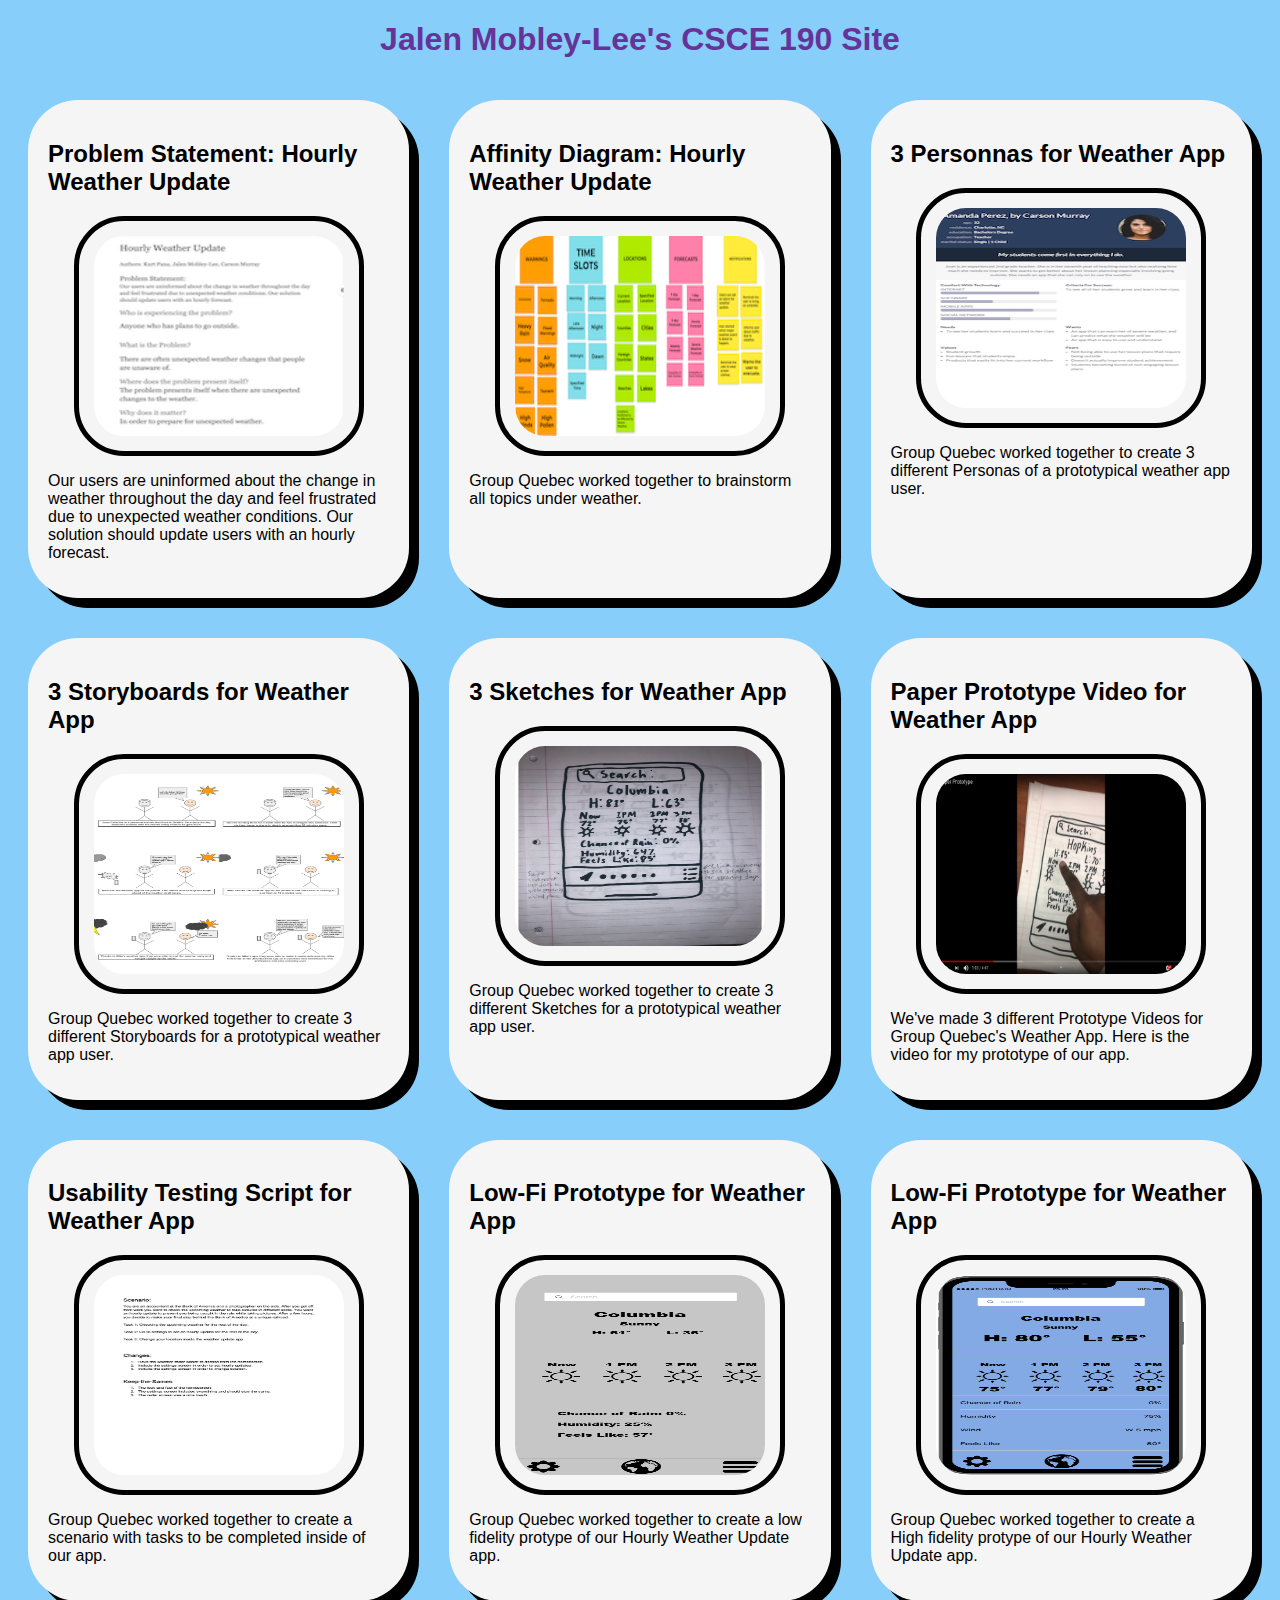
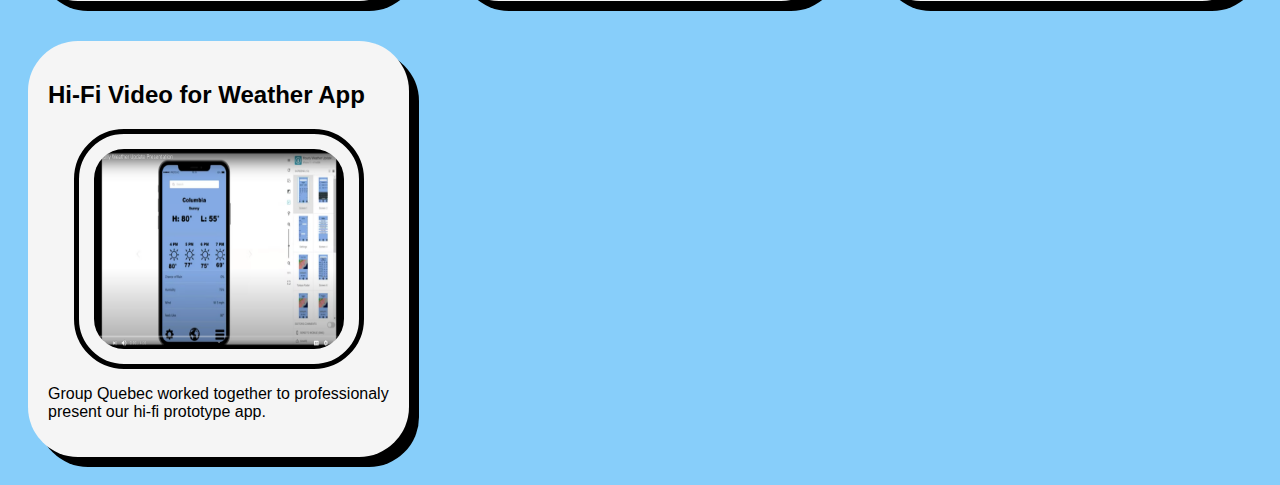
<file: index.html>
<!DOCTYPE html>
<html>
    <head>
        <title> CSCE 190: Jalen Mobley-Lee</title>
        <link rel="stylesheet" href="styles.css">
    </head>
    <body>
        <h1>Jalen Mobley-Lee's CSCE 190 Site</h1>


        <div class="assignments">
            <!---- Problem Statement Assignment -->
        <section class="assignment">
            <a href="Files/PDF's/Problem Statement.pdf"><h2>Problem Statement: Hourly Weather Update</h2></a>
            <a href="Files/PDF's/Problem Statement.pdf"><img src="Images/problem-statement.png"></a> 
                    <p>
                        Our users are uninformed about the change in weather throughout the day and feel frustrated due to
                        unexpected weather conditions. Our solution should update users with an hourly forecast.
                    </p>
                </section> 
        </section>



            <!-- Affinity Diagram Assignment -->
        <section class="assignment">
            <a href="Files/PDF's/afinitydiagram.pdf"><h2>Affinity Diagram: Hourly Weather Update</h2></a>
            <a href="Files/PDF's/afinitydiagram.pdf"><img src="Images/affinitydiagram.png"></a> 
                    <p>
                        Group Quebec worked together to brainstorm all topics under weather.
                    </p>
                </section>    
        </section>
            
            

            <!-- Persona Assignment -->
        <section class="assignment">
            <a href="Files/PDF's/personas.pdf"><h2>3 Personnas for Weather App</h2></a> 
            <a href="Files/PDF's/personas.pdf"><img src="Images/Personas.png"></a> 
                    <p>
                        Group Quebec worked together to create 3 different Personas of a prototypical weather app user.
                    </p>
                </section>
        </section>



            <!-- Storyboard Assignment -->
        <section class="assignment">
            <a href="Files/PDF's/6PlanePDF's/combinepdf.pdf"><h2>3 Storyboards for Weather App</h2></a> 
            <a href="Files/PDF's/6PlanePDF's/combinepdf.pdf"><img src="Images/combinedpdf.png"></a> 
                    <p>
                        Group Quebec worked together to create 3 different Storyboards for a prototypical weather app user.
                    </p>
                </section>
        </section>



            <!-- Sketching Assignment -->
        <section class="assignment">
            <a href="Files/PDF's/CSCE190_Sketches copy.pdf"><h2>3 Sketches for Weather App</h2></a> 
            <a href="Files/PDF's/CSCE190_Sketches copy.pdf"><img src="Images/CSCE190_Sketches.png"></a> 
                    <p>
                        Group Quebec worked together to create 3 different Sketches for a prototypical weather app user.
                    </p>
                </section>
        </section>


            <!-- Paper Prototype Assignment -->
        <section class="assignment">
            <a href="https://youtu.be/rAzFrBPE0vc"><h2>Paper Prototype Video for Weather App</h2></a> 
            <a href="https://youtu.be/rAzFrBPE0vc"><img src="Images/Paper-Protoype.png"></a> 
                    <p>
                        We've made 3 different Prototype Videos for Group Quebec's Weather App. Here is the video for my prototype of our app.
                    </p>
                </section>
        </section>


        <!-- Usability Testing Script Assignment -->
        <section class="assignment">
            <a href="Files/PDF's/Usability.pdf"><h2>Usability Testing Script for Weather App</h2></a> 
            <a href="Files/PDF's/Usability.pdf"><img src="Images/Usability.png"></a> 
                <p>
                    Group Quebec worked together to create a scenario with tasks to be completed inside of our app.
                </p>
            </section>
    </section>


        <!-- Low-Fi Prototype Assignment -->
        <section class="assignment">
            <a href="Files/Low-Fi Prototype/Hourly Weather Update App-html/index.html"><h2>Low-Fi Prototype for Weather App</h2></a> 
            <a href="Files/Low-Fi Prototype/Hourly Weather Update App-html/index.html"><img src="Images/Hourly_Weather_Update.png"></a> 
                <p>
                    Group Quebec worked together to create a low fidelity protype of our Hourly Weather Update app.
                </p>
            </section>
    </section>



        <!-- High-Fi Prototype Assignment -->
        <section class="assignment">
            <a href="Files/Hi-Fi Prototype/Hourly Weather Update App-html /index.html"><h2>Low-Fi Prototype for Weather App</h2></a> 
            <a href="Files/Hi-Fi Prototype/Hourly Weather Update App-html /index.html"><img src="Images/Hourly Weather Update App.png"></a> 
                <p>
                    Group Quebec worked together to create a High fidelity protype of our Hourly Weather Update app.
                </p>
            </section>
    </section>


    <!-- High-Fi Prototype Presentation -->
    <section class="assignment">
        <a href="https://youtu.be/MD1tGDlqOvk"><h2>Hi-Fi Video for Weather App</h2></a> 
        <a href="https://youtu.be/MD1tGDlqOvk"><img src="Images/Hi-Fi Pro.png"></a> 
                <p>
                    Group Quebec worked together to professionaly present our hi-fi prototype app.
                </p>
            </section>
    </section>
        </div>    
    </body>
</html>
</file>
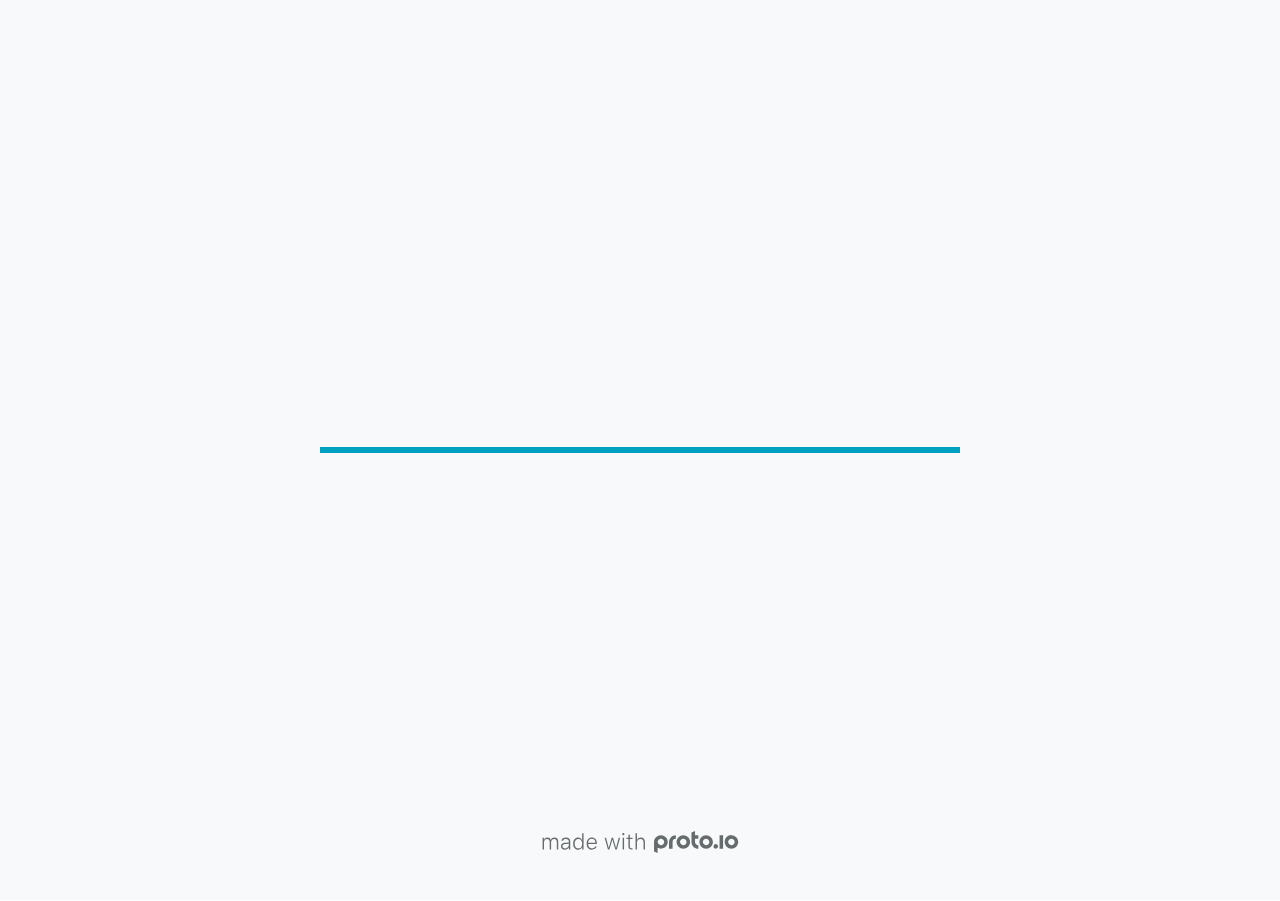
<file: Hi-Fi Assignment/Hourly Weather Update App-html/index.html>
<!DOCTYPE HTML>
	<head>

		<meta charset="utf-8">

		<title>Hourly Weather Update App - Proto.io</title>

		
			<meta name="HandheldFriendly" content="True">
			<meta name="MobileOptimized" content="414"> 

			
			
			
			<meta name="viewport" content="minimum-scale=1.00, maximum-scale=1.00, initial-scale=1.00, user-scalable=no, shrink-to-fit=no" />

			
				<meta name="apple-mobile-web-app-capable" content="yes" />
				<meta name="apple-mobile-web-app-status-bar-style" content="black-translucent" />
			

			<meta name="format-detection" content="telephone=no">


			

            
            <link rel="icon" sizes="192x192" href="./assets/branding/android-icon-hires.png">
            <link rel="icon" sizes="128x128" href="./assets/branding/android-icon.png">

            
            <link href="./assets/branding/apple-touch-icon-retina180.png" sizes="180x180" rel="apple-touch-icon">

            
            <link href="./assets/branding/apple-touch-icon-retina.png" sizes="114x114" rel="apple-touch-icon">

            
            <link href="./assets/branding/apple-touch-icon.png" sizes="57x57" rel="apple-touch-icon">

            
            <link href="./assets/branding/startup.png" media="(device-width: 320px)" rel="apple-touch-startup-image">

            
            <link href="./assets/branding/startup-retina.png" media="(device-width: 320px) and (device-height: 480px) and (-webkit-device-pixel-ratio: 2)" rel="apple-touch-startup-image">

            
            <link href="./assets/branding/startup-568.png" media="(device-width: 320px) and (device-height: 568px) and (-webkit-device-pixel-ratio: 2)" rel="apple-touch-startup-image">

            
            <link href="./assets/branding/startup-retina-6.png" media="(device-width: 375px) and (device-height: 667px) and (orientation: portrait) and (-webkit-device-pixel-ratio: 2)" rel="apple-touch-startup-image">

            
            <link href="./assets/branding/startup-retina-6plus.png" media="(device-width: 414px) and (device-height: 736px) and (orientation: portrait) and (-webkit-device-pixel-ratio: 3)" rel="apple-touch-startup-image">

            
            <link href="./assets/branding/startup-retina-6plus-landscape.png" media="(device-width: 414px) and (device-height: 736px) and (orientation: landscape) and (-webkit-device-pixel-ratio: 3)" rel="apple-touch-startup-image">

            
            <link href="./assets/branding/startup-ipad.png" media="(device-width: 768px) and (orientation: portrait)" rel="apple-touch-startup-image">

            
            <link href="./assets/branding/startup-ipad-landscape.png" media="(device-width: 768px) and (orientation: landscape)" rel="apple-touch-startup-image">

            
            <link href="./assets/branding/startup-ipad-retina.png" media="(device-width: 768px) and (orientation: portrait) and (-webkit-device-pixel-ratio: 2)" rel="apple-touch-startup-image">

            
            <link href="./assets/branding/startup-ipad-landscape-retina.png" media="(device-width: 768px) and (orientation: landscape) and (-webkit-device-pixel-ratio: 2)" rel="apple-touch-startup-image">

            
            <link href="./assets/branding/startup-ipad-pro.png" media="(device-width: 1024px) and (orientation: portrait) and (-webkit-device-pixel-ratio: 2)" rel="apple-touch-startup-image">

            
            <link href="./assets/branding/startup-ipad-pro-landscape.png" media="(device-width: 1024px) and (orientation: landscape) and (-webkit-device-pixel-ratio: 2)" rel="apple-touch-startup-image">

			<meta http-equiv="cleartype" content="on"> 


			 
		    <script type="text/javascript" src="./scripts/plugins/jquery/jquery.js"></script>

			
				<link rel="stylesheet" href="./stylesheets/player-export.css" />
				<script type="text/javascript" src="./scripts/player-export.js"></script>
			

			
			<script type="text/javascript" src="./libraries/common/components.js"></script> 
			<link type="text/css" rel="Stylesheet" href="./libraries/common/components.1.00.css" /> 

			
					<script type="text/javascript" src="./libraries/generic2/components.js"></script> 
					<link type="text/css" rel="Stylesheet" href="./libraries/generic2/components.1.00.css" /> 
				
					<script type="text/javascript" src="./libraries/ios9/components.js"></script> 
					<link type="text/css" rel="Stylesheet" href="./libraries/ios9/components.1.00.css" /> 
				
				<script type="text/javascript" src="./data/data.js"></script> 
			

		<style>
			body { width: 414px; height: 896px; }
			.landscape, .landscape .prx-page { min-height: 414px; }
			.portrait, .portrait .prx-page { min-height: 896px; }
		</style>

		<script type="text/javascript">

			prx.ver = '6.6.60.0';
			prx.url.account = 'https://kurtpana.proto.io';
			prx.url.staticassets = 'https://gal.proto.io';
			prx.url.devices = 'https://dteyv52hbg2at.cloudfront.net/devices';
			prx.url.static = 'https://dteyv52hbg2at.cloudfront.net';
			prx.url.siteurl = 'proto.io';
			prx.url.crossmsg = 'https://kurtpana.proto.io';

			prx.nodejsassetsserver = {};
			prx.nodejsassetsserver.host = ".proto.io";
			prx.nodejsassetsserver.subdomainprefix = "https://at";
			prx.nodejsassetsserver.maxsubdomains = "20";

			prx.device_library = 'ios9';
			prx.devices[prx.device] = {
				name: prx.device
				,defaultOrientation: 'portrait'
				,portrait_applies: 1 //new
				,portrait: [414,896]
				,landscape_applies: 1 //new
				,landscape: [896,414]
				,allow_orientation_change: 1 //new
				,statusbar_skin: 'default' // new
				,statusbarheightportrait: 0
				,statusbarheightlandscape: 0
				,navigationbar_skin: 'default' //new
				,navigationbarheightportrait: 0
				,navigationbarheightlandscape: 0
				,normalportrait: [414,896]
				,normallandscape: [896,414]
				,device_s3bucket: '6a9e70ba-0e0c-41f6-ab20-45aaf591e647'
				,dpr: '1.00'
				,deviceType: "iphonex"
                ,showiPhoneXNotch: true
                ,hasCustomSkinNotch: false
				,appleWatchRoundedCorners: false
				,scrollType: "default"
				,initialscale: 1.00
				,targetdensitydpi: "device-dpi"
			}

			prx.projectsettings.id = 'e0b3412e-ea18-4b2f-ba97-5a58aefebe22';
			prx.projectsettings.s3b = 'kurtpana-1093352-proto';
			prx.projectsettings.account = 'kurtpana';
			prx.projectsettings.statusbar = '0'; 
			prx.projectsettings.statusbarapplies = '0';
			prx.projectsettings.navigationbar = '0';
			prx.projectsettings.navigationbarapplies = '0';
			prx.projectsettings.initialpageid = -1;
			
			
			prx.projectsettings.flashactions = 1;
			prx.projectsettings.gatrackingcode = '';

			prx.export2html = '1' == true;
			prx.mobPlayer = 0;

			prx.user.country = 'US';

			prx.s3Links = []; 
			var sLinkedAssets = [];
			

			prx.csrf_token = 'A81F32CF33264E0F350F4185751DFF308A1E104D8C83E326D1794876511CFC14';

            

            
                            prx.assetsAccessToken = "eyJ0eXAiOiJKV1QiLCJhbGciOiJIUzI1NiJ9.eyJkIjp7InVpZCI6Ii0xIiwicHJvamVjdF9pZCI6ImUwYjM0MTJlLWVhMTgtNGIyZi1iYTk3LTVhNThhZWZlYmUyMiJ9LCJ2IjowLCJleHAiOjE2MDU2ODIyMjMsImlhdCI6MTYwNTUwMjIyM30.FxA9Ut8soQEgZeG2A2cKOORAILGFqr7k0HZjs7XQ2tQ";

			prx.iniPlayer.iniPreLoad();

		</script>
	</head>

	

			<body class="player device-cursor-touch mobile-device-true " " id="mbd" >

				
					<div id='iphoneX-notch-player'>
						<span class="iphoneX-notch-corners"></span>
					</div>
				
				<div id="window-wrapper">
					<div id="dragarea"></div>
					<div id="statusbar"></div>
					<div id="underlay" style=""></div>

					<div class="prx-page" data-role="page" id="p-6" data-id="6"></div>
					
						<div class="prx-page" data-role="page" id="p-1" data-id="1"></div>
					
								<div class="prx-page" data-role="page" id="p-2" data-id="2"></div>
							
								<div class="prx-page" data-role="page" id="p-5" data-id="5"></div>
							
								<div class="prx-page" data-role="page" id="p-8" data-id="8"></div>
							
								<div class="prx-page" data-role="page" id="p-9" data-id="9"></div>
							
					<div id="navigationbar"></div>
					<div id="overlay"></div>
					<div id="trash"></div>
					<div id="quick-audios"></div>
				</div>

				 
			<div id="loader-wrapper">
				
				<div class="progress">
					<div class="progress-bar"></div>
				</div>
				<div id="poweredby"></div>
			</div>
			


			</body>
		

</html>
</file>
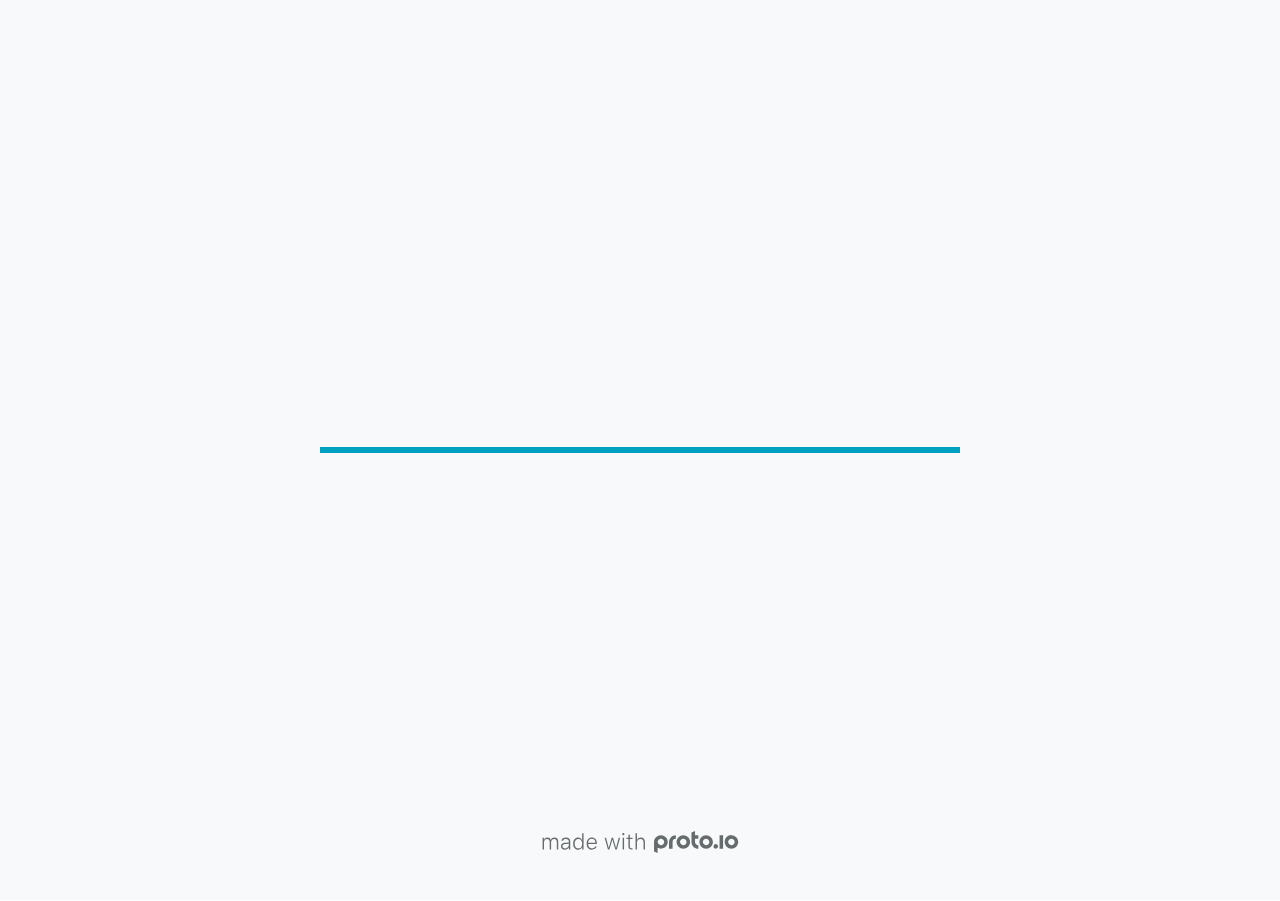
<file: Low-Fi Prototype/Hourly Weather Update App-html/index.html>
<!DOCTYPE HTML>
	<head>

		<meta charset="utf-8">

		<title>Hourly Weather Update App - Proto.io</title>

		
			<meta name="HandheldFriendly" content="True">
			<meta name="MobileOptimized" content="414"> 

			
			
			
			<meta name="viewport" content="minimum-scale=1.00, maximum-scale=1.00, initial-scale=1.00, user-scalable=no, shrink-to-fit=no" />

			
				<meta name="apple-mobile-web-app-capable" content="yes" />
				<meta name="apple-mobile-web-app-status-bar-style" content="black-translucent" />
			

			<meta name="format-detection" content="telephone=no">


			

            
            <link rel="icon" sizes="192x192" href="./assets/branding/android-icon-hires.png">
            <link rel="icon" sizes="128x128" href="./assets/branding/android-icon.png">

            
            <link href="./assets/branding/apple-touch-icon-retina180.png" sizes="180x180" rel="apple-touch-icon">

            
            <link href="./assets/branding/apple-touch-icon-retina.png" sizes="114x114" rel="apple-touch-icon">

            
            <link href="./assets/branding/apple-touch-icon.png" sizes="57x57" rel="apple-touch-icon">

            
            <link href="./assets/branding/startup.png" media="(device-width: 320px)" rel="apple-touch-startup-image">

            
            <link href="./assets/branding/startup-retina.png" media="(device-width: 320px) and (device-height: 480px) and (-webkit-device-pixel-ratio: 2)" rel="apple-touch-startup-image">

            
            <link href="./assets/branding/startup-568.png" media="(device-width: 320px) and (device-height: 568px) and (-webkit-device-pixel-ratio: 2)" rel="apple-touch-startup-image">

            
            <link href="./assets/branding/startup-retina-6.png" media="(device-width: 375px) and (device-height: 667px) and (orientation: portrait) and (-webkit-device-pixel-ratio: 2)" rel="apple-touch-startup-image">

            
            <link href="./assets/branding/startup-retina-6plus.png" media="(device-width: 414px) and (device-height: 736px) and (orientation: portrait) and (-webkit-device-pixel-ratio: 3)" rel="apple-touch-startup-image">

            
            <link href="./assets/branding/startup-retina-6plus-landscape.png" media="(device-width: 414px) and (device-height: 736px) and (orientation: landscape) and (-webkit-device-pixel-ratio: 3)" rel="apple-touch-startup-image">

            
            <link href="./assets/branding/startup-ipad.png" media="(device-width: 768px) and (orientation: portrait)" rel="apple-touch-startup-image">

            
            <link href="./assets/branding/startup-ipad-landscape.png" media="(device-width: 768px) and (orientation: landscape)" rel="apple-touch-startup-image">

            
            <link href="./assets/branding/startup-ipad-retina.png" media="(device-width: 768px) and (orientation: portrait) and (-webkit-device-pixel-ratio: 2)" rel="apple-touch-startup-image">

            
            <link href="./assets/branding/startup-ipad-landscape-retina.png" media="(device-width: 768px) and (orientation: landscape) and (-webkit-device-pixel-ratio: 2)" rel="apple-touch-startup-image">

            
            <link href="./assets/branding/startup-ipad-pro.png" media="(device-width: 1024px) and (orientation: portrait) and (-webkit-device-pixel-ratio: 2)" rel="apple-touch-startup-image">

            
            <link href="./assets/branding/startup-ipad-pro-landscape.png" media="(device-width: 1024px) and (orientation: landscape) and (-webkit-device-pixel-ratio: 2)" rel="apple-touch-startup-image">

			<meta http-equiv="cleartype" content="on"> 


			 
		    <script type="text/javascript" src="./scripts/plugins/jquery/jquery.js"></script>

			
				<link rel="stylesheet" href="./stylesheets/player-export.css" />
				<script type="text/javascript" src="./scripts/player-export.js"></script>
			

			
			<script type="text/javascript" src="./libraries/common/components.js"></script> 
			<link type="text/css" rel="Stylesheet" href="./libraries/common/components.1.00.css" /> 

			
					<script type="text/javascript" src="./libraries/generic2/components.js"></script> 
					<link type="text/css" rel="Stylesheet" href="./libraries/generic2/components.1.00.css" /> 
				
					<script type="text/javascript" src="./libraries/ios9/components.js"></script> 
					<link type="text/css" rel="Stylesheet" href="./libraries/ios9/components.1.00.css" /> 
				
				<script type="text/javascript" src="./data/data.js"></script> 
			

		<style>
			body { width: 414px; height: 896px; }
			.landscape, .landscape .prx-page { min-height: 414px; }
			.portrait, .portrait .prx-page { min-height: 896px; }
		</style>

		<script type="text/javascript">

			prx.ver = '6.6.59.0';
			prx.url.account = 'https://kurtpana.proto.io';
			prx.url.staticassets = 'https://gal.proto.io';
			prx.url.devices = 'https://dteyv52hbg2at.cloudfront.net/devices';
			prx.url.static = 'https://dteyv52hbg2at.cloudfront.net';
			prx.url.siteurl = 'proto.io';
			prx.url.crossmsg = 'https://kurtpana.proto.io';

			prx.nodejsassetsserver = {};
			prx.nodejsassetsserver.host = ".proto.io";
			prx.nodejsassetsserver.subdomainprefix = "https://at";
			prx.nodejsassetsserver.maxsubdomains = "20";

			prx.device_library = 'ios9';
			prx.devices[prx.device] = {
				name: prx.device
				,defaultOrientation: 'portrait'
				,portrait_applies: 1 //new
				,portrait: [414,896]
				,landscape_applies: 1 //new
				,landscape: [896,414]
				,allow_orientation_change: 1 //new
				,statusbar_skin: 'default' // new
				,statusbarheightportrait: 0
				,statusbarheightlandscape: 0
				,navigationbar_skin: 'default' //new
				,navigationbarheightportrait: 0
				,navigationbarheightlandscape: 0
				,normalportrait: [414,896]
				,normallandscape: [896,414]
				,device_s3bucket: '6a9e70ba-0e0c-41f6-ab20-45aaf591e647'
				,dpr: '1.00'
				,deviceType: "iphonex"
                ,showiPhoneXNotch: true
                ,hasCustomSkinNotch: false
				,appleWatchRoundedCorners: false
				,scrollType: "default"
				,initialscale: 1.00
				,targetdensitydpi: "device-dpi"
			}

			prx.projectsettings.id = 'e0b3412e-ea18-4b2f-ba97-5a58aefebe22';
			prx.projectsettings.s3b = 'kurtpana-1093352-proto';
			prx.projectsettings.account = 'kurtpana';
			prx.projectsettings.statusbar = '0'; 
			prx.projectsettings.statusbarapplies = '0';
			prx.projectsettings.navigationbar = '0';
			prx.projectsettings.navigationbarapplies = '0';
			prx.projectsettings.initialpageid = -1;
			
			
			prx.projectsettings.flashactions = 1;
			prx.projectsettings.gatrackingcode = '';

			prx.export2html = '1' == true;
			prx.mobPlayer = 0;

			prx.user.country = 'US';

			prx.s3Links = []; 
			var sLinkedAssets = [];
			

			prx.csrf_token = '71A4F6965496EE48A1D12031F93F520E2303687010B6A53430AC4022D9FB00DE';

            

            
                            prx.assetsAccessToken = "eyJ0eXAiOiJKV1QiLCJhbGciOiJIUzI1NiJ9.eyJkIjp7InVpZCI6Ii0xIiwicHJvamVjdF9pZCI6ImUwYjM0MTJlLWVhMTgtNGIyZi1iYTk3LTVhNThhZWZlYmUyMiJ9LCJ2IjowLCJleHAiOjE2MDUwNzYxMjMsImlhdCI6MTYwNDg5NjEyM30.5K3b3xji1Bg5-aj8luDJ7ll870sMGmEbKAzTfCvwSu8";

			prx.iniPlayer.iniPreLoad();

		</script>
	</head>

	

			<body class="player device-cursor-touch mobile-device-true " " id="mbd" >

				
					<div id='iphoneX-notch-player'>
						<span class="iphoneX-notch-corners"></span>
					</div>
				
				<div id="window-wrapper">
					<div id="dragarea"></div>
					<div id="statusbar"></div>
					<div id="underlay" style=""></div>

					<div class="prx-page" data-role="page" id="p-6" data-id="6"></div>
					
						<div class="prx-page" data-role="page" id="p-1" data-id="1"></div>
					
								<div class="prx-page" data-role="page" id="p-2" data-id="2"></div>
							
								<div class="prx-page" data-role="page" id="p-5" data-id="5"></div>
							
								<div class="prx-page" data-role="page" id="p-8" data-id="8"></div>
							
								<div class="prx-page" data-role="page" id="p-9" data-id="9"></div>
							
					<div id="navigationbar"></div>
					<div id="overlay"></div>
					<div id="trash"></div>
					<div id="quick-audios"></div>
				</div>

				 
			<div id="loader-wrapper">
				
				<div class="progress">
					<div class="progress-bar"></div>
				</div>
				<div id="poweredby"></div>
			</div>
			


			</body>
		

</html>
</file>
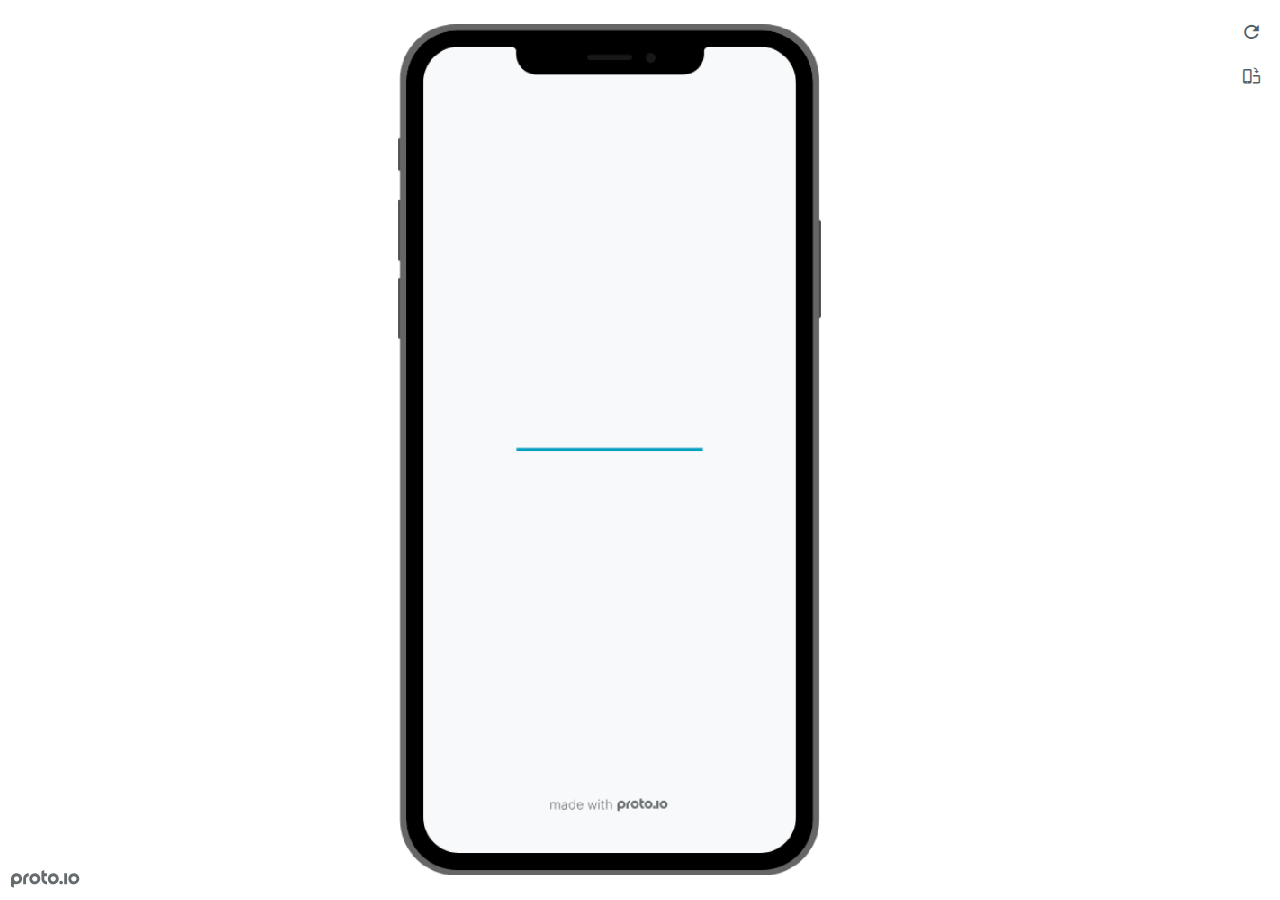
<file: Hi-Fi Assignment/Hourly Weather Update App-html/frame.html>
<!DOCTYPE HTML>
    <head>
    <meta charset="utf-8">

    <title>Hourly Weather Update App - Proto.io player</title>

    

			<link type="text/css" rel="stylesheet" href="./stylesheets/preview-export-min.css">
			<script type="text/javascript" src="./scripts/preview-export-min.js"></script>

		

    <script type="text/javascript">
        var prx = window.prx || {};
        prx.orientation = 'portrait';
        prx.orientations = {};
        prx.orientations.portrait = 1;
        prx.orientations.landscape = 1;
        prx.project = {};
        prx.project.id = 'e0b3412e-ea18-4b2f-ba97-5a58aefebe22';
        prx.project.title = 'Hourly Weather Update App';
        prx.project.version = 0;
        prx.project.livepreview = 0;
        prx.project.account = "kurtpana";
        prx.activePage = {};
        prx.usercountry = "us";
        
            prx.user = false;
        
        prx.skin = 'apple-phone-iphoneX-1';
        prx.ver = '6.6.60.0';
        //prx.flashactions = 1;
		prx.flashactions = 1; //we are not using the DB value anymore

        prx.nodejsassetsserver = {};
        prx.nodejsassetsserver.host = ".proto.io";
        prx.nodejsassetsserver.subdomainprefix = "https://at";
        prx.nodejsassetsserver.maxsubdomains = "20";
        prx.account = "kurtpana";
        prx.browserShowScreenshots = 'true';
        prx.url.crossmsg = 'https://kurtpana.proto.io';
        prx.playerUrl = 'https://kurtpana.proto.io/player/';
        prx.spaces = false;
        prx.csrf_token = '734506EE1D5C148BD72A73EDFCB060033C510B7364E45FE6805AE15569E902B7';

        
    </script>

    

</head>


<body style="background-color:#FFFFFF">

    

    <div class="page-sidebar">
        
        <div class="sidebar-action-buttons">

            
                <span class="header-action-button player-icon-reload embed-icon-reload" id="refresh-preview">
                    <span class="tooltip">Refresh preview</span>
                </span>
                
                    <span  class="header-action-button player-icon-rotate embed-icon-rotate" id="change-orientation">
                        <span class="tooltip">Change orientation</span>
                    </span>
                

        </div>

    </div>

    <div id="maincontent" class="portrait">

        <div id="shortcut-pressed-outer">
            <div id="shortcut-pressed"></div>
        </div>
        

			<div class="frame_generic">
				
				<div class="body_generic skin_apple-phone-iphoneX-1 skin-wrapper skin-os-apple skin-device-phone skin-model-iphoneX skin-size-1 skin-color-black skin-orientation-portrait skin-dimensions-414-896">

					<div class="buttons top"></div>
					<div class="detail-top"></div>
					<div class="web-search"></div>
					<div class="buttons left"></div>

					<div class="body_generic_inner">
						
						<iframe id="pio-playerframe" src="index.html" scrolling="NO" style="width: 414px; height: 896px;" webkitAllowFullScreen mozallowfullscreen allowFullScreen allowvr allow="autoplay"></iframe>
						
                                <script type="text/javascript">
                                    // remove parameter from address bar immediately if no changes
                                    let url = new URL(window.location.href);
                                    url.searchParams.delete('hc');
									url.searchParams.delete('ap');
                                    window.history.replaceState({}, document.title, url.toString());
                                </script>
                            
					</div>

					<div class="buttons right"></div>
					<div class="detail-bottom"></div>
				</div>
				
			</div>
		
    </div>

    

    
            <div id="branding"></div>
        
</body>


<script type="text/javascript">
    
</script>
</html>
</file>
<file: styles.css>
body {
    background-color: lightskyblue;
    font-family: Arial, Arial, Helvetica, sans-serif
}

.assignments {
    display:flex;
    flex-wrap:wrap;
}

.assignment {
    width: 27%;
    padding: 20px;
    margin: 20px;
    background: whitesmoke;
    border-radius: 50px;
    box-shadow: 10px 10px;
}

.assignment img {
    width: 250px;
    height: 200px;
    padding: 15px;
    border: 5px solid black;
    margin-right: 20px;
    border-radius: 50px;
    display:block;
    margin:auto;
}

h1 {
    color: rebeccapurple;
    text-align:center;
}

a {
    text-decoration:none;
    color: #000000;
}

.assignment a:hover {
    color:rebeccapurple;
}
</file>
<file: Hi-Fi Assignment/Hourly Weather Update App-html/stylesheets/player-export.css>
/*!
 * 
 *                                                                       
 *                              ::;;;;                                   
 *    ::,,,,::    ::,,  ,,,,::::::11ii::,,::,,,,::      ::::,,::,,,,::   
 *  ,,111111ii,,::1111::111111ii::111111::111111ii,,    ii11,,ii111111,, 
 *  11ii::;;11;;ii11::iiii::;;11;;11ii::ii11::::11ii    ii11;;11;;::ii11 
 *  11;;  ::11ii11;;::11ii  ::11ii11ii,,iiii..  iiii    ii11;;11::  ;;11 
 *  1111;;ii11;;11;;,,ii11::ii11;;ii11;;;;11;;;;11;;;;;;ii11::11ii;;11ii 
 *  11111111;;::11;;  ::ii1111;;  ::ii11::ii1111ii::11ii;;11,,;;1111ii:: 
 *  11;;,,::  ,,::,,      ::,,        ::::  ::::    ,,,,::::    ::,,     
 *  ;;;;                                                                 
 *                                                                       
 *  Build: 11/11/2020, 10:54:08 AM
 */

/*!
 * Waves v0.5.5
 * http://fian.my.id/Waves
 *
 * Copyright 2014 Alfiana E. Sibuea and other contributors
 * Released under the MIT license
 * https://github.com/fians/Waves/blob/master/LICENSE
 */.mask-inner{position:relative;background-size:100% 100%;background-repeat:no-repeat}.mask-inner .mask-inner{transform:none!important}.mask-border .mborder,.mask-filter{height:100%;width:100%}.mask-border .mborder{border:1px solid hsla(0,0%,100%,.8);position:absolute;pointer-events:none}.mask-border .area-border{border:1px solid #00a1c0;left:0;top:0;position:absolute;transform-origin:0 0;box-sizing:border-box}.mask-border .mask-radius{width:100%;height:100%;overflow:hidden;position:absolute}.mask-border .mask-radius .mask-radius-border{position:relative;width:100%;height:100%;border:1px solid hsla(0,0%,100%,.8)}.mask-border.hide-handles .prx-resizable-handle{opacity:0;pointer-events:none!important}.mask-border.hide-handles .area-border{border:1px dashed #b4bcbf}.mask-wrapper{overflow:hidden;height:100%;pointer-events:none}.mask-wrapper.borderPos-inside{box-sizing:border-box}.mask-wrapper.borderPos-outside{width:100%;height:100%}.mask-wrapper.borderPos-outside .mask-inner{box-sizing:content-box}.mask-edit-mode-handles{pointer-events:none}.mask-edit-mode-handles.hide-handles .prx-resizable-handle,.mask-edit-mode-handles.hide-handles .prx-rotate-handle{opacity:0;pointer-events:none!important}.mask-edit-mode-handles.hide-handles .xborder{border-color:#b4bcbf!important}abbr,address,article,aside,audio,b,blockquote,body,caption,cite,code,dd,del,dfn,div,dl,dt,em,fieldset,figure,footer,form,h1,h2,h3,h4,h5,h6,header,hgroup,html,i,iframe,img,ins,kbd,label,legend,li,mark,menu,nav,object,ol,p,pre,q,samp,section,small,span,strong,sub,sup,table,tbody,td,tfoot,th,thead,time,tr,ul,var,video{margin:0;padding:0;border:0;outline:0;font-size:100%;background:transparent}article,aside,details,figcaption,figure,footer,header,hgroup,nav,section{display:block}audio,canvas,video{display:inline-block;*display:inline;*zoom:1}[hidden],audio:not([controls]){display:none}html{font-size:100%;-webkit-text-size-adjust:100%;-ms-text-size-adjust:100%}body{margin:0;font-size:13px}body,button,input,select,textarea{font-family:sans-serif;color:#222}a{color:#00e}a:visited{color:#551a8b}a:hover{color:#06e}a:focus{outline:thin dotted}a:active,a:hover{outline:0}abbr[title]{border-bottom:1px dotted}b,strong{font-weight:700}blockquote{margin:1em 40px}dfn{font-style:italic}hr{display:block;height:1px;border:0;border-top:1px solid #ccc;margin:1em 0;padding:0}ins{background:#ff9;text-decoration:none}ins,mark{color:#000}mark{background:#ff0;font-style:italic;font-weight:700}code,kbd,pre,samp{font-family:monospace,serif;_font-family:courier new,monospace;font-size:1em}pre{white-space:pre;white-space:pre-wrap;word-wrap:break-word}q{quotes:none}q:after,q:before{content:"";content:none}small{font-size:85%}sub,sup{font-size:75%;line-height:0;position:relative;vertical-align:baseline}sup{top:-.5em}sub{bottom:-.25em}ol,ul{margin:1em 0;padding:0 0 0 40px}dd{margin:0 0 0 40px}nav ol,nav ul{list-style:none;list-style-image:none;margin:0;padding:0}img{border:0;-ms-interpolation-mode:bicubic}svg:not(:root){overflow:hidden}figure,form{margin:0}fieldset{margin:0}fieldset,legend{border:0;padding:0}legend{*margin-left:-7px}button,input,select,textarea{font-size:100%;margin:0;vertical-align:baseline;*vertical-align:middle}button,input{line-height:normal;*overflow:visible}table button,table input{*overflow:auto}[role=button],button,input[type=button],input[type=reset],input[type=submit]{-webkit-appearance:button}input[type=checkbox],input[type=radio]{box-sizing:border-box;padding:0}input[type=search]{-webkit-appearance:textfield;-moz-box-sizing:content-box;-webkit-box-sizing:content-box;box-sizing:content-box}input[type=search]::-webkit-search-decoration{-webkit-appearance:none}button::-moz-focus-inner{border:0;padding:0}textarea{overflow:auto;vertical-align:top;resize:vertical}input:invalid,textarea:invalid{background-color:#f0dddd}table{border-collapse:collapse;border-spacing:0}td{vertical-align:top}.nocallout{-webkit-touch-callout:none}textarea[contenteditable]{-webkit-appearance:none}.gifhidden{position:absolute;left:-100%}.ir{display:block;border:0;text-indent:-999em;overflow:hidden;background-color:transparent;background-repeat:no-repeat;text-align:left;direction:ltr}.ir br{display:none}.hidden{display:none!important;visibility:hidden}.visuallyhidden{border:0;clip:rect(0 0 0 0);height:1px;margin:-1px;overflow:hidden;padding:0;position:absolute;width:1px}.visuallyhidden.focusable:active,.visuallyhidden.focusable:focus{clip:auto;height:auto;margin:0;overflow:visible;position:static;width:auto}.invisible{visibility:hidden}.clearfix:after,.clearfix:before{content:"";display:table}.clearfix:after{clear:both}.clearfix{*zoom:1}@media print{*{background:transparent!important;color:#000!important;text-shadow:none!important;filter:none!important;-ms-filter:none!important}a,a:visited{text-decoration:underline}a[href]:after{content:" (" attr(href) ")"}abbr[title]:after{content:" (" attr(title) ")"}.ir a:after,a[href^="#"]:after,a[href^="javascript:"]:after{content:""}blockquote,pre{border:1px solid #999;page-break-inside:avoid}thead{display:table-header-group}img,tr{page-break-inside:avoid}img{max-width:100%!important}@page{margin:.5cm}h2,h3,p{orphans:3;widows:3}h2,h3{page-break-after:avoid}}#eval-iframe{display:none}body{-webkit-appearance:none;-webkit-box-flex:1;-webkit-touch-callout:none;-webkit-tap-highlight-color:rgba(0,0,0,0)}*{-webkit-user-select:none;-khtml-user-select:none;-moz-user-select:-moz-none;-o-user-select:none;user-select:none}input,textarea{-webkit-user-select:text;-khtml-user-select:text;-moz-user-select:text;-o-user-select:text;user-select:text}#dragarea{font-family:Helvetica,Arial,sans-serif;text-align:left}.text{height:95%;overflow:auto}.wrap{overflow:hidden}.pos,.spos{position:absolute}.action-highlight{position:absolute;top:0;left:0;height:100%;width:100%;background:rgba(255,255,0,.5);background:rgba(64,208,255,.3);opacity:0;pointer-events:none;-webkit-transition:opacity .2s ease-in;transition:opacity .2s ease-in;border:2px solid #40c8f4;padding:3px;box-sizing:border-box}.action-highlight-simple-visible,.action-highlight-visible{opacity:1}#appModeNote{background-color:#333;border-top:5px solid #000;bottom:0;color:#f0f0f0;display:none;font-family:helvetica;left:0;padding:10px 0;position:fixed;text-align:center;width:100%}#appModeNote em{display:block;font-size:20px;font-weight:700;line-height:26px}#appModeNote span{display:block;font-size:14px;line-height:20px}.hidden{display:none}.prx-page.loadedFrom{display:block}.prx-page.loadedTo{z-index:999999}.prx-page.loadedTo-1{z-index:10000000}.prx-page.loadedTo-2{z-index:10000001}.prx-page.loadedTo-3{z-index:10000002}.prx-page.loadedTo-4{z-index:10000003}.prx-page.loadedTo-5{z-index:10000004}.prx-page.loadedTo-6{z-index:10000005}.prx-page.loadedTo-7{z-index:10000006}.prx-page.loadedTo-8{z-index:10000007}.prx-page.loadedTo-9{z-index:10000008}.prx-page.loadedTo-10{z-index:10000009}.prx-page.loadedTo-11{z-index:10000010}.prx-page.loadedTo-12{z-index:10000011}.prx-page.loadedTo-13{z-index:10000012}.prx-page.loadedTo-14{z-index:10000013}.prx-page.loadedTo-15{z-index:10000014}.prx-page.loadedTo-16{z-index:10000015}.prx-page.loadedTo-17{z-index:10000016}.prx-page.loadedTo-18{z-index:10000017}.prx-page.loadedTo-19{z-index:10000018}.prx-page.loadedTo-20{z-index:10000019}.prx-page.loadedTo-21{z-index:10000020}.prx-page.loadedTo-22{z-index:10000021}.prx-page.loadedTo-23{z-index:10000022}.prx-page.loadedTo-24{z-index:10000023}.prx-page.loadedTo-25{z-index:10000024}.prx-page.loadedTo-26{z-index:10000025}.prx-page.loadedTo-27{z-index:10000026}.prx-page.loadedTo-28{z-index:10000027}.prx-page.loadedTo-29{z-index:10000028}.prx-page.loadedTo-30{z-index:10000029}#navigationbar,#statusbar{background:transparent 0 0;display:block;width:100%;border:0;top:0;position:fixed;z-index:1}#loader-wrapper{background:#f8f9fa;height:100%;left:0;position:fixed;top:0;width:100%;z-index:99999;font-size:11px}#loader-wrapper .progress{position:absolute;top:50%;left:50%;transform:translate(-50%,-50%);-ms-transform:translate(-50%,-50%);-webkit-transform:translate(-50%,-50%);width:50%;height:4px;background-color:#ddd}#loader-wrapper .progress-bar{position:relative;width:0;height:4px;-webkit-transition:.4s linear;-moz-transition:.4s linear;-o-transition:.4s linear;transition:.4s linear;-webkit-transition-property:width,background-color;-moz-transition-property:width,background-color;-o-transition-property:width,background-color;transition-property:width,background-color}#loader-wrapper .progress-bar:before,.progress-bar:after{content:"";position:absolute;top:0;left:0;right:0}#loader-wrapper .progress-bar:before{bottom:0;background-color:#ddd}#loader-wrapper .progress-bar:after{z-index:2;bottom:0;background:#00a1c0}#loader-wrapper #app-icon{position:absolute;top:50%;left:50%;transform:translate(-50%,-150%);-ms-transform:translate(-50%,-150%);-webkit-transform:translate(-50%,-150%);width:114px;height:114px}#loader-wrapper #poweredby{position:absolute;bottom:5%;left:50%;transform:translate(-50%);-ms-transform:translate(-50%);-webkit-transform:translate(-50%);width:100%;height:16px;background-image:url(/images/player/player-logo.svg);background-repeat:no-repeat;background-position:top;background-size:auto 200%;z-index:99999}body{-moz-transition:opacity .3s linear;-o-transition:opacity .3s linear;-webkit-transition:opacity .3s linear;transition:opacity .3s linear}.reloading{background:#fff!important;opacity:0}@media (min-width:481px) and (max-width:1079px){#loader-wrapper .progress,#loader-wrapper .progress-bar{height:4px}}@media (min-width:1080px){#loader-wrapper #poweredby{height:24px}#loader-wrapper .progress,#loader-wrapper .progress-bar{height:6px}}@media (width:1280px) and (height:768px){#loader-wrapper .progress,#loader-wrapper .progress-bar{height:2px}}.pointer-events-none{pointer-events:none!important}body .prx-page{-webkit-trans1form:translate3d(0,0,0)}.prx-page .type-symbol .box{-w1ebkit-transform:translateZ(0)}html{background:transparent}body{background:#fff;overflow:hidden}body.mobile-device-true *{-webkit-text-size-adjust:100%}body.mobile-device-false *{-webkit-text-size-adjust:initial}#window-wrapper{width:100%;height:100%;overflow:hidden;position:relative}#dragarea{background:transparent;display:none}#overlay,#quick-audios,#trash,#underlay{position:absolute;top:0;left:0}#quick-audios,#trash{display:none}.visible{display:block!important}.iScrollHorizontalScrollbar,.iScrollVerticalScrollbar{z-index:auto!important}.overlay{position:fixed;left:0;right:0;bottom:0;top:0}.ui-mobile-viewport-transitioning,.ui-mobile-viewport-transitioning .prx-page{o1verflow:visible!important}.box[style*="z-index:0;"],.box[style*="z-index: 0;"]{z-index:auto!important}.box[data-mpoverlay="1"]{pos1ition:fixed}#temp-for-external-link{display:none}#dragarea,html{background:transparent!important}.hide{display:none!important}*{outline:none}.ghost-component,.ghost-component *,.ghost-component .box *{pointer-events:none!important}#statusbar{position:fixed!important}.prx-page{position:absolute;display:none}.prx-page.prx-page-active,.prx-page[class*=prx-page-transitioning-]{display:block}.prx-page[class*=prx-page-transitioning-]{overflow:hidden}.prx-page.prx-page-transitioning-overlay-in-source,.prx-page.prx-page-transitioning-overlay-out-target{overflow:visible}.prx-page.prx-page-below{z-index:10}.prx-page.prx-page-above{z-index:20}#overlay{z-index:30}.prx-page.prx-page-transition-flip,.prx-page.prx-page-transition-turn{-webkit-backface-visibility:hidden;-moz-backface-visibility:hidden;backface-visibility:hidden}.prx-page.prx-page-transition-turn{-webkit-transform:translateZ(0);-moz-transform:translateZ(0);-webkit-transform-origin:0 center;-moz-transform-origin:0 center;transform-origin:0 center;transform:translateZ(0)}.prx-page.prx-page-transition-flow:not(.prx-page-transition-flow-overlay),.prx-page.prx-page-transition-overlay-top{box-shadow:0 0 20px rgba(0,0,0,.4)}.prx-page-above.prx-page-transition-notificationInWatchOS{transition:background-color .45s ease-out}.prx-page-above.prx-page-transition-notificationInWatchOS.prx-page-transition-notificationInWatchOS-notification-in{background-color:transparent!important;transition:background-color 0s ease-out}.device-cursor-touch,.device-cursor-touch *{cursor:url(/images/player/touch-cursor-64.png) 32 32,default}.device-cursor-web,.device-cursor-web *{cursor:default}.device-cursor-web .delayedtap,.device-cursor-web .delayedtap *,.device-cursor-web .interaction-click,.device-cursor-web .interaction-click *,.device-cursor-web .interaction-tap,.device-cursor-web .interaction-tap *,.device-cursor-web .release,.device-cursor-web .release *,.device-cursor-web .touch,.device-cursor-web .touch *{cursor:pointer;cursor:hand}.device-cursor-web [data-component-type=text]{cursor:default}.device-cursor-web .move,.device-cursor-web .move *{cursor:move}.device-cursor-web input,.device-cursor-web textarea{cursor:text}.do-chrome-fix #window-wrapper{-webkit-perspective:1}.do-chrome-fix .pos{-webkit-backface-visibility:hidden;-webkit-transform:translateZ(0)}.do-chrome-fix *{-w1ebkit-transform:translateZ(0) scale(1) scaleX(1) skew(0deg,0deg) skewX(0deg) skewY(0deg) rotateX(0deg) rotateY(0deg) rotate(0deg)}.do-chrome-fix.dont-do-chrome-fix #window-wrapper{-webkit-perspective:none}.do-chrome-fix.dont-do-chrome-fix .pos{-webkit-backface-visibility:visible;-webkit-transform:none}.prx-page-transitioning:not(.prx-page-transitioning-overlay-in-source):not(.loadedFrom) [data-mpoverlay="1"]{display:none}#fps{position:fixed;z-index:9999;font-size:18px;top:20px;left:20px;background:rgba(0,0,0,.8);border-radius:6px;color:#fff;padding:3px 10px}#fps,.cbutton{pointer-events:none}.cbutton{position:absolute;display:inline-block;padding:0;border:none;background:none;color:#286aab;font-size:1.4em;overflow:visible;-webkit-transition:color .7s;transition:color .7s;-webkit-tap-highlight-color:rgba(0,0,0,0)}.cbutton.cbutton--click,.cbutton:focus{outline:none;color:#3c8ddc}.cbutton:after{position:absolute;width:100%;height:100%;border-radius:50%;content:"";opacity:0;pointer-events:none}.cbutton--effect-jelena:after{border:3px solid hsla(0,0%,82.7%,.7)}.cbutton--effect-jelena.cbutton--click:after{-webkit-animation:anim-effect-jelena .3s ease-out forwards;animation:anim-effect-jelena .3s ease-out forwards}@-webkit-keyframes anim-effect-jelena{0%{opacity:1;-webkit-transform:scale3d(.6,.6,1);transform:scale3d(.6,.6,1)}to{opacity:0;-webkit-transform:scale3d(1.2,1.2,1);transform:scale3d(1.2,1.2,1)}}@keyframes anim-effect-jelena{0%{opacity:1;-webkit-transform:scale3d(.5,.5,1);transform:scale3d(.5,.5,1)}to{opacity:0;-webkit-transform:scale3d(1.2,1.2,1);transform:scale3d(1.2,1.2,1)}}.cbutton--effect-sanja:after{background:hsla(0,0%,75.3%,.3)}.cbutton--effect-sanja.cbutton--click:after{-webkit-animation:anim-effect-sanja 1s ease-out forwards;animation:anim-effect-sanja 1s ease-out forwards}@-webkit-keyframes anim-effect-sanja{0%{opacity:1;-webkit-transform:scale3d(.5,.5,1);transform:scale3d(.5,.5,1)}25%{opacity:1;-webkit-transform:scaleX(1);transform:scaleX(1)}to{opacity:0;-webkit-transform:scaleX(1);transform:scaleX(1)}}@keyframes anim-effect-sanja{0%{opacity:1;-webkit-transform:scale3d(.5,.5,1);transform:scale3d(.5,.5,1)}25%{opacity:1;-webkit-transform:scaleX(1);transform:scaleX(1)}to{opacity:0;-webkit-transform:scaleX(1);transform:scaleX(1)}}#log{position:fixed;z-index:9999;font-size:24px;top:20px;right:20px;pointer-events:none}.watchOSscrollbars .iScrollVerticalScrollbar{position:fixed!important;width:12px!important;background-color:hsla(0,0%,100%,.3)!important;border-radius:8px!important;z-index:99999!important}.watchOSscrollbars .iScrollIndicator{background:#fff!important;border-radius:8px!important;left:2px!important;width:8px!important}.applewatch-rounded-corners{-webkit-clip-path:inset(0 0 0 0 round 63px);clip-path:inset(0 0 0 0 round 63px)}.group-action-prediv{position:absolute}.player .type-symbol.type-symbol-transparent .group-action-prediv{pointer-events:auto}.initialise-hidden-container{display:block!important;visibility:hidden!important}.a-enter-vr{height:0!important}.fullscreen-vr .prx-page{transform:none!important;position:fixed!important}

/*!
 * Waves v0.5.5
 * http://fian.my.id/Waves
 *
 * Copyright 2014 Alfiana E. Sibuea and other contributors
 * Released under the MIT license
 * https://github.com/fians/Waves/blob/master/LICENSE
 */.waves-effect{position:relative;overflow:hidden}.waves-effect.box{position:absolute}.waves-effect .waves-ripple{position:absolute;border-radius:50%;width:100px;height:100px;margin-top:-50px;margin-left:-50px;opacity:0;background-color:rgba(0,0,0,.2);pointer-events:none}.waves-effect.waves-light .waves-ripple{background-color:hsla(0,0%,100%,.4)}.waves-button,.waves-circle{-webkit-mask-image:-webkit-radial-gradient(circle,#fff 100%,#000 0);mask-image:radial-gradient(circle,#fff 100%,#000 0)}.waves-button,.waves-button-input,.waves-button:hover,.waves-button:link,.waves-button:visited{white-space:nowrap;vertical-align:middle;cursor:pointer;border:none;outline:none;color:inherit;background-color:transparent;font-size:14px;text-align:center;text-decoration:none;z-index:1}.waves-button{padding:10px 15px;border-radius:2px}.waves-button-input{margin:0;padding:10px 15px}.waves-input-wrapper{border-radius:2px;vertical-align:bottom}.waves-input-wrapper.waves-button{padding:0}.waves-input-wrapper .waves-button-input{position:relative;top:0;left:0;z-index:1}.waves-block{display:block}a.waves-effect .waves-ripple{z-index:-1}#loader-wrapper #poweredby{background-image:url(../images/player/player-logo.svg)!important}.device-cursor-touch,.device-cursor-touch *{cursor:url(../images/player/touch-cursor-64.png) 32 32,default!important}
</file>
<file: Hi-Fi Assignment/Hourly Weather Update App-html/libraries/common/components.1.00.css>
.type-shapes .shape-wrapper{width:100%;height:100%;-moz-box-sizing:border-box;-webkit-box-sizing:border-box;box-sizing:border-box;background-clip:content-box}.type-shapes .shapes-text-container{position:absolute;top:0;left:0;right:0;display:table;width:100%;height:100%;text-align:center}.type-shapes .shapes-text-container>span{display:table-cell;vertical-align:middle}.type-shapes svg{overflow:visible}.player .type-symbol{overflow:hidden}.player .type-symbol.symbol-scroll{-webkit-perspective:1000}.player .type-symbol.type-symbol-transparent{pointer-events:none !important}.player .type-symbol.type-symbol-transparent .box{pointer-events:auto}.type-symbol.fullscreen{transform:none !important;width:100vw !important;height:100vh !important}.type-symbol>.type-symbol-hover-message,.type-symbol.ui-draggable-dragging:hover>.type-symbol-hover-message,.type-symbol.prx-resizable-resizing:hover>.type-symbol-hover-message{display:none;position:absolute;color:#fff;font-family:Helvetica, Arial, sans-serif !important;background:rgba(0,0,0,0.7);top:50%;left:50%;text-align:center;position:absolute;pointer-events:none;width:70px;height:30px;line-height:15px;font-size:10px !important;border-radius:3px;margin:-20px 0 0 -40px;padding:5px}.type-symbol:hover>.type-symbol-hover-message{display:block}.type-vrsymbol.fullscreen{transform:none !important;width:100vw !important;height:100vh !important}.type-vrsymbol.fullscreen canvas{width:100vw !important;height:100vh !important}.type-vrsymbol>.type-vrsymbol-hover-message,.type-vrsymbol.ui-draggable-dragging:hover>.type-vrsymbol-hover-message,.type-vrsymbol.prx-resizable-resizing:hover>.type-vrsymbol-hover-message{display:none;position:absolute;color:#fff;font-family:Helvetica, Arial, sans-serif !important;background:rgba(0,0,0,0.7);top:50%;left:50%;text-align:center;position:absolute;pointer-events:none;width:70px;height:30px;line-height:15px;font-size:10px !important;border-radius:3px;margin:-20px 0 0 -40px;padding:5px}.type-vrsymbol:hover>.type-vrsymbol-hover-message{display:block}.type-text.v2-text .text-contents{o1verflow:hidden;width:100%;height:100%}.type-text.v2-text.box [data-editableProperty]{word-wrap:break-word !important}.type-text .autoresize{white-space:nowrap}.player .type-text .autoResize-true{white-space:nowrap}.type-richtext p{margin:0;line-height:normal}.type-rectangle .inner-rec{position:absolute;width:100%;height:100%;-moz-box-sizing:border-box;-webkit-box-sizing:border-box;box-sizing:border-box;background-clip:content-box}.type-rectangle .shapes-image-background{top:0;left:0;width:100%;height:100%;position:absolute;background-position:center;background-repeat:no-repeat}.type-rectangle[data-shape-type="oval"] .shapes-image-background{border-radius:50%}.type-rectangle .shapes-text-container{display:table;width:100%;height:100%;text-align:center}.type-rectangle .shapes-text-container>span{display:table-cell;vertical-align:middle}.type-horizontalline .inner{width:100%;height:0}.type-verticalline .inner{width:0;height:100%}.type-actionarea .inner-rec{width:100%;height:100%}.type-actionarea .inner-rec div{width:100%;height:100%;background:#40C8F4;opacity:0.4;-moz-box-sizing:border-box;-webkit-box-sizing:border-box;box-sizing:border-box}.type-actionarea .inner-rec div:before{content:" ";display:block;position:absolute;top:50%;left:50%;width:24px;height:24px;margin:-12px 0 0 -12px}.player .type-actionarea .inner-rec div{background:transparent}.player .type-actionarea .inner-rec div:before{background-image:none}.type-image,.type-image .type-image-wrapper{background:0 0 repeat;background-size:100% 100%;width:100%;height:100%;background-clip:content-box}.type-image .type-image-wrapper.type-image-svg{background:center center no-repeat;background-size:contain}.type-image .type-image-wrapper img{display:none}.player .type-image .type-image-wrapper.gif img{display:block !important;width:1px;height:1px;opacity:0.1}.type-image.type-image-repeater,.type-image.type-image-repeater .type-image-wrapper{background-size:auto}.type-image .image-inner{width:100%;height:100%}.type-image .image-inner.borderPos-inside .type-image-wrapper{box-sizing:border-box;background-origin:border-box}.type-image .image-inner.borderPos-outside{display:-webkit-box;display:-moz-box;display:-ms-flexbox;display:-webkit-flex;display:flex;-moz-flex-flow:row;-ms-flex-flow:row;-webkit-flex-flow:row;flex-flow:row;-moz-box-orient:horizontal;-ms-box-orient:horizontal;-webkit-box-orient:horizontal;box-orient:horizontal;-ms-align-items:center;-webkit-align-items:center;align-items:center;-ms-box-align:center;-webkit-box-align:center;box-align:center;-ms-flex-align:center;-webkit-flex-align:center;flex-align:center;-ms-justify-content:center;-webkit-justify-content:center;justify-content:center;-ms-box-pack:center;-webkit-box-pack:center;box-pack:center;-ms-flex-pack:center;-webkit-flex-pack:center;flex-pack:center}.type-image .image-inner.borderPos-outside .type-image-wrapper{-ms-flex-shrink:0;-webkit-flex-shrink:0;flex-shrink:0;box-sizing:content-box}.type-image>.type-image-hover-message,.type-image.ui-draggable-dragging:hover>.type-image-hover-message,.type-image.prx-resizable-resizing:hover>.type-image-hover-message{display:none;position:absolute;color:#fff;font-family:Helvetica, Arial, sans-serif !important;background:rgba(0,0,0,0.7);top:50%;left:50%;text-align:center;position:absolute;pointer-events:none;width:70px;height:30px;line-height:15px;font-size:10px !important;border-radius:3px;margin:-20px 0 0 -40px;padding:5px}.type-image:hover>.type-image-hover-message{display:block}.type-placeholder .bg{position:absolute;width:100%;height:100%;-moz-box-sizing:border-box;-webkit-box-sizing:border-box;box-sizing:border-box}.type-placeholder .diagonal{border:0px solid transparent;position:absolute;-moz-box-sizing:border-box;-webkit-box-sizing:border-box;box-sizing:border-box}.type-placeholder .diagonal1{-moz-transform-origin:0 0;-webkit-transform-origin:0 0;-o-transform-origin:0 0;transform-origin:0 0}.type-placeholder .diagonal2{-moz-transform-origin:right top;-webkit-transform-origin:right top;-o-transform-origin:right top;transform-origin:right top}.type-placeholder .contents{width:100%;height:100%;display:-webkit-box;display:-moz-box;display:-ms-flexbox;display:-webkit-flex;display:flex;-ms-justify-content:center;-webkit-justify-content:center;justify-content:center;-ms-box-pack:center;-webkit-box-pack:center;box-pack:center;-ms-flex-pack:center;-webkit-flex-pack:center;flex-pack:center;-ms-align-items:center;-webkit-align-items:center;align-items:center;-ms-box-align:center;-webkit-box-align:center;box-align:center;-ms-flex-align:center;-webkit-flex-align:center;flex-align:center}.type-placeholder .contents>span{display:inline-block}.type-placeholder .contents span[data-editableproperty]:empty{padding:0}.type-webview .webview-scroll-wrapper{width:100%;height:100%;-webkit-overflow-scrolling:touch;overflow:auto}.type-webview iframe{width:100%;height:100%;border:none}.type-html iframe{width:100%;height:100%;overflow:hidden;border:none}.type-animationtarget{position:relative}.type-animationtarget.type-animatiotarget-fixed-positioning{position:absolute}.type-animationtarget .animationtarget-circle{-moz-box-sizing:border-box;-webkit-box-sizing:border-box;box-sizing:border-box;width:0;height:0;position:absolute;top:0;left:0;border-radius:50%;display:none}.type-animationtarget .animationtarget-vertical{position:absolute;top:0}.type-animationtarget .animationtarget-horizontal{position:absolute;top:0%;left:0}.player .type-animationtarget{opacity:0 !important;pointer-events:none !important}.type-bannerad .bannerad-outer{display:table;height:100%;width:100%}.type-bannerad .bannerad-inner{display:table-cell;position:relative;text-align:center;vertical-align:middle;width:100%;background-size:100% 100%}.type-tooltip .tooltip-content-wrapper{width:100%;height:100%;position:relative}.type-tooltip .tooltip-content-wrapper .tooltip-outer{position:absolute;overflow:hidden}.type-tooltip .tooltip-content-wrapper .tooltip{position:absolute;-moz-transform:rotate(45deg);-webkit-transform:rotate(45deg);transform:rotate(45deg);filter:progid:DXImageTransform.Microsoft.Matrix(sizingMethod='auto expand', M11=0.7071067811865476, M12=-0.7071067811865475, M21=0.7071067811865475, M22=0.7071067811865476);-ms-filter:"progid:DXImageTransform.Microsoft.Matrix(SizingMethod='auto expand', M11=0.7071067811865476, M12=-0.7071067811865475, M21=0.7071067811865475, M22=0.7071067811865476)";-moz-box-sizing:border-box;-webkit-box-sizing:border-box;box-sizing:border-box}.type-tooltip .tooltip-content-wrapper .tooltip-content-outer{position:absolute;width:100%;height:100%;-moz-box-sizing:border-box;-webkit-box-sizing:border-box;box-sizing:border-box}.type-tooltip .tooltip-content-wrapper .tooltip-content{width:100%;height:100%;overflow:hidden;padding:10px;-moz-box-sizing:border-box;-webkit-box-sizing:border-box;box-sizing:border-box}.type-tooltip.verticalAlignCenter .tooltip-content{display:-webkit-box;display:-moz-box;display:-ms-flexbox;display:-webkit-flex;display:flex;-ms-box-align:center;-webkit-box-align:center;box-align:center;-ms-flex-align:center;-webkit-flex-align:center;flex-align:center;-ms-align-items:center;-webkit-align-items:center;align-items:center}.type-tooltip.verticalAlignCenter .tooltip-content .tooltip-text{width:100%}.type-vectoranimation .type-vectoranimation-wrapper{width:100%;height:100%}.type-vectoranimation .bodymovin,.type-vectoranimation .bodymovin-player{width:100%;height:100%}.type-vectoranimation .vector-inner{width:100%;height:100%}.type-vectoranimation .vector-inner.borderPos-inside .type-vectoranimation-wrapper{box-sizing:border-box;background-origin:border-box;overflow:hidden}.type-vectoranimation .vector-inner.borderPos-outside{display:-webkit-box;display:-moz-box;display:-ms-flexbox;display:-webkit-flex;display:flex;-moz-flex-flow:row;-ms-flex-flow:row;-webkit-flex-flow:row;flex-flow:row;-moz-box-orient:horizontal;-ms-box-orient:horizontal;-webkit-box-orient:horizontal;box-orient:horizontal;-ms-align-items:center;-webkit-align-items:center;align-items:center;-ms-box-align:center;-webkit-box-align:center;box-align:center;-ms-flex-align:center;-webkit-flex-align:center;flex-align:center;-ms-justify-content:center;-webkit-justify-content:center;justify-content:center;-ms-box-pack:center;-webkit-box-pack:center;box-pack:center;-ms-flex-pack:center;-webkit-flex-pack:center;flex-pack:center}.type-vectoranimation .vector-inner.borderPos-outside .type-vectoranimation-wrapper{-ms-flex-shrink:0;-webkit-flex-shrink:0;flex-shrink:0;box-sizing:content-box}.type-vectoranimation>.type-vectoranimation-hover-message,.type-vectoranimation.ui-draggable-dragging:hover>.type-vectoranimation-hover-message,.type-vectoranimation.prx-resizable-resizing:hover>.type-vectoranimation-hover-message{display:none;position:absolute;color:#fff;font-family:Helvetica, Arial, sans-serif !important;background:rgba(0,0,0,0.7);top:50%;left:50%;text-align:center;position:absolute;pointer-events:none;width:70px;height:45px;line-height:15px;font-size:10px !important;border-radius:3px;margin:-27px 0 0 -40px;padding:5px}.type-vectoranimation:hover>.type-vectoranimation-hover-message{display:block}.type-basic-tabbar ul{margin:0;padding:0;list-style:none;height:100%}.type-basic-tabbar ul li{margin:0;padding:0;float:left;text-align:center;height:100%;position:relative}.type-basic-tabbar ul li:first-child{border-left:0 none !important}.type-basic-tabbar ul li input{display:none}.type-basic-tabbar ul li label{width:100%;height:100%;display:block}.type-basic-tabbar ul li label .icon-wrapper{width:100%;height:100%;display:block}.type-basic-tabbar ul li label .icon{height:100%;background-position:center center;background-repeat:no-repeat;background-size:auto 60%;-webkit-mask-size:auto 60%;mask-size:auto 60%;-webkit-mask-repeat:no-repeat;mask-repeat:no-repeat;-webkit-mask-position:center center;mask-position:center center}.type-basic-tabbar.type-basic-tabbar-icon-top ul li label .icon{height:75%}.type-basic-tabbar.type-basic-tabbar-icon-top ul li label .caption{display:inline-block;width:100%;height:25%;float:left}.type-generic-onoffswitch input[type=checkbox]{display:none}.type-generic-onoffswitch label{display:block;overflow:hidden}.type-generic-onoffswitch .onoffswitch-inner{width:200%;margin-left:-100%;-moz-transition:margin 0.3s ease-in 0s;-webkit-transition:margin 0.3s ease-in 0s;-ms-transition:margin 0.3s ease-in 0s;-o-transition:margin 0.3s ease-in 0s;transition:margin 0.3s ease-in 0s}.type-generic-onoffswitch input:checked+label .onoffswitch-inner{margin-left:0}.type-generic-onoffswitch .onoffswitch-inner div{float:left;width:50%;color:white;font-family:Trebuchet, Arial, sans-serif;font-weight:bold;-moz-box-sizing:border-box;-webkit-box-sizing:border-box;-ms-box-sizing:border-box;-o-box-sizing:border-box;box-sizing:border-box}.type-generic-onoffswitch .onoffswitch-inner .active{background-color:#2FCCFF;color:#FFFFFF}.type-generic-onoffswitch .onoffswitch-inner .inactive{background-color:#EEEEEE;color:#999999;text-align:right}.type-generic-onoffswitch .onoffswitch-switch{background:#FFFFFF;position:absolute;top:0;bottom:0;-moz-transition:right 0.3s ease-in 0s;-webkit-transition:right 0.3s ease-in 0s;-ms-transition:right 0.3s ease-in 0s;-o-transition:right 0.3s ease-in 0s;transition:right 0.3s ease-in 0s}.type-generic-onoffswitch input:checked+label .onoffswitch-switch{right:0px !important}.type-datetime #background{box-sizing:border-box;margin:0;padding:0;height:100%;overflow:hidden;display:-webkit-box;display:-moz-box;display:-ms-flexbox;display:-webkit-flex;display:flex;-ms-justify-content:center;-webkit-justify-content:center;justify-content:center;-ms-box-pack:center;-webkit-box-pack:center;box-pack:center;-ms-flex-pack:center;-webkit-flex-pack:center;flex-pack:center;-ms-align-items:center;-webkit-align-items:center;align-items:center;-ms-box-align:center;-webkit-box-align:center;box-align:center;-ms-flex-align:center;-webkit-flex-align:center;flex-align:center}.type-datetime #datetime{width:100%}.type-basic-button .basic-button-inner{height:100%;width:100%;-moz-box-sizing:border-box;box-sizing:border-box;display:-webkit-box;display:-moz-box;display:-ms-flexbox;display:-webkit-flex;display:flex;-ms-box-pack:center;-webkit-box-pack:center;box-pack:center;-ms-flex-pack:center;-webkit-flex-pack:center;flex-pack:center;-ms-align-items:center;-webkit-align-items:center;align-items:center;-ms-box-align:center;-webkit-box-align:center;box-align:center;-ms-flex-align:center;-webkit-flex-align:center;flex-align:center;-moz-flex-flow:row;-ms-flex-flow:row;-webkit-flex-flow:row;flex-flow:row;-moz-box-orient:horizontal;-ms-box-orient:horizontal;-webkit-box-orient:horizontal;box-orient:horizontal;-ms-align-items:center;-webkit-align-items:center;align-items:center;-ms-box-align:center;-webkit-box-align:center;box-align:center;-ms-flex-align:center;-webkit-flex-align:center;flex-align:center}.type-basic-button .basic-button-icon{height:50%}.type-basic-button .basic-button-icon img{height:50%;vertical-align:middle}.type-basic-slider .slider-bar{position:absolute;top:50%;width:100%}.type-basic-slider .slider-bar-filled{height:100%}.type-basic-slider .slider-button{display:block;position:absolute;top:0;bottom:0}#iphoneX-notch-player{display:none}#iphoneX-notch,#iphoneX-notch-player{background:#000000;position:absolute;z-index:9999999;pointer-events:none}#iphoneX-notch:before,#iphoneX-notch:after,#iphoneX-notch-player:before,#iphoneX-notch-player:after{content:'';display:block;background-color:#191919;position:absolute}#iphoneX-notch:after,#iphoneX-notch-player:after{border-radius:50%}#iphoneX-notch.portrait,#iphoneX-notch.portrait-p,#iphoneX-notch-player.portrait,#iphoneX-notch-player.portrait-p{left:50%;transform:translateX(-50%)}#iphoneX-notch.portrait:before,#iphoneX-notch.portrait-p:before,#iphoneX-notch-player.portrait:before,#iphoneX-notch-player.portrait-p:before{left:50%;transform:translateX(-50%)}#iphoneX-notch.portrait-p,#iphoneX-notch-player.portrait-p{display:block !important}#iphoneX-notch.landscape,#iphoneX-notch.landscape-p,#iphoneX-notch-player.landscape,#iphoneX-notch-player.landscape-p{top:50%;left:0;transform:translateY(-50%)}#iphoneX-notch.landscape:before,#iphoneX-notch.landscape-p:before,#iphoneX-notch-player.landscape:before,#iphoneX-notch-player.landscape-p:before{top:50%;transform:translateY(-50%)}#iphoneX-notch.landscape .iphoneX-notch-corners:before,#iphoneX-notch.landscape .iphoneX-notch-corners:after,#iphoneX-notch.landscape-p .iphoneX-notch-corners:before,#iphoneX-notch.landscape-p .iphoneX-notch-corners:after,#iphoneX-notch-player.landscape .iphoneX-notch-corners:before,#iphoneX-notch-player.landscape .iphoneX-notch-corners:after,#iphoneX-notch-player.landscape-p .iphoneX-notch-corners:before,#iphoneX-notch-player.landscape-p .iphoneX-notch-corners:after{left:auto;top:auto;right:auto}#iphoneX-notch.landscape-p-minus90,#iphoneX-notch-player.landscape-p-minus90{display:block !important;top:50%;right:0 !important;transform:translateY(-50%) rotate(180deg) !important}#iphoneX-notch.landscape-p-minus90:before,#iphoneX-notch-player.landscape-p-minus90:before{top:50%;transform:translateY(-50%)}#iphoneX-notch.landscape-p-minus90 .iphoneX-notch-corners:before,#iphoneX-notch.landscape-p-minus90 .iphoneX-notch-corners:after,#iphoneX-notch-player.landscape-p-minus90 .iphoneX-notch-corners:before,#iphoneX-notch-player.landscape-p-minus90 .iphoneX-notch-corners:after{left:auto;top:auto;right:auto}#iphoneX-notch.landscape-p,#iphoneX-notch-player.landscape-p{display:block !important}#iphoneX-notch .iphoneX-notch-corners,#iphoneX-notch-player .iphoneX-notch-corners{width:100%;height:100%;display:block}#iphoneX-notch .iphoneX-notch-corners:before,#iphoneX-notch .iphoneX-notch-corners:after,#iphoneX-notch-player .iphoneX-notch-corners:before,#iphoneX-notch-player .iphoneX-notch-corners:after{content:" ";display:block;position:absolute;top:0;background-position:0 0;background-repeat:no-repeat}#dragarea,.timeline-dragarea{font-size:16px}.type-richtext{font-size:12px !important}.type-richtext .fr-element{font-size:12px !important;f1ont-family:'Arial,sans-serif'}.type-basic-button.generic .basic-button-inner{padding:0px 10px}.type-basic-button.generic .basic-button-icon,.type-basic-button.generic .basic-button-text{margin:0px 6px}.type-placeholder .bg{border:5px solid #999}.type-placeholder .diagonal1{left:2px}.type-placeholder .diagonal2{right:2px}.type-placeholder .contents>span{margin:0 1px}.type-placeholder .contents span[data-editableproperty]{padding:5px}.type-placeholder .contents span[data-editableproperty] textarea{margin-left:-5px}.type-animationtarget .animationtarget-circle{border:2px solid #09c}.type-animationtarget .animationtarget-vertical{border-left:2px solid #09c;height:24px;margin-top:-4px}.type-animationtarget .animationtarget-horizontal{border-top:2px solid #09c;width:24px;margin-left:-4px}.type-tooltip .tooltip-content-wrapper .tooltip{width:40px;height:40px}.type-tooltip .tooltip-content-wrapper .tooltip-content{padding:10px}.type-basic-tabbar.type-basic-tabbar-icon-top ul li label .caption{margin-top:-5px}.type-generic-onoffswitch label{border:2px solid #999;border-radius:20px}.type-generic-onoffswitch .onoffswitch-inner div{padding:0px 10px;line-height:30px}.type-generic-onoffswitch .onoffswitch-switch{width:32px;border:2px solid #999;border-radius:20px;right:56px;margin:-1px}#iphoneX-notch:before,#iphoneX-notch-player:before{border-radius:6px}#iphoneX-notch:after,#iphoneX-notch-player:after{width:11px;height:11px}#iphoneX-notch.portrait,#iphoneX-notch.portrait-p,#iphoneX-notch-player.portrait,#iphoneX-notch-player.portrait-p{width:210px;height:30px;border-radius:0 0 22px 22px}#iphoneX-notch.portrait:before,#iphoneX-notch.portrait-p:before,#iphoneX-notch-player.portrait:before,#iphoneX-notch-player.portrait-p:before{width:50px;height:6px;top:6px}#iphoneX-notch.portrait:after,#iphoneX-notch.portrait-p:after,#iphoneX-notch-player.portrait:after,#iphoneX-notch-player.portrait-p:after{top:4px;right:54px}#iphoneX-notch.landscape,#iphoneX-notch.landscape-p,#iphoneX-notch.landscape-p-minus90,#iphoneX-notch-player.landscape,#iphoneX-notch-player.landscape-p,#iphoneX-notch-player.landscape-p-minus90{width:30px;height:210px;border-radius:0 22px 22px 0}#iphoneX-notch.landscape:before,#iphoneX-notch.landscape-p:before,#iphoneX-notch.landscape-p-minus90:before,#iphoneX-notch-player.landscape:before,#iphoneX-notch-player.landscape-p:before,#iphoneX-notch-player.landscape-p-minus90:before{width:6px;height:50px;left:6px}#iphoneX-notch.landscape:after,#iphoneX-notch.landscape-p:after,#iphoneX-notch.landscape-p-minus90:after,#iphoneX-notch-player.landscape:after,#iphoneX-notch-player.landscape-p:after,#iphoneX-notch-player.landscape-p-minus90:after{left:4px;top:54px}#iphoneX-notch .iphoneX-notch-corners,#iphoneX-notch-player .iphoneX-notch-corners{width:100%;height:100%}#iphoneX-notch .iphoneX-notch-corners:before,#iphoneX-notch .iphoneX-notch-corners:after,#iphoneX-notch-player .iphoneX-notch-corners:before,#iphoneX-notch-player .iphoneX-notch-corners:after{width:6px;height:6px}#iphoneX-notch .iphoneX-notch-corners:before,#iphoneX-notch-player .iphoneX-notch-corners:before{left:-6px;background-image:radial-gradient(circle at 0 100%, transparent 6px, #000 7px)}#iphoneX-notch .iphoneX-notch-corners:after,#iphoneX-notch-player .iphoneX-notch-corners:after{right:-6px;background-image:radial-gradient(circle at 100% 100%, transparent 6px, #000 7px)}#iphoneX-notch.landscape .iphoneX-notch-corners:before,#iphoneX-notch.landscape-p .iphoneX-notch-corners:before,#iphoneX-notch-player.landscape .iphoneX-notch-corners:before,#iphoneX-notch-player.landscape-p .iphoneX-notch-corners:before{top:-6px;background-image:radial-gradient(circle at 100% 0, transparent 6px, #000 7px)}#iphoneX-notch.landscape .iphoneX-notch-corners:after,#iphoneX-notch.landscape-p .iphoneX-notch-corners:after,#iphoneX-notch-player.landscape .iphoneX-notch-corners:after,#iphoneX-notch-player.landscape-p .iphoneX-notch-corners:after{bottom:-6px;background-image:radial-gradient(circle at 100% 100%, transparent 6px, #000 7px)}a-scene.round-corners-device .a-enter-vr{margin-right:10px}.type-basic-segmentedcontrol .icon{margin:5px}
</file>
<file: Hi-Fi Assignment/Hourly Weather Update App-html/libraries/generic2/components.1.00.css>
.type-basic-checkbox label{display:-webkit-box;display:-moz-box;display:-ms-flexbox;display:-webkit-flex;display:flex;-ms-align-items:top;-webkit-align-items:top;align-items:top;-ms-box-align:top;-webkit-box-align:top;box-align:top;-ms-flex-align:top;-webkit-flex-align:top;flex-align:top;height:100%;width:100%}.type-basic-checkbox label .basic-checkbox-text{word-wrap:break-word}.type-basic-checkbox label .basic-checkbox-inner{position:absolute;-moz-box-sizing:border-box;box-sizing:border-box;display:-webkit-box;display:-moz-box;display:-ms-flexbox;display:-webkit-flex;display:flex;-ms-align-items:center;-webkit-align-items:center;align-items:center;-ms-box-align:center;-webkit-box-align:center;box-align:center;-ms-flex-align:center;-webkit-flex-align:center;flex-align:center;-moz-box-orient:horizontal;-ms-box-orient:horizontal;-webkit-box-orient:horizontal;box-orient:horizontal;-ms-justify-content:center;-webkit-justify-content:center;justify-content:center;-ms-box-pack:center;-webkit-box-pack:center;box-pack:center;-ms-flex-pack:center;-webkit-flex-pack:center;flex-pack:center}.type-basic-checkbox input{display:none}.type-basic-checkbox label .basic-checkbox-icon{display:none;height:50%}.type-basic-checkbox input:checked+label .basic-checkbox-inner .basic-checkbox-icon{display:block}.type-basic-searchbar input,.type-basic-searchbar .basic-searchbar-faux-input{-moz-box-sizing:border-box;-webkit-box-sizing:border-box;box-sizing:border-box;height:100%;width:100%;border:medium none;-webkit-appearance:none;-moz-appearance:none;appearance:none}.type-basic-searchbar .basic-searchbar-faux-input{overflow:hidden}.type-basic-searchbar.box.current-component [data-editableProperty] textarea{height:100% !important;vertical-align:initial}.type-basic-searchbar .basic-searchbar-icon{background:center center no-repeat;background-size:contain;display:block;height:100%}.type-basic-searchbar .basic-searchbar-icon-faux{height:100%}.type-basic-searchbar .basic-searchbar-icon-erase{height:40%;background:center center no-repeat;background-size:contain;visibility:hidden}.type-basic-searchbar input,.type-basic-searchbar .basic-searchbar-faux-input{background-color:transparent}.type-basic-searchbar input:valid+.basic-searchbar-input-overlay,.type-basic-searchbar input:focus+.basic-searchbar-input-overlay,.type-basic-searchbar .basic-searchbar-faux-input:not(:empty)+.basic-searchbar-faux-input-overlay{-ms-flex-line-pack:start;-webkit-flex-line-pack:start;align-flex-line-pack:start;-ms-align-content:flex-start;-webkit-align-content:flex-start;align-content:flex-start;-ms-box-pack:start;-webkit-box-pack:start;box-pack:start;-ms-flex-pack:start;-webkit-flex-pack:start;flex-pack:start;-ms-justify-content:flex-start;-webkit-justify-content:flex-start;justify-content:flex-start}.type-basic-searchbar input:valid ~ .basic-searchbar-icon-erase{visibility:visible}.type-basic-searchbar .basic-searchbar-faux-input:not(:empty) ~ .basic-searchbar-icon-erase{visibility:visible}.type-basic-searchbar .basic-searchbar-faux-input:not(:empty)+.basic-searchbar-faux-input-overlay .placeholder-input{display:none}.type-basic-searchbar input:invalid{box-shadow:none}.type-basic-searchbar .basic-searchbar-input-overlay,.type-basic-searchbar .basic-searchbar-faux-input-overlay{width:100%;height:100%;position:absolute;left:0;top:0;pointer-events:none;display:-webkit-box;display:-moz-box;display:-ms-flexbox;display:-webkit-flex;display:flex;-ms-box-align:center;-webkit-box-align:center;box-align:center;-ms-flex-align:center;-webkit-flex-align:center;flex-align:center;-ms-align-items:center;-webkit-align-items:center;align-items:center;-ms-box-pack:center;-webkit-box-pack:center;box-pack:center;-ms-flex-pack:center;-webkit-flex-pack:center;flex-pack:center;-ms-justify-content:center;-webkit-justify-content:center;justify-content:center}.type-basic-searchbar.textAlign-left .basic-searchbar-input-overlay,.type-basic-searchbar.textAlign-left .basic-searchbar-faux-input-overlay{-ms-box-pack:start;-webkit-box-pack:start;box-pack:start;-ms-flex-pack:start;-webkit-flex-pack:start;flex-pack:start;-ms-justify-content:flex-start;-webkit-justify-content:flex-start;justify-content:flex-start}.type-basic-searchbar.textAlign-right input:valid+.basic-searchbar-input-overlay,.type-basic-searchbar.textAlign-right input:focus+.basic-searchbar-input-overlay,.type-basic-searchbar.textAlign-right .basic-searchbar-faux-input:not(:empty)+.basic-searchbar-faux-input-overlay{-ms-flex-line-pack:justify;-webkit-flex-line-pack:justify;align-flex-line-pack:justify;-ms-align-content:space-between;-webkit-align-content:space-between;align-content:space-between;-ms-box-pack:justify;-webkit-box-pack:justify;box-pack:justify;-ms-flex-pack:justify;-webkit-flex-pack:justify;flex-pack:justify;-ms-justify-content:space-between;-webkit-justify-content:space-between;justify-content:space-between}.type-basic-searchbar.textAlign-right .basic-searchbar-input-overlay,.type-basic-searchbar.textAlign-right .basic-searchbar-faux-input-overlay{-ms-box-pack:justify;-webkit-box-pack:justify;box-pack:justify;-ms-flex-pack:justify;-webkit-flex-pack:justify;flex-pack:justify;-ms-justify-content:space-between;-webkit-justify-content:space-between;justify-content:space-between}.type-basic-searchbar .basic-searchbar-input-flex{width:100%;height:100%;position:absolute;-moz-box-sizing:border-box;-webkit-box-sizing:border-box;box-sizing:border-box;display:-webkit-box;display:-moz-box;display:-ms-flexbox;display:-webkit-flex;display:flex;-ms-box-align:center;-webkit-box-align:center;box-align:center;-ms-flex-align:center;-webkit-flex-align:center;flex-align:center;-ms-align-items:center;-webkit-align-items:center;align-items:center;-ms-box-pack:start;-webkit-box-pack:start;box-pack:start;-ms-flex-pack:start;-webkit-flex-pack:start;flex-pack:start;-ms-justify-content:flex-start;-webkit-justify-content:flex-start;justify-content:flex-start}.type-basic-searchbar .basic-searchbar-input-flex .basic-searchbar-icon,.type-basic-searchbar .basic-searchbar-input-flex .basic-searchbar-icon-faux{-ms-flex-grow:0;-webkit-flex-grow:0;flex-grow:0;-ms-flex-shrink:0;-webkit-flex-shrink:0;flex-shrink:0}.type-basic-select .basic-select-contextmenu{display:none;position:absolute;min-width:75%;box-sizing:border-box}.type-basic-select.current-component .basic-select-contextmenu{display:block}.type-basic-select .basic-select-item{position:relative;white-space:nowrap;display:-webkit-box;display:-moz-box;display:-ms-flexbox;display:-webkit-flex;display:flex;-ms-flex-direction:row;-moz-flex-direction:row;-webkit-flex-direction:row;flex-direction:row}.type-basic-select .basic-select-item .error-msg{-ms-align-self:center;-webkit-align-self:center;align-self:center;-ms-flex-item-align:center;-webkit-flex-item-align:center;flex-item-align:center;width:100%}.type-basic-select .basic-select-item .image{-ms-align-self:center;-webkit-align-self:center;align-self:center;-ms-flex-item-align:center;-webkit-flex-item-align:center;flex-item-align:center;display:-webkit-box;display:-moz-box;display:-ms-flexbox;display:-webkit-flex;display:flex;-ms-justify-content:center;-webkit-justify-content:center;justify-content:center;-ms-box-pack:center;-webkit-box-pack:center;box-pack:center;-ms-flex-pack:center;-webkit-flex-pack:center;flex-pack:center}.type-basic-select .basic-select-item .image img{-ms-align-self:center;-webkit-align-self:center;align-self:center;-ms-flex-item-align:center;-webkit-flex-item-align:center;flex-item-align:center;display:none}.type-basic-select .basic-select-item.active img{display:block}.type-basic-select .select-trigger{overflow:hidden;height:100%;-moz-box-sizing:border-box;-webkit-box-sizing:border-box;box-sizing:border-box;text-overflow:ellipsis}.type-basic-select .select-trigger-icon{height:100%;float:right;background:center center no-repeat;background-size:50%}.type-basic-dropdown.position-dropdown-flex-end .basic-dropdown-wrapper{-ms-justify-content:flex-end;-webkit-justify-content:flex-end;justify-content:flex-end;-ms-box-pack:end;-webkit-box-pack:end;box-pack:end;-ms-flex-pack:end;-webkit-flex-pack:end;flex-pack:end}.type-basic-dropdown.position-dropdown-center .basic-dropdown-wrapper{-ms-justify-content:center;-webkit-justify-content:center;justify-content:center;-ms-box-pack:center;-webkit-box-pack:center;box-pack:center;-ms-flex-pack:center;-webkit-flex-pack:center;flex-pack:center}.type-basic-dropdown.position-dropdown-flex-start .basic-dropdown-wrapper{-ms-justify-content:flex-start;-webkit-justify-content:flex-start;justify-content:flex-start;-ms-box-pack:start;-webkit-box-pack:start;box-pack:start;-ms-flex-pack:start;-webkit-flex-pack:start;flex-pack:start}.type-basic-dropdown .basic-dropdown-wrapper{display:-webkit-box;display:-moz-box;display:-ms-flexbox;display:-webkit-flex;display:flex}.type-basic-dropdown .basic-dropdown-contextmenu{display:none}.type-basic-dropdown.current-component .basic-dropdown-contextmenu{display:block}.type-basic-dropdown .basic-dropdown-item{position:relative;white-space:nowrap}.type-basic-dropdown .dropdown-trigger{overflow:hidden;height:100%;-moz-box-sizing:border-box;-webkit-box-sizing:border-box;box-sizing:border-box;display:-webkit-box;display:-moz-box;display:-ms-flexbox;display:-webkit-flex;display:flex;-ms-flex-wrap:nowrap;-moz-flex-wrap:nowrap;-webkit-flex-wrap:nowrap;flex-wrap:nowrap;-ms-justify-content:space-between;-webkit-justify-content:space-between;justify-content:space-between;-ms-box-pack:justify;-webkit-box-pack:justify;box-pack:justify;-ms-flex-pack:justify;-webkit-flex-pack:justify;flex-pack:justify}.type-basic-dropdown .basic-dropdown-active-value{overflow:hidden;text-overflow:ellipsis;white-space:nowrap;display:block;min-width:1px;-ms-flex-grow:99999;-webkit-flex-grow:99999;flex-grow:99999}.type-basic-dropdown .dropdown-trigger-icon{height:100%;-ms-flex-grow:1;-webkit-flex-grow:1;flex-grow:1;display:-webkit-box;display:-moz-box;display:-ms-flexbox;display:-webkit-flex;display:flex;-ms-align-items:center;-webkit-align-items:center;align-items:center}.type-basic-dropdown .dropdown-trigger-icon img{width:auto;height:60%}.type-basic-dropdown iframe.fr-iframe{width:100%}.type-basic-radiobutton label{display:-webkit-box;display:-moz-box;display:-ms-flexbox;display:-webkit-flex;display:flex;-ms-align-items:top;-webkit-align-items:top;align-items:top;-ms-box-align:top;-webkit-box-align:top;box-align:top;-ms-flex-align:top;-webkit-flex-align:top;flex-align:top}.type-basic-radiobutton .bordered-circle{box-sizing:border-box;border-radius:50%;border-style:solid;position:relative}.type-basic-radiobutton .bordered-circle .circle{top:50%;left:50%;display:none;box-sizing:border-box;border-radius:50%;background-clip:content-box;border:0px solid transparent;position:absolute}.type-basic-radiobutton input:checked+label .circle{display:block}.type-basic-switch input{display:none}.type-basic-switch label{display:flex;align-items:center;height:100%;width:100%}.type-basic-switch .switch-background{display:block;position:relative;-webkit-box-sizing:border-box;-moz-box-sizing:border-box;box-sizing:border-box;-webkit-transition:all 0.3s ease-in;-moz-transition:all 0.3s ease-in;-o-transition:all 0.3s ease-in;transition:all 0.3s ease-in}.type-basic-switch .switch{position:absolute;-webkit-box-sizing:border-box;-moz-box-sizing:border-box;box-sizing:border-box;-webkit-transition:all 0.3s ease-in;-moz-transition:all 0.3s ease-in;-o-transition:all 0.3s ease-in;transition:all 0.3s ease-in;top:50%;-webkit-transform:translate(0, -50%);-moz-transform:translate(0, -50%);-o-transform:translate(0, -50%);transform:translate(0, -50%)}.type-basic-pagecontroller .basic-pagecontroller-inner{width:100%;height:100%;-moz-box-sizing:border-box;box-sizing:border-box;display:-webkit-box;display:-webkit-flexbox;display:-ms-flexbox;display:-webkit-flex;display:flex}.type-basic-pagecontroller .basic-pagecontroller-button{height:100%;-webkit-box-flex:1;-webkit-flex-grow:1;-ms-flex-grow:1;flex-grow:1;display:-webkit-box;-webkit-box-orient:horizontal;-webkit-box-pack:center;-webkit-box-align:center;display:-webkit-flexbox;display:-ms-flexbox;display:-webkit-flex;display:flex;-ms-justify-content:center;-webkit-justify-content:center;justify-content:center}.type-basic-pagecontroller .basic-pagecontroller-button input{display:none}.type-basic-pagecontroller .basic-pagecontroller-button label{height:100%;display:block}.type-basic-progressbar .progressbar-bar{width:100%;height:100%}.type-basic-progressbar .progressbar-bar-filled{height:100%}.type-basic-buttongroup .basic-buttongroup-inner{width:100%;height:100%;-moz-box-sizing:border-box;box-sizing:border-box;display:-webkit-box;display:-moz-box;display:-ms-flexbox;display:-webkit-flex;display:flex}.type-basic-buttongroup .basic-buttongroup-button{-webkit-box-flex:1;-ms-flex-grow:1;-webkit-flex-grow:1;flex-grow:1;-ms-flex-basis:1px;-webkit-flex-basis:1px;flex-basis:1px;position:relative;overflow:hidden}.type-basic-buttongroup .basic-buttongroup-button input{display:none}.type-basic-buttongroup .basic-buttongroup-button label{width:100%;height:100%;text-align:center;box-sizing:border-box;display:-webkit-box;-webkit-box-orient:horizontal;-webkit-box-pack:center;-webkit-box-align:center;display:-webkit-box;display:-moz-box;display:-ms-flexbox;display:-webkit-flex;display:flex;-ms-align-items:center;-webkit-align-items:center;align-items:center;-ms-box-align:center;-webkit-box-align:center;box-align:center;-ms-flex-align:center;-webkit-flex-align:center;flex-align:center;-ms-justify-content:center;-webkit-justify-content:center;justify-content:center;-ms-box-pack:center;-webkit-box-pack:center;box-pack:center;-ms-flex-pack:center;-webkit-flex-pack:center;flex-pack:center;position:absolute;top:0;left:0;right:0;bottom:0}.type-basic-buttongroup .basic-buttongroup-button label .icon-wrapper{max-width:100%;position:relative}.type-basic-buttongroup .basic-buttongroup-button label .icon-wrapper .icon{position:absolute;top:0;left:0;right:0;bottom:0}.type-basic-buttongroup .basic-buttongroup-button:first-child{border-left:0 none !important}.type-basic-buttongroup.iconpos-top .basic-buttongroup-button label{-ms-flex-direction:column;-moz-flex-direction:column;-webkit-flex-direction:column;flex-direction:column}.type-basic-buttongroup.iconpos-left .basic-buttongroup-button label,.type-basic-buttongroup.iconpos-right .basic-buttongroup-button label,.type-basic-buttongroup.iconpos-none .basic-buttongroup-button label,.type-basic-buttongroup.iconpos-notext .basic-buttongroup-button label{-ms-flex-direction:row;-moz-flex-direction:row;-webkit-flex-direction:row;flex-direction:row}.type-basic-buttongroup.iconpos-top .basic-buttongroup-button label .caption{-ms-flex-grow:1;-webkit-flex-grow:1;flex-grow:1}.type-basic-buttongroup.iconpos-top.iconSize-1 .basic-buttongroup-button label .icon-wrapper{-ms-flex-grow:1.5;-webkit-flex-grow:1.5;flex-grow:1.5}.type-basic-buttongroup.iconpos-top.iconSize-2 .basic-buttongroup-button label .icon-wrapper{-ms-flex-grow:3;-webkit-flex-grow:3;flex-grow:3}.type-basic-buttongroup.iconpos-top.iconSize-3 .basic-buttongroup-button label .icon-wrapper{-ms-flex-grow:4.5;-webkit-flex-grow:4.5;flex-grow:4.5}.type-basic-buttongroup.iconpos-top.iconSize-4 .basic-buttongroup-button label .icon-wrapper{-ms-flex-grow:6;-webkit-flex-grow:6;flex-grow:6}.type-basic-buttongroup.iconpos-top.iconSize-5 .basic-buttongroup-button label .icon-wrapper{-ms-flex-grow:8.5;-webkit-flex-grow:8.5;flex-grow:8.5}.type-basic-buttongroup .icon{overflow:hidden;background-position:center center;background-repeat:no-repeat;background-size:auto 60%;-webkit-mask-size:auto 60%;mask-size:auto 60%;-webkit-mask-repeat:no-repeat;mask-repeat:no-repeat;-webkit-mask-position:center center;mask-position:center center}.type-basic-buttongroup .icon img{opacity:0}.type-basic-buttongroup.type-basic-buttongroup div div label .top{display:inline-block;width:100%;height:25%;float:left}.type-basic-buttongroup.horizontal.textAlign-right:not(.iconpos-top) .basic-buttongroup-button label{-ms-justify-content:flex-end;-webkit-justify-content:flex-end;justify-content:flex-end;-ms-box-pack:end;-webkit-box-pack:end;box-pack:end;-ms-flex-pack:end;-webkit-flex-pack:end;flex-pack:end;text-align:right}.type-basic-buttongroup.horizontal.textAlign-left:not(.iconpos-top) .basic-buttongroup-button label{-ms-justify-content:flex-start;-webkit-justify-content:flex-start;justify-content:flex-start;-ms-box-pack:flex-start;-webkit-box-pack:flex-start;box-pack:flex-start;-ms-flex-pack:flex-start;-webkit-flex-pack:flex-start;flex-pack:flex-start;text-align:left}.type-basic-buttongroup.horizontal.textAlign-center:not(.iconpos-top) .basic-buttongroup-button label{-ms-justify-content:center;-webkit-justify-content:center;justify-content:center;-ms-box-pack:center;-webkit-box-pack:center;box-pack:center;-ms-flex-pack:center;-webkit-flex-pack:center;flex-pack:center;text-align:center}.type-basic-buttongroup.horizontal.textAlign-right.iconpos-top .basic-buttongroup-button label{-ms-align-items:flex-end;-webkit-align-items:flex-end;align-items:flex-end;-ms-box-align:flex-end;-webkit-box-align:flex-end;box-align:flex-end;-ms-flex-align:flex-end;-webkit-flex-align:flex-end;flex-align:flex-end;text-align:right}.type-basic-buttongroup.horizontal.textAlign-left.iconpos-top .basic-buttongroup-button label{-ms-align-items:flex-start;-webkit-align-items:flex-start;align-items:flex-start;-ms-box-align:flex-start;-webkit-box-align:flex-start;box-align:flex-start;-ms-flex-align:flex-start;-webkit-flex-align:flex-start;flex-align:flex-start;text-align:left}.type-basic-buttongroup.horizontal.textAlign-center.iconpos-top .basic-buttongroup-button label{-ms-align-items:center;-webkit-align-items:center;align-items:center;-ms-box-align:center;-webkit-box-align:center;box-align:center;-ms-flex-align:center;-webkit-flex-align:center;flex-align:center;text-align:center}.type-basic-buttongroup.horizontal.textAlign-justify .basic-buttongroup-button label{text-align:justify}.type-basic-buttongroup.vertical.textAlign-right .basic-buttongroup-button label{-ms-justify-content:flex-end;-webkit-justify-content:flex-end;justify-content:flex-end;-ms-box-pack:end;-webkit-box-pack:end;box-pack:end;-ms-flex-pack:end;-webkit-flex-pack:end;flex-pack:end;text-align:right}.type-basic-buttongroup.vertical.textAlign-left .basic-buttongroup-button label{-ms-justify-content:left;-webkit-justify-content:left;justify-content:left;-ms-box-pack:left;-webkit-box-pack:left;box-pack:left;-ms-flex-pack:left;-webkit-flex-pack:left;flex-pack:left;text-align:left}.type-basic-buttongroup.vertical.textAlign-center .basic-buttongroup-button label{-ms-justify-content:center;-webkit-justify-content:center;justify-content:center;-ms-box-pack:center;-webkit-box-pack:center;box-pack:center;-ms-flex-pack:center;-webkit-flex-pack:center;flex-pack:center;text-align:center}.type-basic-buttongroup.vertical.textAlign-justify .basic-buttongroup-button label{text-align:justify}.type-basic-buttongroup.vertical .icon-wrapper{-ms-flex-shrink:0;-webkit-flex-shrink:0;flex-shrink:0}.type-basic-buttongroup.vertical .basic-buttongroup-inner{-ms-flex-direction:column;-moz-flex-direction:column;-webkit-flex-direction:column;flex-direction:column}.type-basic-buttongroup.vertical .basic-buttongroup-button{position:relative}.type-basic-buttongroup.vertical .basic-buttongroup-button label{position:absolute;top:0;right:0;bottom:0;left:0}.type-basic-checkboxlist .basic-checkboxlist-inner{width:100%;height:100%;-moz-box-sizing:border-box;box-sizing:border-box;overflow:hidden;display:-webkit-box;display:-moz-box;display:-ms-flexbox;display:-webkit-flex;display:flex}.type-basic-checkboxlist .basic-checkboxlist-button{position:relative;-webkit-box-flex:1;-ms-flex-grow:1;-webkit-flex-grow:1;flex-grow:1;-ms-flex-basis:1px;-webkit-flex-basis:1px;flex-basis:1px}.type-basic-checkboxlist .basic-checkboxlist-button:first-child{border-left:0 none !important}.type-basic-checkboxlist .basic-checkboxlist-button input{display:none}.type-basic-checkboxlist .basic-checkboxlist-button label{width:auto;height:100%;text-align:center;box-sizing:border-box;display:-webkit-box;-webkit-box-orient:horizontal;-webkit-box-pack:center;-webkit-box-align:center;display:-webkit-box;display:-moz-box;display:-ms-flexbox;display:-webkit-flex;display:flex;-ms-align-items:center;-webkit-align-items:center;align-items:center;-ms-box-align:center;-webkit-box-align:center;box-align:center;-ms-flex-align:center;-webkit-flex-align:center;flex-align:center;-ms-justify-content:space-between;-webkit-justify-content:space-between;justify-content:space-between;-ms-box-pack:space-between;-webkit-box-pack:space-between;box-pack:space-between;-ms-flex-pack:space-between;-webkit-flex-pack:space-between;flex-pack:space-between}.type-basic-checkboxlist.iconpos-top .basic-checkboxlist-button label{-ms-flex-direction:column;-moz-flex-direction:column;-webkit-flex-direction:column;flex-direction:column}.type-basic-checkboxlist.iconpos-left .basic-checkboxlist-button label,.type-basic-checkboxlist.iconpos-right .basic-checkboxlist-button label,.type-basic-checkboxlist.iconpos-none .basic-checkboxlist-button label,.type-basic-checkboxlist.iconpos-notext .basic-checkboxlist-button label{-ms-flex-direction:row;-moz-flex-direction:row;-webkit-flex-direction:row;flex-direction:row}.type-basic-checkboxlist.iconpos-left .caption{order:2}.type-basic-checkboxlist.iconpos-left .icon{order:1}.type-basic-checkboxlist.iconpos-right .caption{order:1}.type-basic-checkboxlist.iconpos-right .icon{order:2}.type-basic-checkboxlist .icon-box{display:-webkit-box;display:-moz-box;display:-ms-flexbox;display:-webkit-flex;display:flex;-ms-justify-content:space-between;-webkit-justify-content:space-between;justify-content:space-between;-ms-box-pack:space-between;-webkit-box-pack:space-between;box-pack:space-between;-ms-flex-pack:space-between;-webkit-flex-pack:space-between;flex-pack:space-between;-ms-flex-shrink:0;-webkit-flex-shrink:0;flex-shrink:0}.type-basic-checkboxlist label .activeIcon{display:none}.type-basic-checkboxlist label .inactiveIcon{display:block}.type-basic-checkboxlist input:checked+label .activeIcon{display:block}.type-basic-checkboxlist input:checked+label .inactiveIcon{display:none}.type-basic-checkboxlist .icon img{-ms-align-self:center;-webkit-align-self:center;align-self:center;-ms-flex-item-align:center;-webkit-flex-item-align:center;flex-item-align:center;max-width:100%;max-height:100%}.type-basic-checkboxlist .caption{width:100%;-ms-flex-shrink:9999;-webkit-flex-shrink:9999;flex-shrink:9999}.type-basic-checkboxlist.type-basic-checkboxlist div div label .top{display:inline-block;width:100%;height:25%;float:left}.type-basic-checkboxlist.horizontal.textAlign-right:not(.iconpos-top) .basic-checkboxlist-button label{text-align:right}.type-basic-checkboxlist.horizontal.textAlign-left:not(.iconpos-top) .basic-checkboxlist-button label{text-align:left}.type-basic-checkboxlist.horizontal.textAlign-center:not(.iconpos-top) .basic-checkboxlist-button label{text-align:center}.type-basic-checkboxlist.horizontal.textAlign-justify .basic-checkboxlist-button label{text-align:justify}.type-basic-checkboxlist.vertical.textAlign-right .basic-checkboxlist-button label{text-align:right}.type-basic-checkboxlist.vertical.textAlign-left .basic-checkboxlist-button label{text-align:left}.type-basic-checkboxlist.vertical.textAlign-center .basic-checkboxlist-button label{text-align:center}.type-basic-checkboxlist.vertical.textAlign-justify .basic-checkboxlist-button label{text-align:justify}.type-basic-checkboxlist.vertical .basic-checkboxlist-inner{-ms-flex-direction:column;-moz-flex-direction:column;-webkit-flex-direction:column;flex-direction:column}.type-basic-checkboxlist.vertical .basic-checkboxlist-button label{position:absolute;top:0;right:0;bottom:0;left:0}.type-basic-circularprogressbar.type-basic-loader .circularprogressbar{animation:basic-loader-rotation infinite .75s linear}.type-basic-circularprogressbar .circularprogressbar-bar{width:100%;height:100%}.type-basic-circularprogressbar .circularprogressbar-bar-filled{height:100%}@-webkit-keyframes basic-loader-rotation{0%{-webkit-transform:rotate(0);-ms-transform:rotate(0);-o-transform:rotate(0);transform:rotate(0)}100%{-webkit-transform:rotate(360deg);-ms-transform:rotate(360deg);-o-transform:rotate(360deg);transform:rotate(360deg)}}@-moz-keyframes basic-loader-rotation{0%{-webkit-transform:rotate(0);-ms-transform:rotate(0);-o-transform:rotate(0);transform:rotate(0)}100%{-webkit-transform:rotate(360deg);-ms-transform:rotate(360deg);-o-transform:rotate(360deg);transform:rotate(360deg)}}@-o-keyframes basic-loader-rotation{0%{-webkit-transform:rotate(0);-ms-transform:rotate(0);-o-transform:rotate(0);transform:rotate(0)}100%{-webkit-transform:rotate(360deg);-ms-transform:rotate(360deg);-o-transform:rotate(360deg);transform:rotate(360deg)}}@keyframes basic-loader-rotation{0%{-webkit-transform:rotate(0);-ms-transform:rotate(0);-o-transform:rotate(0);transform:rotate(0)}100%{-webkit-transform:rotate(360deg);-ms-transform:rotate(360deg);-o-transform:rotate(360deg);transform:rotate(360deg)}}.type-basic-textfield input,.type-basic-textfield .faux-input{-moz-box-sizing:border-box;-webkit-box-sizing:border-box;box-sizing:border-box;height:100%;width:100%;border:medium none;-webkit-appearance:none;-moz-appearance:none;appearance:none;overflow:hidden}.type-basic-textfield .faux-input{display:-webkit-box;-webkit-box-orient:horizontal;-webkit-box-pack:center;-webkit-box-align:center;display:-webkit-flexbox;display:-ms-flexbox;display:-webkit-flex;display:flex;-webkit-flex-align:center;-ms-flex-align:center;-webkit-align-items:center;align-items:center;white-space:nowrap;overflow:hidden}.type-basic-textfield .faux-input:empty,.type-basic-textfield .faux-input.placeholder-input{display:none}.type-basic-textfield .faux-input:empty+.faux-input.placeholder-input{display:-webkit-box;display:-webkit-flexbox;display:-ms-flexbox;display:-webkit-flex;display:flex}.type-basic-textfield.box.current-component [data-editableProperty] textarea{height:100% !important}.type-basic-textfield.type-basic-textfield-password .faux-input:not(.placeholder-input),.type-basic-textfield.type-basic-textfield-password.box.current-component [data-editableProperty] textarea{-webkit-text-security:disc}.type-basic-textfield input[type=number]::-webkit-inner-spin-button,.type-basic-textfield input[type=number]::-webkit-outer-spin-button{-webkit-appearance:none;margin:0}.type-basic-textarea>textarea,.type-basic-textarea .faux-input{-moz-box-sizing:border-box;-webkit-box-sizing:border-box;box-sizing:border-box;height:100%;width:100%;resize:none;border:medium none;-webkit-appearance:none;-moz-appearance:none;appearance:none}.type-basic-textarea .faux-input:empty,.type-basic-textarea .faux-input.placeholder-input{display:none}.type-basic-textarea .faux-input:empty+.faux-input.placeholder-input{display:block}.type-basic-searchbar input,.type-basic-searchbar .basic-searchbar-faux-input{margin:0 16px}.type-basic-searchbar .basic-searchbar-icon{margin-left:17px}.type-basic-searchbar .basic-searchbar-icon-faux{margin-left:17px}.type-basic-searchbar .basic-searchbar-icon-erase{margin-right:13px}.type-basic-searchbar .basic-searchbar-input-overlay .placeholder-input,.type-basic-searchbar .basic-searchbar-faux-input-overlay .placeholder-input{margin-left:16px;margin-right:17px}.type-basic-searchbar.textAlign-right .basic-searchbar-faux-input-overlay .placeholder-input,.type-basic-searchbar.textAlign-right .basic-searchbar-input-overlay .placeholder-input{margin-right:38px}.type-basic-searchbar .basic-searchbar-icon-faux ~ input,.type-basic-searchbar .basic-searchbar-icon-faux ~ .basic-searchbar-faux-input{margin:0 12px}.type-basic-searchbar .basic-searchbar-icon-faux ~ .basic-searchbar-input-overlay .placeholder-input,.type-basic-searchbar .basic-searchbar-icon-faux ~ .basic-searchbar-faux-input-overlay .placeholder-input{margin-left:12px}.type-basic-select .basic-select-contextmenu{padding:8px 0px}.type-basic-select .basic-select-contextmenu .basic-select-item .error-msg{margin-right:8px}.type-basic-select .basic-select-contextmenu .basic-select-item .image{width:16px;height:16px;margin:0px 8px}.type-basic-select .basic-select-contextmenu .basic-select-item .image img{max-width:16px;max-height:16px}.type-basic-select .select-trigger{padding-left:16px}.type-basic-dropdown .basic-dropdown-contextmenu{padding:8px 0px}.type-basic-dropdown .basic-dropdown-item{padding:8px 26px}.type-basic-dropdown .dropdown-trigger{padding-left:10px}.type-basic-dropdown .dropdown-trigger-icon img{padding:0 16px 0 12px}.type-basic-radiobutton label{border-width:2px}.type-basic-tabbar.type-basic-tabbar-icon-top ul li label .caption{margin-top:-5px}.type-basic-checkboxlist label{padding:0px 12px}.type-basic-checkboxlist .icon,.type-basic-checkboxlist .caption{margin:0px 4px}.type-basic-buttongroup label{padding:0 12px}.type-basic-buttongroup .icon-wrapper,.type-basic-buttongroup .caption{margin:0 4px}.type-basic-buttongroup.iconpos-top .caption{margin-top:8px}.type-basic-buttongroup.iconpos-top .icon-wrapper{margin-top:8px}.type-basic-textfield input,.type-basic-textfield .faux-input{padding:0 16px}.type-basic-textarea>textarea,.type-basic-textarea .faux-input{padding:16px}
</file>
<file: Hi-Fi Assignment/Hourly Weather Update App-html/libraries/ios9/components.1.00.css>
.type-ios7-navbar .ios7-navbar-inner{width:100%;height:100%;-moz-box-sizing:border-box;box-sizing:border-box;background-clip:padding-box}.type-ios7-navbar .ios7-navbar-title{display:-webkit-box;display:-moz-box;display:-ms-flexbox;display:-webkit-flex;display:flex;-ms-justify-content:center;-webkit-justify-content:center;justify-content:center;-ms-box-pack:center;-webkit-box-pack:center;box-pack:center;-ms-flex-pack:center;-webkit-flex-pack:center;flex-pack:center;-ms-align-items:center;-webkit-align-items:center;align-items:center;-ms-box-align:center;-webkit-box-align:center;box-align:center;-ms-flex-align:center;-webkit-flex-align:center;flex-align:center;text-align:center;height:100%}.type-ios7-navbar .ios7-navbar-button{display:-webkit-box;display:-moz-box;display:-ms-flexbox;display:-webkit-flex;display:flex;-ms-align-items:center;-webkit-align-items:center;align-items:center;-ms-box-align:center;-webkit-box-align:center;box-align:center;-ms-flex-align:center;-webkit-flex-align:center;flex-align:center;height:100%}.type-ios7-navbar .ios7-navbar-button-left{position:absolute;top:0;-ms-justify-content:flex-start;-webkit-justify-content:flex-start;justify-content:flex-start;-ms-box-pack:start;-webkit-box-pack:start;box-pack:start;-ms-flex-pack:start;-webkit-flex-pack:start;flex-pack:start}.type-ios7-navbar .ios7-navbar-button-right{position:absolute;top:0;-ms-justify-content:flex-end;-webkit-justify-content:flex-end;justify-content:flex-end;-ms-box-pack:end;-webkit-box-pack:end;box-pack:end;-ms-flex-pack:end;-webkit-flex-pack:end;flex-pack:end}.type-ios7-navbar .ios7-navbar-button-icon{height:50%}.type-ios7-toolbar .ios7-toolbar-inner{height:100%;-moz-box-sizing:border-box;box-sizing:border-box;display:-webkit-box;-webkit-box-orient:horizontal;display:-webkit-flexbox;display:-ms-flexbox;display:-webkit-flex;display:flex}.type-ios7-toolbar .ios7-toolbar-button{position:relative;height:100%;float:left;background:no-repeat center center;background-size:auto 50%;-webkit-box-flex:1;-webkit-flex-grow:1;-ms-flex-grow:1;flex-grow:1;-webkit-flex-basis:1px;-ms-flex-basis:1px;flex-basis:1px}.type-ios7-statusbar .ios7-statusbar-inner{width:100%;height:100%;display:-webkit-box;-webkit-box-orient:horizontal;-webkit-box-pack:center;-webkit-box-align:center;display:-webkit-flexbox;display:-ms-flexbox;display:-webkit-flex;display:flex;-ms-justify-content:center;-webkit-justify-content:center;justify-content:center;-webkit-flex-align:center;-ms-flex-align:center;-webkit-align-items:center;align-items:center;position:relative}.type-ios7-statusbar .ios7-statusbar-signal{-webkit-box-flex:1;-webkit-flex-grow:1;-ms-flex-grow:1;flex-grow:1;-webkit-flex-basis:1px;-ms-flex-basis:1px;flex-basis:1px}.type-ios7-statusbar .ios7-statusbar-signal-dot{border-radius:50%;float:left}.type-ios7-statusbar .ios7-statusbar-signal-dot-empty{background-color:transparent !important}.type-ios7-statusbar .ios7-statusbar-provider{float:left;height:100%}.type-ios7-statusbar .ios7-statusbar-time{font-family:HelveticaNeue-Medium,Helvetica,Verdana,Arial,sans-serif;-webkit-box-flex:0;-webkit-flex-grow:0;-ms-flex-grow:0;flex-grow:0;text-align:center}.type-ios7-statusbar .ios7-statusbar-battery-life{-webkit-box-flex:1;-webkit-flex-grow:1;-ms-flex-grow:1;flex-grow:1;-webkit-flex-basis:1px;-ms-flex-basis:1px;flex-basis:1px;text-align:right}.type-ios7-statusbar .ios7-statusbar-battery-life-text{float:right;height:100%}.type-ios7-statusbar .ios7-statusbar-battery-life-icon{float:right;background:#000;background-clip:content-box;-moz-box-sizing:border-box;box-sizing:border-box;position:relative}.type-ios7-statusbar .ios7-statusbar-battery-life-icon-battery-pole{position:absolute;top:0;bottom:0;overflow:hidden}.type-ios7-statusbar .ios7-statusbar-battery-life-icon-battery-pole-inner{content:" ";display:block;position:absolute}.type-ios11-statusbar .ios11-statusbar-inner{display:-webkit-box;display:-moz-box;display:-ms-flexbox;display:-webkit-flex;display:flex;-ms-align-items:center;-webkit-align-items:center;align-items:center;-ms-box-align:center;-webkit-box-align:center;box-align:center;-ms-flex-align:center;-webkit-flex-align:center;flex-align:center;width:100%;height:100%;box-sizing:border-box}.type-ios11-statusbar .ios11-statusbar-inner .ios11-statusbar-time{-ms-flex-grow:1;-webkit-flex-grow:1;flex-grow:1;display:-webkit-box;display:-moz-box;display:-ms-flexbox;display:-webkit-flex;display:flex;-ms-align-items:center;-webkit-align-items:center;align-items:center;-ms-box-align:center;-webkit-box-align:center;box-align:center;-ms-flex-align:center;-webkit-flex-align:center;flex-align:center}.type-ios11-statusbar .ios11-statusbar-inner .ios11-statusbar-icons{-ms-flex-grow:0;-webkit-flex-grow:0;flex-grow:0;-ms-flex-shrink:0;-webkit-flex-shrink:0;flex-shrink:0;display:-webkit-box;display:-moz-box;display:-ms-flexbox;display:-webkit-flex;display:flex;-ms-align-items:center;-webkit-align-items:center;align-items:center;-ms-box-align:center;-webkit-box-align:center;box-align:center;-ms-flex-align:center;-webkit-flex-align:center;flex-align:center}.type-ios7-button .ios7-button-inner{height:100%;width:100%;-moz-box-sizing:border-box;box-sizing:border-box;display:-webkit-box;-webkit-box-orient:horizontal;-webkit-box-pack:center;-webkit-box-align:center;display:-webkit-flexbox;display:-ms-flexbox;display:-webkit-flex;display:flex;-webkit-flex-align:center;-ms-flex-align:center;-webkit-align-items:center;align-items:center}.type-ios7-button .ios7-button-icon{height:50%}.type-ios7-button .ios7-button-icon img{height:50%;v1ertical-align:middle}.type-ios7-segmentedcontrol .ios7-segmentedcontrol-inner{width:100%;height:100%;-moz-box-sizing:border-box;box-sizing:border-box;display:-webkit-box;display:-webkit-flexbox;display:-ms-flexbox;display:-webkit-flex;display:flex}.type-ios7-segmentedcontrol .ios7-segmentedcontrol-button{height:100%;-webkit-box-flex:1;-webkit-flex-grow:1;-ms-flex-grow:1;flex-grow:1;-webkit-flex-basis:1px;-ms-flex-basis:1px;flex-basis:1px;position:relative}.type-ios7-segmentedcontrol .ios7-segmentedcontrol-button:first-child{border-left:0 none !important}.type-ios7-segmentedcontrol .ios7-segmentedcontrol-button input{display:none}.type-ios7-segmentedcontrol .ios7-segmentedcontrol-button label{width:100%;height:100%;text-align:center;display:-webkit-box;-webkit-box-orient:horizontal;-webkit-box-pack:center;-webkit-box-align:center;display:-webkit-flexbox;display:-ms-flexbox;display:-webkit-flex;display:flex;-webkit-flex-align:center;-ms-flex-align:center;-webkit-align-items:center;align-items:center;-ms-justify-content:center;-webkit-justify-content:center;justify-content:center}.type-ios7-segmentedcontrol.type-ios13-segmentedcontrol{overflow:hidden}.type-ios7-segmentedcontrol.type-ios13-segmentedcontrol .ios7-segmentedcontrol-inner{overflow:hidden}.type-ios7-segmentedcontrol.type-ios13-segmentedcontrol .ios7-segmentedcontrol-button input:not(:checked)+label .label-separator{content:"";height:40%;width:0;position:absolute}.type-ios7-pagecontroller .ios7-pagecontroller-inner{width:100%;height:100%;-moz-box-sizing:border-box;box-sizing:border-box;display:-webkit-box;display:-webkit-flexbox;display:-ms-flexbox;display:-webkit-flex;display:flex}.type-ios7-pagecontroller .ios7-pagecontroller-button{height:100%;-webkit-box-flex:1;-webkit-flex-grow:1;-ms-flex-grow:1;flex-grow:1;display:-webkit-box;-webkit-box-orient:horizontal;-webkit-box-pack:center;-webkit-box-align:center;display:-webkit-flexbox;display:-ms-flexbox;display:-webkit-flex;display:flex;-ms-justify-content:center;-webkit-justify-content:center;justify-content:center}.type-ios7-pagecontroller .ios7-pagecontroller-button input{display:none}.type-ios7-pagecontroller .ios7-pagecontroller-button label{height:100%;display:block}.type-ios7-label .ios7-label-inner{height:100%;width:100%;display:-webkit-box;-webkit-box-orient:horizontal;-webkit-box-pack:center;-webkit-box-align:center;display:-webkit-flexbox;display:-ms-flexbox;display:-webkit-flex;display:flex;-webkit-flex-align:center;-ms-flex-align:center;-webkit-align-items:center;align-items:center}.type-ios7-textfield input,.type-ios7-textfield .faux-input{-moz-box-sizing:border-box;-webkit-box-sizing:border-box;box-sizing:border-box;height:100%;width:100%;border:medium none;-webkit-appearance:none;-moz-appearance:none;appearance:none;overflow:hidden}.type-ios7-textfield .faux-input{display:-webkit-box;-webkit-box-orient:horizontal;-webkit-box-pack:center;-webkit-box-align:center;display:-webkit-flexbox;display:-ms-flexbox;display:-webkit-flex;display:flex;-webkit-flex-align:center;-ms-flex-align:center;-webkit-align-items:center;align-items:center;white-space:nowrap;overflow:hidden}.type-ios7-textfield .faux-input:empty,.type-ios7-textfield .faux-input.placeholder-input{display:none}.type-ios7-textfield .faux-input:empty+.faux-input.placeholder-input{display:-webkit-box;display:-webkit-flexbox;display:-ms-flexbox;display:-webkit-flex;display:flex}.type-ios7-textfield.box.current-component [data-editableProperty] textarea{height:100% !important}.type-ios7-textfield.type-ios7-textfield-password .faux-input:not(.placeholder-input),.type-ios7-textfield.type-ios7-textfield-password.box.current-component [data-editableProperty] textarea{-webkit-text-security:disc}.type-ios7-textfield input[type=number]::-webkit-inner-spin-button,.type-ios7-textfield input[type=number]::-webkit-outer-spin-button{-webkit-appearance:none;margin:0}.type-ios7-textarea>textarea,.type-ios7-textarea .faux-input{-moz-box-sizing:border-box;-webkit-box-sizing:border-box;box-sizing:border-box;height:100%;width:100%;resize:none;border:medium none;-webkit-appearance:none;-moz-appearance:none;appearance:none}.type-ios7-textarea .faux-input:empty,.type-ios7-textarea .faux-input.placeholder-input{display:none}.type-ios7-textarea .faux-input:empty+.faux-input.placeholder-input{display:block}.type-ios7-checkbox .ios7-checkbox-inner{height:100%;width:100%;-moz-box-sizing:border-box;box-sizing:border-box;display:-webkit-box;-webkit-box-orient:horizontal;-webkit-box-pack:center;-webkit-box-align:center;display:-webkit-flexbox;display:-ms-flexbox;display:-webkit-flex;display:flex;-webkit-flex-align:center;-ms-flex-align:center;-webkit-align-items:center;align-items:center;-ms-justify-content:center;-webkit-justify-content:center;justify-content:center}.type-ios7-checkbox input{display:none}.type-ios7-checkbox input:checked+.ios7-checkbox-inner{border-width:0 !important}.type-ios7-checkbox .ios7-checkbox-icon{display:none;height:50%}.type-ios7-checkbox input:checked+.ios7-checkbox-inner .ios7-checkbox-icon{display:block}.type-ios7-switch input{display:none}.type-ios7-switch label{display:block;width:100%;height:100%;-moz-box-sizing:border-box;-webkit-box-sizing:border-box;box-sizing:border-box;-moz-transition:all 0.3s ease-in;-webkit-transition:all 0.3s ease-in;transition:all 0.3s ease-in}.type-ios7-switch .switch{position:absolute;border-radius:50%;-moz-box-sizing:border-box;-webkit-box-sizing:border-box;box-sizing:border-box;-moz-transition:all 0.3s ease-in;-webkit-transition:all 0.3s ease-in;transition:all 0.3s ease-in}.type-ios7-slider .slider-bar{position:absolute;top:50%;width:100%}.type-ios7-slider .slider-bar-filled{height:100%}.type-ios7-slider .slider-button{display:block;position:absolute;top:0;bottom:0}.player .type-ios7-picker ul{-webkit-perspective:1000;margin:0;right:0}.type-ios7-picker .outer{height:100%}.type-ios7-picker .inner{height:100%;overflow:hidden;position:relative;background:white}.type-ios7-picker .inner ul{list-style:none}.type-ios7-picker .inner ul input{display:none}.type-ios7-picker .inner ul label{display:inline;white-space:nowrap;overflow:hidden;text-overflow:ellipsis}.type-ios7-picker .inner ul input:checked+label{color:#2A3666;font-size:120%}.type-ios7-picker .inner ul input+label span{visibility:hidden;float:left;display:inline-block}.type-ios7-picker .inner ul input:checked+label span{visibility:visible}.type-ios7-picker .bar{width:100%;position:absolute;top:50%;pointer-events:none}.type-ios8-searchbar input,.type-ios8-searchbar .ios8-searchbar-faux-input{-moz-box-sizing:border-box;-webkit-box-sizing:border-box;box-sizing:border-box;height:100%;width:100%;border:medium none;-webkit-appearance:none;-moz-appearance:none;appearance:none}.type-ios8-searchbar .ios8-searchbar-faux-input{overflow:hidden}.type-ios8-searchbar.box.current-component [data-editableProperty] textarea{height:100% !important}.type-ios8-searchbar .ios8-searchbar-icon{background:center center no-repeat;background-size:contain;display:block;height:100%}.type-ios8-searchbar .ios8-searchbar-icon-faux{height:100%}.type-ios8-searchbar .ios8-searchbar-icon-erase{height:40%;background:center center no-repeat;background-size:contain;display:none}.type-ios8-searchbar input,.type-ios8-searchbar .ios8-searchbar-faux-input{background-color:transparent;text-align:left !important}.type-ios8-searchbar input:valid+.ios8-searchbar-input-overlay,.type-ios8-searchbar input:focus+.ios8-searchbar-input-overlay,.type-ios8-searchbar .ios8-searchbar-faux-input:not(:empty)+.ios8-searchbar-faux-input-overlay{-webkit-box-pack:start;-webkit-box-align:start;-ms-justify-content:flex-start;-webkit-justify-content:flex-start;justify-content:flex-start}.type-ios8-searchbar input:valid ~ .ios8-searchbar-icon-erase,.type-ios8-searchbar .ios8-searchbar-faux-input:not(:empty) ~ .ios8-searchbar-icon-erase{display:block}.type-ios8-searchbar .ios8-searchbar-faux-input:not(:empty)+.ios8-searchbar-faux-input-overlay .placeholder-input{display:none}.type-ios8-searchbar input:invalid{box-shadow:none}.type-ios8-searchbar .ios8-searchbar-input-overlay,.type-ios8-searchbar .ios8-searchbar-faux-input-overlay{width:100%;height:100%;position:absolute;left:0;top:0;pointer-events:none;display:-webkit-box;display:-moz-box;display:-ms-flexbox;display:-webkit-flex;display:flex;-ms-justify-content:center;-webkit-justify-content:center;justify-content:center;-ms-box-pack:center;-webkit-box-pack:center;box-pack:center;-ms-flex-pack:center;-webkit-flex-pack:center;flex-pack:center;-ms-align-items:center;-webkit-align-items:center;align-items:center;-ms-box-align:center;-webkit-box-align:center;box-align:center;-ms-flex-align:center;-webkit-flex-align:center;flex-align:center}.type-ios8-searchbar .ios8-searchbar-input-overlay.ios13,.type-ios8-searchbar .ios8-searchbar-faux-input-overlay.ios13{-ms-justify-content:flex-start;-webkit-justify-content:flex-start;justify-content:flex-start;-ms-box-pack:start;-webkit-box-pack:start;box-pack:start;-ms-flex-pack:start;-webkit-flex-pack:start;flex-pack:start}.type-ios8-searchbar .ios8-searchbar-input-flex{width:100%;height:100%;position:absolute;-moz-box-sizing:border-box;-webkit-box-sizing:border-box;box-sizing:border-box;display:-webkit-box;-webkit-box-orient:horizontal;-webkit-box-pack:center;-webkit-box-align:center;display:-webkit-flexbox;display:-ms-flexbox;display:-webkit-flex;display:flex;-webkit-flex-align:center;-ms-flex-align:center;-webkit-align-items:center;align-items:center;-ms-justify-content:flex-start;-webkit-justify-content:flex-start;justify-content:flex-start}.type-ios8-searchbar .ios8-searchbar-input-flex .ios8-searchbar-icon,.type-ios8-searchbar .ios8-searchbar-input-flex .ios8-searchbar-icon-faux{-webkit-flex-grow:0;-ms-flex-grow:0;flex-grow:0;-webkit-flex-shrink:0;-ms-flex-shrink:0;flex-shrink:0}.type-ios7-list .ios7-list-inner{display:-webkit-box;-webkit-box-orient:vertical;-webkit-box-pack:center;-webkit-box-align:center;display:-webkit-flexbox;display:-ms-flexbox;display:-webkit-flex;display:flex;-webkit-flex-align:center;-ms-flex-align:center;-webkit-align-items:center;align-items:center;-ms-justify-content:center;-webkit-justify-content:center;justify-content:center;-webkit-flex-direction:column;-ms-flex-direction:column;flex-direction:column;height:100%;-moz-box-sizing:border-box;box-sizing:border-box;border-left:0 none !important;border-right:0 none !important}.type-ios7-list .ios7-list-listitem{width:100%;-webkit-box-flex:1;-webkit-flex-grow:1;-ms-flex-grow:1;flex-grow:1;-webkit-flex-basis:1px;-ms-flex-basis:1px;flex-basis:1px;position:relative}.type-ios7-list .ios7-list-listitem label{-moz-box-sizing:border-box;box-sizing:border-box;display:-webkit-box;-webkit-box-orient:horizontal;-webkit-box-pack:center;-webkit-box-align:center;display:-webkit-flexbox;display:-ms-flexbox;display:-webkit-flex;display:flex;-ms-justify-content:center;-webkit-justify-content:center;justify-content:center;-webkit-flex-align:center;-ms-flex-align:center;-webkit-align-items:center;align-items:center;position:absolute;top:0;left:0;right:0;bottom:0}.type-ios7-list .ios7-list-listitem input{display:none}.type-ios7-list .ios7-list-thumb,.type-ios7-list .ios7-list-icon{background:center center no-repeat;background-clip:content-box;background-size:contain;-ms-flex-shrink:0;-webkit-flex-shrink:0;flex-shrink:0}.type-ios7-list .ios7-list-thumb{height:60%}.type-ios7-list .ios7-list-listitem .bordered-container{-webkit-box-flex:1;-webkit-flex-grow:1;-ms-flex-grow:1;flex-grow:1;display:-webkit-box;-webkit-box-orient:horizontal;-webkit-box-pack:center;-webkit-box-align:center;display:-webkit-flexbox;display:-ms-flexbox;display:-webkit-flex;display:flex;-ms-justify-content:center;-webkit-justify-content:center;justify-content:center;-webkit-flex-align:center;-ms-flex-align:center;-webkit-align-items:center;align-items:center;height:100%}.type-ios7-list .ios7-list-listitem:first-child .bordered-container{border-top:0 none !important}.type-ios7-list .ios7-list-listitem .bordered-container .text-and-subtitle{-webkit-box-flex:1;-webkit-flex-grow:1;-ms-flex-grow:1;flex-grow:1}.type-ios7-list .ios7-list-listitem-type-checkbox .ios7-list-icon,.type-ios7-list .ios7-list-listitem-type-radio .ios7-list-icon{visibility:hidden}.type-ios7-list .ios7-list-listitem-type-checkbox input:checked+label .ios7-list-icon,.type-ios7-list .ios7-list-listitem-type-radio input:checked+label .ios7-list-icon{visibility:visible}.type-ios7-list label,.type-ios7-list label .ios7-list-subtitle,.type-ios7-list label .ios7-list-value{-webkit-transition:all 0.2s ease-in;-moz-transition:all 0.2s ease-in;-o-transition:all 0.2s ease-in;transition:all 0.2s ease-in}.type-ios7-list label:active,.type-ios7-list label:active .ios7-list-subtitle,.type-ios7-list label:active .ios7-list-value{-webkit-transition:all 0s ease-in;-moz-transition:all 0s ease-in;-o-transition:all 0s ease-in;transition:all 0s ease-in}.type-ios7-list-header .ios7-list-header-inner{text-align:center;display:-webkit-box;-webkit-box-orient:horizontal;-webkit-box-pack:center;-webkit-box-align:center;display:-webkit-flexbox;display:-ms-flexbox;display:-webkit-flex;display:flex;-webkit-flex-align:center;-ms-flex-align:center;-webkit-align-items:center;align-items:center;-ms-justify-content:center;-webkit-justify-content:center;justify-content:center;height:100%;width:100%;-moz-box-sizing:border-box;box-sizing:border-box}.type-ios7-alert .ios7-alert-inner{height:100%;overflow:hidden}.type-ios7-alert .ios7-alert-text,.type-ios7-alert .ios7-alert-title{text-align:center}.type-ios7-alert .ios7-alert-buttons{position:absolute;bottom:0;left:0;right:0;display:-webkit-box;display:-webkit-box;display:-moz-box;display:-ms-flexbox;display:-webkit-flex;display:flex}.type-ios7-alert .ios7-alert-button{-webkit-box-flex:1;-ms-flex-grow:1;-webkit-flex-grow:1;flex-grow:1;-ms-flex-basis:1px;-webkit-flex-basis:1px;flex-basis:1px;display:-webkit-box;display:-moz-box;display:-ms-flexbox;display:-webkit-flex;display:flex;-ms-justify-content:center;-webkit-justify-content:center;justify-content:center;-ms-box-pack:center;-webkit-box-pack:center;box-pack:center;-ms-flex-pack:center;-webkit-flex-pack:center;flex-pack:center;-ms-align-items:center;-webkit-align-items:center;align-items:center;-ms-box-align:center;-webkit-box-align:center;box-align:center;-ms-flex-align:center;-webkit-flex-align:center;flex-align:center;position:relative}.type-ios7-alert .ios7-alert-button:first-child{border-left:0 none}.type-ios10-vertical-alert .ios7-alert-buttons{-moz-flex-flow:column;-ms-flex-flow:column;-webkit-flex-flow:column;flex-flow:column;-moz-box-orient:vertical;-ms-box-orient:vertical;-webkit-box-orient:vertical;box-orient:vertical}.type-ios10-vertical-alert .ios7-alert-button{-ms-flex-basis:auto;-webkit-flex-basis:auto;flex-basis:auto;box-sizing:border-box}.type-ios10-vertical-alert .ios7-alert-button:first-child{border-top:0 none}.type-ios7-actionsheet .ios7-actionsheet-inner{display:-webkit-box;-webkit-box-orient:vertical;-webkit-box-pack:center;-webkit-box-align:center;display:-webkit-flexbox;display:-ms-flexbox;display:-webkit-flex;display:flex;-webkit-flex-align:center;-ms-flex-align:center;-webkit-align-items:center;align-items:center;-ms-justify-content:center;-webkit-justify-content:center;justify-content:center;-webkit-flex-direction:column;-ms-flex-direction:column;flex-direction:column;height:100%}.type-ios7-actionsheet .ios7-actionsheet-buttons{width:100%;text-align:center;display:-webkit-box;-webkit-box-orient:vertical;-webkit-box-pack:center;-webkit-box-align:center;display:-webkit-flexbox;display:-ms-flexbox;display:-webkit-flex;display:flex;-webkit-flex-align:center;-ms-flex-align:center;-webkit-align-items:center;align-items:center;-ms-justify-content:center;-webkit-justify-content:center;justify-content:center;-webkit-flex-direction:column;-ms-flex-direction:column;flex-direction:column;-webkit-box-flex:1;-webkit-flex-grow:1;-ms-flex-grow:1;flex-grow:1}.type-ios7-actionsheet .ios7-actionsheet-button{-webkit-box-flex:1;-webkit-flex-grow:1;-ms-flex-grow:1;flex-grow:1;display:-webkit-box;-webkit-box-orient:vertical;-webkit-box-pack:center;-webkit-box-align:center;display:-webkit-flexbox;display:-ms-flexbox;display:-webkit-flex;display:flex;-webkit-flex-align:center;-ms-flex-align:center;-webkit-align-items:center;align-items:center;-ms-justify-content:center;-webkit-justify-content:center;justify-content:center;-webkit-flex-direction:column;-ms-flex-direction:column;flex-direction:column;width:100%;position:relative}.type-ios7-actionsheet .ios7-actionsheet-button:first-child{border-top:0 none}.type-ios7-actionsheet .ios7-actionsheet-button-title{-webkit-box-flex:1;-webkit-flex-grow:1;-ms-flex-grow:1;flex-grow:1;-moz-box-sizing:border-box;box-sizing:border-box}.type-ios7-control-popover .ios7-control-popover-inner{width:100%;height:100%;-moz-box-sizing:border-box;box-sizing:border-box;display:-webkit-box;display:-webkit-flexbox;display:-ms-flexbox;display:-webkit-flex;display:flex;border:0px solid transparent}.type-ios7-control-popover .ios7-control-popover-buttons{width:100%;height:100%;display:-webkit-box;display:-webkit-flexbox;display:-ms-flexbox;display:-webkit-flex;display:flex}.type-ios7-control-popover .ios7-control-popover-button{height:100%;-webkit-box-flex:1;-webkit-flex-grow:1;-ms-flex-grow:1;flex-grow:1;text-align:center;display:-webkit-box;-webkit-box-orient:horizontal;-webkit-box-pack:center;-webkit-box-align:center;display:-webkit-flexbox;display:-ms-flexbox;display:-webkit-flex;display:flex;-webkit-flex-align:center;-ms-flex-align:center;-webkit-align-items:center;align-items:center;-ms-justify-content:center;-webkit-justify-content:center;justify-content:center}.type-ios7-control-popover .ios7-control-popover-button:first-child{border-left:0 none !important}.type-ios7-control-popover .ios7-control-popover-tooltip{position:absolute;bottom:0;overflow:hidden}.type-ios7-control-popover .ios7-control-popover-tooltip-inner{width:100%;height:200%;-moz-transform:rotate(45deg);-webkit-transform:rotate(45deg);-o-transform:rotate(45deg);-ms-transform:rotate(45deg);transform:rotate(45deg)}.type-ios7-popover .ios7-popover-inner{width:100%;height:100%;-moz-box-sizing:border-box;box-sizing:border-box;border:0px solid transparent;position:absolute}.type-ios7-popover .ios7-popover-body{width:100%;height:100%}.type-ios7-popover .ios7-popover-tooltip{position:absolute;overflow:hidden}.type-ios7-popover .ios7-popover-tooltip-inner{width:100%;height:100%;-moz-transform:rotate(45deg);-webkit-transform:rotate(45deg);-o-transform:rotate(45deg);-ms-transform:rotate(45deg);transform:rotate(45deg)}.type-ios7-progressbar .progressbar-bar{width:100%;height:100%}.type-ios7-progressbar .progressbar-bar-filled{height:100%}.type-ios7-badge .ios7-badge-inner{width:100%;height:100%;display:-webkit-box;-webkit-box-orient:horizontal;-webkit-box-pack:center;-webkit-box-align:center;display:-webkit-flexbox;display:-ms-flexbox;display:-webkit-flex;display:flex;-webkit-flex-align:center;-ms-flex-align:center;-webkit-align-items:center;align-items:center;-ms-justify-content:center;-webkit-justify-content:center;justify-content:center}.type-ios8-map-tag .ios8-map-tag-wrapper{display:-webkit-box;-webkit-box-orient:horizontal;-webkit-box-pack:center;-webkit-box-align:center;display:-webkit-flexbox;display:-ms-flexbox;display:-webkit-flex;display:flex;-webkit-flex-align:center;-ms-flex-align:center;-webkit-align-items:center;align-items:center;-ms-justify-content:center;-webkit-justify-content:center;justify-content:center;height:100%;position:relative}.type-ios8-map-tag .ios8-map-tag-point{display:block;width:0;height:0;border-style:solid;border-right-color:transparent !important;border-bottom-color:transparent !important;border-left-color:transparent !important;position:absolute;left:50%}.type-ios8-map-tag .ios8-map-tag-icon-right{background:center center no-repeat;background-size:contain}.type-ios8-map-tag .ios8-map-tag-text{-webkit-box-flex:1;-webkit-flex-grow:1;-ms-flex-grow:1;flex-grow:1}.type-ios8-map-tag .ios8-map-tag-left-info{height:100%;position:relative;-webkit-flex-shrink:0;-ms-flex-shrink:0;flex-shrink:0;display:-webkit-box;-webkit-box-orient:vertical;-webkit-box-pack:center;-webkit-box-align:center;display:-webkit-flexbox;display:-ms-flexbox;display:-webkit-flex;display:flex;-webkit-flex-align:center;-ms-flex-align:center;-webkit-align-items:center;align-items:center;-ms-justify-content:center;-webkit-justify-content:center;justify-content:center;-webkit-flex-direction:column;-ms-flex-direction:column;flex-direction:column}.type-ios8-map-tag .ios8-map-tag-icon-left{width:100%;background:center center no-repeat;background-size:contain;background-clip:content-box;background-origin:content-box;margin:0 auto;-webkit-box-flex:1;-webkit-flex-grow:1;-ms-flex-grow:1;flex-grow:1;-webkit-box-sizing:border-box;-moz-box-sizing:border-box;box-sizing:border-box}.type-ios8-map-tag .ios8-map-tag-duration{text-align:center}.type-ios8-map-tag .ios8-map-tag-duration:empty{padding:0}.type-ios8-message-bubble .ios8-message-bubble-wrapper{position:relative;border-style:solid;border-width:0px;width:100%;height:100%;-moz-box-sizing:border-box;-webkit-box-sizing:border-box;box-sizing:border-box;overflow:hidden;text-align:left}.type-ios8-message-bubble .ios8-message-bubble-wrapper:before,.type-ios8-message-bubble .ios8-message-bubble-wrapper:after{content:"";display:table}.type-ios8-message-bubble .ios8-message-bubble-wrapper:after{clear:both}.type-ios8-message-bubble .ios8-message-bubble-thumb{background-size:cover;background-position:center center;display:inline-block}.type-ios8-message-bubble .ios8-message-bubble-tip{position:absolute;border:0 solid transparent;-webkit-transform:rotate(-81deg);-moz-transform:rotate(-81deg);-ms-transform:rotate(-81deg);-o-transform:rotate(-81deg)}.type-ios8-message-bubble .ios8-message-bubble-tip.right{left:auto;-webkit-transform:rotate(81deg);-moz-transform:rotate(81deg);-ms-transform:rotate(81deg);-o-transform:rotate(81deg)}.type-ios10-widget .ios10-widget-wrapper{width:100%;height:100%}.type-ios10-widget .ios10-widget-wrapper .ios10-widget-title-bar{display:-webkit-box;display:-moz-box;display:-ms-flexbox;display:-webkit-flex;display:flex;-ms-align-items:center;-webkit-align-items:center;align-items:center;-ms-box-align:center;-webkit-box-align:center;box-align:center;-ms-flex-align:center;-webkit-flex-align:center;flex-align:center;box-sizing:border-box}.type-ios10-widget .ios10-widget-wrapper .ios10-widget-title-bar .ios10-widget-title-bar-icon{-ms-flex-grow:0;-webkit-flex-grow:0;flex-grow:0;-ms-flex-shrink:0;-webkit-flex-shrink:0;flex-shrink:0;background:rgba(255,255,255,0.5);background-size:contain !important;background-position:center center !important}.type-ios10-widget .ios10-widget-wrapper .ios10-widget-title-bar .ios10-widget-title-bar-title{-ms-flex-grow:1;-webkit-flex-grow:1;flex-grow:1}.type-ios10-widget .ios10-widget-wrapper .ios10-widget-title-bar .ios10-widget-title-bar-more{-ms-flex-grow:0;-webkit-flex-grow:0;flex-grow:0;-ms-flex-shrink:0;-webkit-flex-shrink:0;flex-shrink:0}.type-ios10-widget .ios10-widget-wrapper .ios10-widget-content{box-sizing:border-box}.type-ios11-home-indicator .ios11-home-indicator-wrapper{width:100%;height:100%;box-sizing:border-box}.type-ios11-home-indicator .ios11-home-indicator-wrapper .ios11-home-indicator-inner{margin:0 auto}.type-ios13-contextmenu .ios7-list-listitem label{padding-left:0 !important;padding-right:0 !important}.player .type-ios11-home-indicator{pointer-events:none}.player .type-ios11-home-indicator .ios11-home-indicator-inner{pointer-events:auto}.type-ios7-navbar .ios7-navbar-inner{padding:0 8px}.type-ios7-navbar .ios7-navbar-button-left{left:8px}.type-ios7-navbar .ios7-navbar-button-right{right:8px}.type-ios7-navbar .ios7-navbar-button-left .ios7-navbar-button-icon{margin-right:3px}.type-ios7-navbar .ios7-navbar-button-right .ios7-navbar-button-icon{margin-left:3px}.ios7-statusbar-signal{padding-left:8px}.type-ios7-statusbar .ios7-statusbar-inner{font-size:12px}.type-ios7-statusbar .ios7-statusbar-signal-dot{height:5px;width:5px;margin:auto 2px auto 0;border:1px solid #000}.type-ios7-statusbar .ios7-statusbar-signal-dot-empty{margin-right:5px}.type-ios7-statusbar .ios7-statusbar-battery-life{padding-right:8px}.type-ios7-statusbar .ios7-statusbar-battery-life-icon{border:1px solid #000;border-radius:2px;padding:1px 2px 1px 1px;margin:auto 2px 0 5px}.type-ios7-statusbar .ios7-statusbar-battery-life-icon-battery-pole{right:-3px;width:2px}.type-ios7-statusbar .ios7-statusbar-battery-life-icon-battery-pole-inner{width:3px;height:3px;border-radius:25px;left:-2px;top:3px}.type-ios11-statusbar .ios11-statusbar-inner{padding:12px 14px 9px 29px}.type-ios11-statusbar .ios11-statusbar-inner .ios11-statusbar-time{font-size:15px}.type-ios11-statusbar .ios11-statusbar-inner .ios11-statusbar-icons{padding-top:2px}.type-ios11-statusbar .ios11-statusbar-inner .ios11-statusbar-icons>div{display:-webkit-box;display:-moz-box;display:-ms-flexbox;display:-webkit-flex;display:flex}.type-ios11-statusbar .ios11-statusbar-inner .ios11-statusbar-icons .ios11-statusbar-signal{margin-right:4px}.type-ios11-statusbar .ios11-statusbar-inner .ios11-statusbar-icons .ios11-statusbar-wifi{margin-right:5px}.type-ios7-textfield input,.type-ios7-textfield .faux-input{padding:0 8px}.type-ios7-textarea>textarea,.type-ios7-textarea .faux-input{padding:4px}.type-ios7-slider .slider-bar,.type-ios7-slider .slider-bar-filled{border-radius:2px}.type-ios7-slider .slider-button{box-shadow:0 0 1px 1px rgba(0,0,0,0.3)}.type-ios7-picker .inner{font-size:16px}.type-ios7-picker .inner ul li{height:32px;line-height:32px;padding:0 20px}.type-ios7-picker .inner ul input+label span{padding:0 10px 0 0}.type-ios7-picker .bar{height:32px;margin:-16px 0 auto;border:1px solid #000;border-width:1px 0}.type-ios8-searchbar input,.type-ios8-searchbar .ios8-searchbar-faux-input{margin:0 5px}.type-ios8-searchbar .ios8-searchbar-icon{margin-left:5px}.type-ios8-searchbar .ios8-searchbar-icon-faux{margin-left:5px}.type-ios8-searchbar .ios8-searchbar-icon-erase{margin-right:2px}.type-ios8-searchbar .ios8-searchbar-input-overlay .placeholder-input,.type-ios8-searchbar .ios8-searchbar-faux-input-overlay .placeholder-input{margin-left:5px}.type-ios7-list .ios7-list-listitem label{padding-left:15px}.type-ios7-list .ios7-list-listitem label .bordered-container{padding-right:15px}.type-ios7-list .ios7-list-thumb{margin-right:15px}.type-ios7-list .ios7-list-icon-left{margin-right:15px}.type-ios7-list .ios7-list-icon-right{margin-left:15px}.type-ios7-list .ios7-list-value{margin-left:15px}.type-ios7-list .ios7-list-badge{border-radius:10px;padding:1px 4px;margin-left:15px}.type-ios7-list-header .ios7-list-header-inner{padding:0 15px}.type-ios7-alert .ios7-alert-text,.type-ios7-alert .ios7-alert-title{margin:15px 15px 0}.type-ios7-alert .ios7-alert-text{margin-top:8px}.type-ios7-alert .ios7-alert-buttons{border-top:1px solid #ccc}.type-ios7-alert .ios7-alert-button{border-left:1px solid #ccc;padding:10px 3px}.type-ios10-vertical-alert .ios7-alert-button{height:40px}.type-ios10-vertical-alert .ios7-alert-button{border-left:0 none;border-top:1px solid #ccc;padding:10px 3px}.type-ios7-actionsheet .ios7-actionsheet-buttons+.ios7-actionsheet-buttons{margin-top:5px}.type-ios7-actionsheet .ios7-actionsheet-button{border-top:1px solid transparent}.type-ios7-actionsheet .ios7-actionsheet-button-title{padding:5px 10px}.type-ios7-progressbar .progressbar-bar,.type-ios7-progressbar .progressbar-bar-filled{border-radius:2px}.type-ios8-map-tag .ios8-map-tag-icon-right{width:8px;height:8px;margin-right:5px}.type-ios8-map-tag .ios8-map-tag-text{padding:0 5px}.type-ios8-map-tag .ios8-map-tag-icon-left{padding:5px}.type-ios8-map-tag .ios8-map-tag-duration{padding:0 3px 3px 3px}.type-ios8-map-tag .ios8-map-tag-duration:first-child{padding-top:3px}.type-ios8-message-bubble .ios8-message-bubble-wrapper{padding:8px;border-radius:10px 10px 10px 5px}.type-ios8-message-bubble .ios8-message-bubble-wrapper.right{border-radius:10px 10px 5px 10px}.type-ios8-message-bubble .ios8-message-bubble-thumb-wrapper{margin-top:5px}.type-ios8-message-bubble .ios8-message-bubble-thumb{width:50px;height:50px}.type-ios8-message-bubble .ios8-message-bubble-tip{border-bottom:4px solid;border-radius:0 0 0 10px;bottom:-3px;left:-5px;width:8px;height:5px}.type-ios8-message-bubble .ios8-message-bubble-tip.right{border-radius:0 0 10px 0;right:-5px}.type-ios10-widget .ios10-widget-title-bar{padding:6px 8px}.type-ios10-widget .ios10-widget-title-bar .ios10-widget-title-bar-icon{width:20px;height:20px;margin-right:10px;border-radius:5px}.type-ios10-widget .ios10-widget-title-bar .ios10-widget-title-bar-more{margin-left:10px}.type-ios10-widget .ios10-widget-content{padding:12px 14px}.type-ios11-home-indicator .ios11-home-indicator-wrapper{padding:9px 0 0}.type-ios11-home-indicator .ios11-home-indicator-wrapper .ios11-home-indicator-inner{width:134px;height:5px;padding:10px 5px}.type-ios11-home-indicator .ios11-home-indicator-wrapper .ios11-home-indicator-inner .ios11-home-indicator-icon{width:134px;height:5px;border-radius:100px}.type-ios13-contextmenu .ios7-list-inner{border-radius:15px;border:none !important}.type-ios13-contextmenu .ios7-list-inner .ios7-list-listitem label .bordered-container{padding-left:15px !important;padding-right:15px !important}.type-ios13-contextmenu .ios7-list-inner .ios7-list-listitem:first-child label{border-radius:15px 15px 0 0}.type-ios13-contextmenu .ios7-list-inner .ios7-list-listitem:last-child label{border-radius:0 0 15px 15px}.type-ios13-segmentedcontrol .ios7-segmentedcontrol-button label{border-radius:7px;border:1px solid transparent}.type-ios13-segmentedcontrol .ios7-segmentedcontrol-button input:checked+label{box-shadow:0px 3px 3px rgba(0,0,0,0.12)}.type-ios13-segmentedcontrol .ios7-segmentedcontrol-inner{padding:1px}.type-ios13-segmentedcontrol .ios7-segmentedcontrol-button:not(:last-child) input:not(:checked)+label .label-separator{border-right:1px solid rgba(142,142,147,0.3);right:-3px}
</file>
<file: Low-Fi Prototype/Hourly Weather Update App-html/stylesheets/player-export.css>
/*!
 * 
 *                                                                       
 *                              ::;;;;                                   
 *    ::,,,,::    ::,,  ,,,,::::::11ii::,,::,,,,::      ::::,,::,,,,::   
 *  ,,111111ii,,::1111::111111ii::111111::111111ii,,    ii11,,ii111111,, 
 *  11ii::;;11;;ii11::iiii::;;11;;11ii::ii11::::11ii    ii11;;11;;::ii11 
 *  11;;  ::11ii11;;::11ii  ::11ii11ii,,iiii..  iiii    ii11;;11::  ;;11 
 *  1111;;ii11;;11;;,,ii11::ii11;;ii11;;;;11;;;;11;;;;;;ii11::11ii;;11ii 
 *  11111111;;::11;;  ::ii1111;;  ::ii11::ii1111ii::11ii;;11,,;;1111ii:: 
 *  11;;,,::  ,,::,,      ::,,        ::::  ::::    ,,,,::::    ::,,     
 *  ;;;;                                                                 
 *                                                                       
 *  Build: 11/4/2020, 11:04:57 AM
 */

/*!
 * Waves v0.5.5
 * http://fian.my.id/Waves
 *
 * Copyright 2014 Alfiana E. Sibuea and other contributors
 * Released under the MIT license
 * https://github.com/fians/Waves/blob/master/LICENSE
 */.mask-inner{position:relative;background-size:100% 100%;background-repeat:no-repeat}.mask-inner .mask-inner{transform:none!important}.mask-border .mborder,.mask-filter{height:100%;width:100%}.mask-border .mborder{border:1px solid hsla(0,0%,100%,.8);position:absolute;pointer-events:none}.mask-border .area-border{border:1px solid #00a1c0;left:0;top:0;position:absolute;transform-origin:0 0;box-sizing:border-box}.mask-border .mask-radius{width:100%;height:100%;overflow:hidden;position:absolute}.mask-border .mask-radius .mask-radius-border{position:relative;width:100%;height:100%;border:1px solid hsla(0,0%,100%,.8)}.mask-border.hide-handles .prx-resizable-handle{opacity:0;pointer-events:none!important}.mask-border.hide-handles .area-border{border:1px dashed #b4bcbf}.mask-wrapper{overflow:hidden;height:100%;pointer-events:none}.mask-wrapper.borderPos-inside{box-sizing:border-box}.mask-wrapper.borderPos-outside{width:100%;height:100%}.mask-wrapper.borderPos-outside .mask-inner{box-sizing:content-box}.mask-edit-mode-handles{pointer-events:none}.mask-edit-mode-handles.hide-handles .prx-resizable-handle,.mask-edit-mode-handles.hide-handles .prx-rotate-handle{opacity:0;pointer-events:none!important}.mask-edit-mode-handles.hide-handles .xborder{border-color:#b4bcbf!important}abbr,address,article,aside,audio,b,blockquote,body,caption,cite,code,dd,del,dfn,div,dl,dt,em,fieldset,figure,footer,form,h1,h2,h3,h4,h5,h6,header,hgroup,html,i,iframe,img,ins,kbd,label,legend,li,mark,menu,nav,object,ol,p,pre,q,samp,section,small,span,strong,sub,sup,table,tbody,td,tfoot,th,thead,time,tr,ul,var,video{margin:0;padding:0;border:0;outline:0;font-size:100%;background:transparent}article,aside,details,figcaption,figure,footer,header,hgroup,nav,section{display:block}audio,canvas,video{display:inline-block;*display:inline;*zoom:1}[hidden],audio:not([controls]){display:none}html{font-size:100%;-webkit-text-size-adjust:100%;-ms-text-size-adjust:100%}body{margin:0;font-size:13px}body,button,input,select,textarea{font-family:sans-serif;color:#222}a{color:#00e}a:visited{color:#551a8b}a:hover{color:#06e}a:focus{outline:thin dotted}a:active,a:hover{outline:0}abbr[title]{border-bottom:1px dotted}b,strong{font-weight:700}blockquote{margin:1em 40px}dfn{font-style:italic}hr{display:block;height:1px;border:0;border-top:1px solid #ccc;margin:1em 0;padding:0}ins{background:#ff9;text-decoration:none}ins,mark{color:#000}mark{background:#ff0;font-style:italic;font-weight:700}code,kbd,pre,samp{font-family:monospace,serif;_font-family:courier new,monospace;font-size:1em}pre{white-space:pre;white-space:pre-wrap;word-wrap:break-word}q{quotes:none}q:after,q:before{content:"";content:none}small{font-size:85%}sub,sup{font-size:75%;line-height:0;position:relative;vertical-align:baseline}sup{top:-.5em}sub{bottom:-.25em}ol,ul{margin:1em 0;padding:0 0 0 40px}dd{margin:0 0 0 40px}nav ol,nav ul{list-style:none;list-style-image:none;margin:0;padding:0}img{border:0;-ms-interpolation-mode:bicubic}svg:not(:root){overflow:hidden}figure,form{margin:0}fieldset{margin:0}fieldset,legend{border:0;padding:0}legend{*margin-left:-7px}button,input,select,textarea{font-size:100%;margin:0;vertical-align:baseline;*vertical-align:middle}button,input{line-height:normal;*overflow:visible}table button,table input{*overflow:auto}[role=button],button,input[type=button],input[type=reset],input[type=submit]{-webkit-appearance:button}input[type=checkbox],input[type=radio]{box-sizing:border-box;padding:0}input[type=search]{-webkit-appearance:textfield;-moz-box-sizing:content-box;-webkit-box-sizing:content-box;box-sizing:content-box}input[type=search]::-webkit-search-decoration{-webkit-appearance:none}button::-moz-focus-inner{border:0;padding:0}textarea{overflow:auto;vertical-align:top;resize:vertical}input:invalid,textarea:invalid{background-color:#f0dddd}table{border-collapse:collapse;border-spacing:0}td{vertical-align:top}.nocallout{-webkit-touch-callout:none}textarea[contenteditable]{-webkit-appearance:none}.gifhidden{position:absolute;left:-100%}.ir{display:block;border:0;text-indent:-999em;overflow:hidden;background-color:transparent;background-repeat:no-repeat;text-align:left;direction:ltr}.ir br{display:none}.hidden{display:none!important;visibility:hidden}.visuallyhidden{border:0;clip:rect(0 0 0 0);height:1px;margin:-1px;overflow:hidden;padding:0;position:absolute;width:1px}.visuallyhidden.focusable:active,.visuallyhidden.focusable:focus{clip:auto;height:auto;margin:0;overflow:visible;position:static;width:auto}.invisible{visibility:hidden}.clearfix:after,.clearfix:before{content:"";display:table}.clearfix:after{clear:both}.clearfix{*zoom:1}@media print{*{background:transparent!important;color:#000!important;text-shadow:none!important;filter:none!important;-ms-filter:none!important}a,a:visited{text-decoration:underline}a[href]:after{content:" (" attr(href) ")"}abbr[title]:after{content:" (" attr(title) ")"}.ir a:after,a[href^="#"]:after,a[href^="javascript:"]:after{content:""}blockquote,pre{border:1px solid #999;page-break-inside:avoid}thead{display:table-header-group}img,tr{page-break-inside:avoid}img{max-width:100%!important}@page{margin:.5cm}h2,h3,p{orphans:3;widows:3}h2,h3{page-break-after:avoid}}#eval-iframe{display:none}body{-webkit-appearance:none;-webkit-box-flex:1;-webkit-touch-callout:none;-webkit-tap-highlight-color:rgba(0,0,0,0)}*{-webkit-user-select:none;-khtml-user-select:none;-moz-user-select:-moz-none;-o-user-select:none;user-select:none}input,textarea{-webkit-user-select:text;-khtml-user-select:text;-moz-user-select:text;-o-user-select:text;user-select:text}#dragarea{font-family:Helvetica,Arial,sans-serif;text-align:left}.text{height:95%;overflow:auto}.wrap{overflow:hidden}.pos,.spos{position:absolute}.action-highlight{position:absolute;top:0;left:0;height:100%;width:100%;background:rgba(255,255,0,.5);background:rgba(64,208,255,.3);opacity:0;pointer-events:none;-webkit-transition:opacity .2s ease-in;transition:opacity .2s ease-in;border:2px solid #40c8f4;padding:3px;box-sizing:border-box}.action-highlight-simple-visible,.action-highlight-visible{opacity:1}#appModeNote{background-color:#333;border-top:5px solid #000;bottom:0;color:#f0f0f0;display:none;font-family:helvetica;left:0;padding:10px 0;position:fixed;text-align:center;width:100%}#appModeNote em{display:block;font-size:20px;font-weight:700;line-height:26px}#appModeNote span{display:block;font-size:14px;line-height:20px}.hidden{display:none}.prx-page.loadedFrom{display:block}.prx-page.loadedTo{z-index:999999}.prx-page.loadedTo-1{z-index:10000000}.prx-page.loadedTo-2{z-index:10000001}.prx-page.loadedTo-3{z-index:10000002}.prx-page.loadedTo-4{z-index:10000003}.prx-page.loadedTo-5{z-index:10000004}.prx-page.loadedTo-6{z-index:10000005}.prx-page.loadedTo-7{z-index:10000006}.prx-page.loadedTo-8{z-index:10000007}.prx-page.loadedTo-9{z-index:10000008}.prx-page.loadedTo-10{z-index:10000009}.prx-page.loadedTo-11{z-index:10000010}.prx-page.loadedTo-12{z-index:10000011}.prx-page.loadedTo-13{z-index:10000012}.prx-page.loadedTo-14{z-index:10000013}.prx-page.loadedTo-15{z-index:10000014}.prx-page.loadedTo-16{z-index:10000015}.prx-page.loadedTo-17{z-index:10000016}.prx-page.loadedTo-18{z-index:10000017}.prx-page.loadedTo-19{z-index:10000018}.prx-page.loadedTo-20{z-index:10000019}.prx-page.loadedTo-21{z-index:10000020}.prx-page.loadedTo-22{z-index:10000021}.prx-page.loadedTo-23{z-index:10000022}.prx-page.loadedTo-24{z-index:10000023}.prx-page.loadedTo-25{z-index:10000024}.prx-page.loadedTo-26{z-index:10000025}.prx-page.loadedTo-27{z-index:10000026}.prx-page.loadedTo-28{z-index:10000027}.prx-page.loadedTo-29{z-index:10000028}.prx-page.loadedTo-30{z-index:10000029}#navigationbar,#statusbar{background:transparent 0 0;display:block;width:100%;border:0;top:0;position:fixed;z-index:1}#loader-wrapper{background:#f8f9fa;height:100%;left:0;position:fixed;top:0;width:100%;z-index:99999;font-size:11px}#loader-wrapper .progress{position:absolute;top:50%;left:50%;transform:translate(-50%,-50%);-ms-transform:translate(-50%,-50%);-webkit-transform:translate(-50%,-50%);width:50%;height:4px;background-color:#ddd}#loader-wrapper .progress-bar{position:relative;width:0;height:4px;-webkit-transition:.4s linear;-moz-transition:.4s linear;-o-transition:.4s linear;transition:.4s linear;-webkit-transition-property:width,background-color;-moz-transition-property:width,background-color;-o-transition-property:width,background-color;transition-property:width,background-color}#loader-wrapper .progress-bar:before,.progress-bar:after{content:"";position:absolute;top:0;left:0;right:0}#loader-wrapper .progress-bar:before{bottom:0;background-color:#ddd}#loader-wrapper .progress-bar:after{z-index:2;bottom:0;background:#00a1c0}#loader-wrapper #app-icon{position:absolute;top:50%;left:50%;transform:translate(-50%,-150%);-ms-transform:translate(-50%,-150%);-webkit-transform:translate(-50%,-150%);width:114px;height:114px}#loader-wrapper #poweredby{position:absolute;bottom:5%;left:50%;transform:translate(-50%);-ms-transform:translate(-50%);-webkit-transform:translate(-50%);width:100%;height:16px;background-image:url(/images/player/player-logo.svg);background-repeat:no-repeat;background-position:top;background-size:auto 200%;z-index:99999}body{-moz-transition:opacity .3s linear;-o-transition:opacity .3s linear;-webkit-transition:opacity .3s linear;transition:opacity .3s linear}.reloading{background:#fff!important;opacity:0}@media (min-width:481px) and (max-width:1079px){#loader-wrapper .progress,#loader-wrapper .progress-bar{height:4px}}@media (min-width:1080px){#loader-wrapper #poweredby{height:24px}#loader-wrapper .progress,#loader-wrapper .progress-bar{height:6px}}@media (width:1280px) and (height:768px){#loader-wrapper .progress,#loader-wrapper .progress-bar{height:2px}}.pointer-events-none{pointer-events:none!important}body .prx-page{-webkit-trans1form:translate3d(0,0,0)}.prx-page .type-symbol .box{-w1ebkit-transform:translateZ(0)}html{background:transparent}body{background:#fff;overflow:hidden}body.mobile-device-true *{-webkit-text-size-adjust:100%}body.mobile-device-false *{-webkit-text-size-adjust:initial}#window-wrapper{width:100%;height:100%;overflow:hidden;position:relative}#dragarea{background:transparent;display:none}#overlay,#quick-audios,#trash,#underlay{position:absolute;top:0;left:0}#quick-audios,#trash{display:none}.visible{display:block!important}.iScrollHorizontalScrollbar,.iScrollVerticalScrollbar{z-index:auto!important}.overlay{position:fixed;left:0;right:0;bottom:0;top:0}.ui-mobile-viewport-transitioning,.ui-mobile-viewport-transitioning .prx-page{o1verflow:visible!important}.box[style*="z-index:0;"],.box[style*="z-index: 0;"]{z-index:auto!important}.box[data-mpoverlay="1"]{pos1ition:fixed}#temp-for-external-link{display:none}#dragarea,html{background:transparent!important}.hide{display:none!important}*{outline:none}.ghost-component,.ghost-component *,.ghost-component .box *{pointer-events:none!important}#statusbar{position:fixed!important}.prx-page{position:absolute;display:none}.prx-page.prx-page-active,.prx-page[class*=prx-page-transitioning-]{display:block}.prx-page[class*=prx-page-transitioning-]{overflow:hidden}.prx-page.prx-page-transitioning-overlay-in-source,.prx-page.prx-page-transitioning-overlay-out-target{overflow:visible}.prx-page.prx-page-below{z-index:10}.prx-page.prx-page-above{z-index:20}#overlay{z-index:30}.prx-page.prx-page-transition-flip,.prx-page.prx-page-transition-turn{-webkit-backface-visibility:hidden;-moz-backface-visibility:hidden;backface-visibility:hidden}.prx-page.prx-page-transition-turn{-webkit-transform:translateZ(0);-moz-transform:translateZ(0);-webkit-transform-origin:0 center;-moz-transform-origin:0 center;transform-origin:0 center;transform:translateZ(0)}.prx-page.prx-page-transition-flow:not(.prx-page-transition-flow-overlay),.prx-page.prx-page-transition-overlay-top{box-shadow:0 0 20px rgba(0,0,0,.4)}.prx-page-above.prx-page-transition-notificationInWatchOS{transition:background-color .45s ease-out}.prx-page-above.prx-page-transition-notificationInWatchOS.prx-page-transition-notificationInWatchOS-notification-in{background-color:transparent!important;transition:background-color 0s ease-out}.device-cursor-touch,.device-cursor-touch *{cursor:url(/images/player/touch-cursor-64.png) 32 32,default}.device-cursor-web,.device-cursor-web *{cursor:default}.device-cursor-web .delayedtap,.device-cursor-web .delayedtap *,.device-cursor-web .interaction-click,.device-cursor-web .interaction-click *,.device-cursor-web .interaction-tap,.device-cursor-web .interaction-tap *,.device-cursor-web .release,.device-cursor-web .release *,.device-cursor-web .touch,.device-cursor-web .touch *{cursor:pointer;cursor:hand}.device-cursor-web [data-component-type=text]{cursor:default}.device-cursor-web .move,.device-cursor-web .move *{cursor:move}.device-cursor-web input,.device-cursor-web textarea{cursor:text}.do-chrome-fix #window-wrapper{-webkit-perspective:1}.do-chrome-fix .pos{-webkit-backface-visibility:hidden;-webkit-transform:translateZ(0)}.do-chrome-fix *{-w1ebkit-transform:translateZ(0) scale(1) scaleX(1) skew(0deg,0deg) skewX(0deg) skewY(0deg) rotateX(0deg) rotateY(0deg) rotate(0deg)}.do-chrome-fix.dont-do-chrome-fix #window-wrapper{-webkit-perspective:none}.do-chrome-fix.dont-do-chrome-fix .pos{-webkit-backface-visibility:visible;-webkit-transform:none}.prx-page-transitioning:not(.prx-page-transitioning-overlay-in-source):not(.loadedFrom) [data-mpoverlay="1"]{display:none}#fps{position:fixed;z-index:9999;font-size:18px;top:20px;left:20px;background:rgba(0,0,0,.8);border-radius:6px;color:#fff;padding:3px 10px}#fps,.cbutton{pointer-events:none}.cbutton{position:absolute;display:inline-block;padding:0;border:none;background:none;color:#286aab;font-size:1.4em;overflow:visible;-webkit-transition:color .7s;transition:color .7s;-webkit-tap-highlight-color:rgba(0,0,0,0)}.cbutton.cbutton--click,.cbutton:focus{outline:none;color:#3c8ddc}.cbutton:after{position:absolute;width:100%;height:100%;border-radius:50%;content:"";opacity:0;pointer-events:none}.cbutton--effect-jelena:after{border:3px solid hsla(0,0%,82.7%,.7)}.cbutton--effect-jelena.cbutton--click:after{-webkit-animation:anim-effect-jelena .3s ease-out forwards;animation:anim-effect-jelena .3s ease-out forwards}@-webkit-keyframes anim-effect-jelena{0%{opacity:1;-webkit-transform:scale3d(.6,.6,1);transform:scale3d(.6,.6,1)}to{opacity:0;-webkit-transform:scale3d(1.2,1.2,1);transform:scale3d(1.2,1.2,1)}}@keyframes anim-effect-jelena{0%{opacity:1;-webkit-transform:scale3d(.5,.5,1);transform:scale3d(.5,.5,1)}to{opacity:0;-webkit-transform:scale3d(1.2,1.2,1);transform:scale3d(1.2,1.2,1)}}.cbutton--effect-sanja:after{background:hsla(0,0%,75.3%,.3)}.cbutton--effect-sanja.cbutton--click:after{-webkit-animation:anim-effect-sanja 1s ease-out forwards;animation:anim-effect-sanja 1s ease-out forwards}@-webkit-keyframes anim-effect-sanja{0%{opacity:1;-webkit-transform:scale3d(.5,.5,1);transform:scale3d(.5,.5,1)}25%{opacity:1;-webkit-transform:scaleX(1);transform:scaleX(1)}to{opacity:0;-webkit-transform:scaleX(1);transform:scaleX(1)}}@keyframes anim-effect-sanja{0%{opacity:1;-webkit-transform:scale3d(.5,.5,1);transform:scale3d(.5,.5,1)}25%{opacity:1;-webkit-transform:scaleX(1);transform:scaleX(1)}to{opacity:0;-webkit-transform:scaleX(1);transform:scaleX(1)}}#log{position:fixed;z-index:9999;font-size:24px;top:20px;right:20px;pointer-events:none}.watchOSscrollbars .iScrollVerticalScrollbar{position:fixed!important;width:12px!important;background-color:hsla(0,0%,100%,.3)!important;border-radius:8px!important;z-index:99999!important}.watchOSscrollbars .iScrollIndicator{background:#fff!important;border-radius:8px!important;left:2px!important;width:8px!important}.applewatch-rounded-corners{-webkit-clip-path:inset(0 0 0 0 round 63px);clip-path:inset(0 0 0 0 round 63px)}.group-action-prediv{position:absolute}.player .type-symbol.type-symbol-transparent .group-action-prediv{pointer-events:auto}.initialise-hidden-container{display:block!important;visibility:hidden!important}.a-enter-vr{height:0!important}.fullscreen-vr .prx-page{transform:none!important;position:fixed!important}

/*!
 * Waves v0.5.5
 * http://fian.my.id/Waves
 *
 * Copyright 2014 Alfiana E. Sibuea and other contributors
 * Released under the MIT license
 * https://github.com/fians/Waves/blob/master/LICENSE
 */.waves-effect{position:relative;overflow:hidden}.waves-effect.box{position:absolute}.waves-effect .waves-ripple{position:absolute;border-radius:50%;width:100px;height:100px;margin-top:-50px;margin-left:-50px;opacity:0;background-color:rgba(0,0,0,.2);pointer-events:none}.waves-effect.waves-light .waves-ripple{background-color:hsla(0,0%,100%,.4)}.waves-button,.waves-circle{-webkit-mask-image:-webkit-radial-gradient(circle,#fff 100%,#000 0);mask-image:radial-gradient(circle,#fff 100%,#000 0)}.waves-button,.waves-button-input,.waves-button:hover,.waves-button:link,.waves-button:visited{white-space:nowrap;vertical-align:middle;cursor:pointer;border:none;outline:none;color:inherit;background-color:transparent;font-size:14px;text-align:center;text-decoration:none;z-index:1}.waves-button{padding:10px 15px;border-radius:2px}.waves-button-input{margin:0;padding:10px 15px}.waves-input-wrapper{border-radius:2px;vertical-align:bottom}.waves-input-wrapper.waves-button{padding:0}.waves-input-wrapper .waves-button-input{position:relative;top:0;left:0;z-index:1}.waves-block{display:block}a.waves-effect .waves-ripple{z-index:-1}#loader-wrapper #poweredby{background-image:url(../images/player/player-logo.svg)!important}.device-cursor-touch,.device-cursor-touch *{cursor:url(../images/player/touch-cursor-64.png) 32 32,default!important}
</file>
<file: Low-Fi Prototype/Hourly Weather Update App-html/libraries/common/components.1.00.css>
.type-shapes .shape-wrapper{width:100%;height:100%;-moz-box-sizing:border-box;-webkit-box-sizing:border-box;box-sizing:border-box;background-clip:content-box}.type-shapes .shapes-text-container{position:absolute;top:0;left:0;right:0;display:table;width:100%;height:100%;text-align:center}.type-shapes .shapes-text-container>span{display:table-cell;vertical-align:middle}.type-shapes svg{overflow:visible}.player .type-symbol{overflow:hidden}.player .type-symbol.symbol-scroll{-webkit-perspective:1000}.player .type-symbol.type-symbol-transparent{pointer-events:none !important}.player .type-symbol.type-symbol-transparent .box{pointer-events:auto}.type-symbol.fullscreen{transform:none !important;width:100vw !important;height:100vh !important}.type-symbol>.type-symbol-hover-message,.type-symbol.ui-draggable-dragging:hover>.type-symbol-hover-message,.type-symbol.prx-resizable-resizing:hover>.type-symbol-hover-message{display:none;position:absolute;color:#fff;font-family:Helvetica, Arial, sans-serif !important;background:rgba(0,0,0,0.7);top:50%;left:50%;text-align:center;position:absolute;pointer-events:none;width:70px;height:30px;line-height:15px;font-size:10px !important;border-radius:3px;margin:-20px 0 0 -40px;padding:5px}.type-symbol:hover>.type-symbol-hover-message{display:block}.type-vrsymbol.fullscreen{transform:none !important;width:100vw !important;height:100vh !important}.type-vrsymbol.fullscreen canvas{width:100vw !important;height:100vh !important}.type-vrsymbol>.type-vrsymbol-hover-message,.type-vrsymbol.ui-draggable-dragging:hover>.type-vrsymbol-hover-message,.type-vrsymbol.prx-resizable-resizing:hover>.type-vrsymbol-hover-message{display:none;position:absolute;color:#fff;font-family:Helvetica, Arial, sans-serif !important;background:rgba(0,0,0,0.7);top:50%;left:50%;text-align:center;position:absolute;pointer-events:none;width:70px;height:30px;line-height:15px;font-size:10px !important;border-radius:3px;margin:-20px 0 0 -40px;padding:5px}.type-vrsymbol:hover>.type-vrsymbol-hover-message{display:block}.type-text.v2-text .text-contents{o1verflow:hidden;width:100%;height:100%}.type-text.v2-text.box [data-editableProperty]{word-wrap:break-word !important}.type-text .autoresize{white-space:nowrap}.player .type-text .autoResize-true{white-space:nowrap}.type-richtext p{margin:0;line-height:normal}.type-rectangle .inner-rec{position:absolute;width:100%;height:100%;-moz-box-sizing:border-box;-webkit-box-sizing:border-box;box-sizing:border-box;background-clip:content-box}.type-rectangle .shapes-image-background{top:0;left:0;width:100%;height:100%;position:absolute;background-position:center;background-repeat:no-repeat}.type-rectangle[data-shape-type="oval"] .shapes-image-background{border-radius:50%}.type-rectangle .shapes-text-container{display:table;width:100%;height:100%;text-align:center}.type-rectangle .shapes-text-container>span{display:table-cell;vertical-align:middle}.type-horizontalline .inner{width:100%;height:0}.type-verticalline .inner{width:0;height:100%}.type-actionarea .inner-rec{width:100%;height:100%}.type-actionarea .inner-rec div{width:100%;height:100%;background:#40C8F4;opacity:0.4;-moz-box-sizing:border-box;-webkit-box-sizing:border-box;box-sizing:border-box}.type-actionarea .inner-rec div:before{content:" ";display:block;position:absolute;top:50%;left:50%;width:24px;height:24px;margin:-12px 0 0 -12px}.player .type-actionarea .inner-rec div{background:transparent}.player .type-actionarea .inner-rec div:before{background-image:none}.type-image,.type-image .type-image-wrapper{background:0 0 repeat;background-size:100% 100%;width:100%;height:100%;background-clip:content-box}.type-image .type-image-wrapper.type-image-svg{background:center center no-repeat;background-size:contain}.type-image .type-image-wrapper img{display:none}.player .type-image .type-image-wrapper.gif img{display:block !important;width:1px;height:1px;opacity:0.1}.type-image.type-image-repeater,.type-image.type-image-repeater .type-image-wrapper{background-size:auto}.type-image .image-inner{width:100%;height:100%}.type-image .image-inner.borderPos-inside .type-image-wrapper{box-sizing:border-box;background-origin:border-box}.type-image .image-inner.borderPos-outside{display:-webkit-box;display:-moz-box;display:-ms-flexbox;display:-webkit-flex;display:flex;-moz-flex-flow:row;-ms-flex-flow:row;-webkit-flex-flow:row;flex-flow:row;-moz-box-orient:horizontal;-ms-box-orient:horizontal;-webkit-box-orient:horizontal;box-orient:horizontal;-ms-align-items:center;-webkit-align-items:center;align-items:center;-ms-box-align:center;-webkit-box-align:center;box-align:center;-ms-flex-align:center;-webkit-flex-align:center;flex-align:center;-ms-justify-content:center;-webkit-justify-content:center;justify-content:center;-ms-box-pack:center;-webkit-box-pack:center;box-pack:center;-ms-flex-pack:center;-webkit-flex-pack:center;flex-pack:center}.type-image .image-inner.borderPos-outside .type-image-wrapper{-ms-flex-shrink:0;-webkit-flex-shrink:0;flex-shrink:0;box-sizing:content-box}.type-image>.type-image-hover-message,.type-image.ui-draggable-dragging:hover>.type-image-hover-message,.type-image.prx-resizable-resizing:hover>.type-image-hover-message{display:none;position:absolute;color:#fff;font-family:Helvetica, Arial, sans-serif !important;background:rgba(0,0,0,0.7);top:50%;left:50%;text-align:center;position:absolute;pointer-events:none;width:70px;height:30px;line-height:15px;font-size:10px !important;border-radius:3px;margin:-20px 0 0 -40px;padding:5px}.type-image:hover>.type-image-hover-message{display:block}.type-placeholder .bg{position:absolute;width:100%;height:100%;-moz-box-sizing:border-box;-webkit-box-sizing:border-box;box-sizing:border-box}.type-placeholder .diagonal{border:0px solid transparent;position:absolute;-moz-box-sizing:border-box;-webkit-box-sizing:border-box;box-sizing:border-box}.type-placeholder .diagonal1{-moz-transform-origin:0 0;-webkit-transform-origin:0 0;-o-transform-origin:0 0;transform-origin:0 0}.type-placeholder .diagonal2{-moz-transform-origin:right top;-webkit-transform-origin:right top;-o-transform-origin:right top;transform-origin:right top}.type-placeholder .contents{width:100%;height:100%;display:-webkit-box;display:-moz-box;display:-ms-flexbox;display:-webkit-flex;display:flex;-ms-justify-content:center;-webkit-justify-content:center;justify-content:center;-ms-box-pack:center;-webkit-box-pack:center;box-pack:center;-ms-flex-pack:center;-webkit-flex-pack:center;flex-pack:center;-ms-align-items:center;-webkit-align-items:center;align-items:center;-ms-box-align:center;-webkit-box-align:center;box-align:center;-ms-flex-align:center;-webkit-flex-align:center;flex-align:center}.type-placeholder .contents>span{display:inline-block}.type-placeholder .contents span[data-editableproperty]:empty{padding:0}.type-webview .webview-scroll-wrapper{width:100%;height:100%;-webkit-overflow-scrolling:touch;overflow:auto}.type-webview iframe{width:100%;height:100%;border:none}.type-html iframe{width:100%;height:100%;overflow:hidden;border:none}.type-animationtarget{position:relative}.type-animationtarget.type-animatiotarget-fixed-positioning{position:absolute}.type-animationtarget .animationtarget-circle{-moz-box-sizing:border-box;-webkit-box-sizing:border-box;box-sizing:border-box;width:0;height:0;position:absolute;top:0;left:0;border-radius:50%;display:none}.type-animationtarget .animationtarget-vertical{position:absolute;top:0}.type-animationtarget .animationtarget-horizontal{position:absolute;top:0%;left:0}.player .type-animationtarget{opacity:0 !important;pointer-events:none !important}.type-bannerad .bannerad-outer{display:table;height:100%;width:100%}.type-bannerad .bannerad-inner{display:table-cell;position:relative;text-align:center;vertical-align:middle;width:100%;background-size:100% 100%}.type-tooltip .tooltip-content-wrapper{width:100%;height:100%;position:relative}.type-tooltip .tooltip-content-wrapper .tooltip-outer{position:absolute;overflow:hidden}.type-tooltip .tooltip-content-wrapper .tooltip{position:absolute;-moz-transform:rotate(45deg);-webkit-transform:rotate(45deg);transform:rotate(45deg);filter:progid:DXImageTransform.Microsoft.Matrix(sizingMethod='auto expand', M11=0.7071067811865476, M12=-0.7071067811865475, M21=0.7071067811865475, M22=0.7071067811865476);-ms-filter:"progid:DXImageTransform.Microsoft.Matrix(SizingMethod='auto expand', M11=0.7071067811865476, M12=-0.7071067811865475, M21=0.7071067811865475, M22=0.7071067811865476)";-moz-box-sizing:border-box;-webkit-box-sizing:border-box;box-sizing:border-box}.type-tooltip .tooltip-content-wrapper .tooltip-content-outer{position:absolute;width:100%;height:100%;-moz-box-sizing:border-box;-webkit-box-sizing:border-box;box-sizing:border-box}.type-tooltip .tooltip-content-wrapper .tooltip-content{width:100%;height:100%;overflow:hidden;padding:10px;-moz-box-sizing:border-box;-webkit-box-sizing:border-box;box-sizing:border-box}.type-tooltip.verticalAlignCenter .tooltip-content{display:-webkit-box;display:-moz-box;display:-ms-flexbox;display:-webkit-flex;display:flex;-ms-box-align:center;-webkit-box-align:center;box-align:center;-ms-flex-align:center;-webkit-flex-align:center;flex-align:center;-ms-align-items:center;-webkit-align-items:center;align-items:center}.type-tooltip.verticalAlignCenter .tooltip-content .tooltip-text{width:100%}.type-vectoranimation .type-vectoranimation-wrapper{width:100%;height:100%}.type-vectoranimation .bodymovin,.type-vectoranimation .bodymovin-player{width:100%;height:100%}.type-vectoranimation .vector-inner{width:100%;height:100%}.type-vectoranimation .vector-inner.borderPos-inside .type-vectoranimation-wrapper{box-sizing:border-box;background-origin:border-box;overflow:hidden}.type-vectoranimation .vector-inner.borderPos-outside{display:-webkit-box;display:-moz-box;display:-ms-flexbox;display:-webkit-flex;display:flex;-moz-flex-flow:row;-ms-flex-flow:row;-webkit-flex-flow:row;flex-flow:row;-moz-box-orient:horizontal;-ms-box-orient:horizontal;-webkit-box-orient:horizontal;box-orient:horizontal;-ms-align-items:center;-webkit-align-items:center;align-items:center;-ms-box-align:center;-webkit-box-align:center;box-align:center;-ms-flex-align:center;-webkit-flex-align:center;flex-align:center;-ms-justify-content:center;-webkit-justify-content:center;justify-content:center;-ms-box-pack:center;-webkit-box-pack:center;box-pack:center;-ms-flex-pack:center;-webkit-flex-pack:center;flex-pack:center}.type-vectoranimation .vector-inner.borderPos-outside .type-vectoranimation-wrapper{-ms-flex-shrink:0;-webkit-flex-shrink:0;flex-shrink:0;box-sizing:content-box}.type-vectoranimation>.type-vectoranimation-hover-message,.type-vectoranimation.ui-draggable-dragging:hover>.type-vectoranimation-hover-message,.type-vectoranimation.prx-resizable-resizing:hover>.type-vectoranimation-hover-message{display:none;position:absolute;color:#fff;font-family:Helvetica, Arial, sans-serif !important;background:rgba(0,0,0,0.7);top:50%;left:50%;text-align:center;position:absolute;pointer-events:none;width:70px;height:45px;line-height:15px;font-size:10px !important;border-radius:3px;margin:-27px 0 0 -40px;padding:5px}.type-vectoranimation:hover>.type-vectoranimation-hover-message{display:block}.type-basic-tabbar ul{margin:0;padding:0;list-style:none;height:100%}.type-basic-tabbar ul li{margin:0;padding:0;float:left;text-align:center;height:100%;position:relative}.type-basic-tabbar ul li:first-child{border-left:0 none !important}.type-basic-tabbar ul li input{display:none}.type-basic-tabbar ul li label{width:100%;height:100%;display:block}.type-basic-tabbar ul li label .icon-wrapper{width:100%;height:100%;display:block}.type-basic-tabbar ul li label .icon{height:100%;background-position:center center;background-repeat:no-repeat;background-size:auto 60%;-webkit-mask-size:auto 60%;mask-size:auto 60%;-webkit-mask-repeat:no-repeat;mask-repeat:no-repeat;-webkit-mask-position:center center;mask-position:center center}.type-basic-tabbar.type-basic-tabbar-icon-top ul li label .icon{height:75%}.type-basic-tabbar.type-basic-tabbar-icon-top ul li label .caption{display:inline-block;width:100%;height:25%;float:left}.type-generic-onoffswitch input[type=checkbox]{display:none}.type-generic-onoffswitch label{display:block;overflow:hidden}.type-generic-onoffswitch .onoffswitch-inner{width:200%;margin-left:-100%;-moz-transition:margin 0.3s ease-in 0s;-webkit-transition:margin 0.3s ease-in 0s;-ms-transition:margin 0.3s ease-in 0s;-o-transition:margin 0.3s ease-in 0s;transition:margin 0.3s ease-in 0s}.type-generic-onoffswitch input:checked+label .onoffswitch-inner{margin-left:0}.type-generic-onoffswitch .onoffswitch-inner div{float:left;width:50%;color:white;font-family:Trebuchet, Arial, sans-serif;font-weight:bold;-moz-box-sizing:border-box;-webkit-box-sizing:border-box;-ms-box-sizing:border-box;-o-box-sizing:border-box;box-sizing:border-box}.type-generic-onoffswitch .onoffswitch-inner .active{background-color:#2FCCFF;color:#FFFFFF}.type-generic-onoffswitch .onoffswitch-inner .inactive{background-color:#EEEEEE;color:#999999;text-align:right}.type-generic-onoffswitch .onoffswitch-switch{background:#FFFFFF;position:absolute;top:0;bottom:0;-moz-transition:right 0.3s ease-in 0s;-webkit-transition:right 0.3s ease-in 0s;-ms-transition:right 0.3s ease-in 0s;-o-transition:right 0.3s ease-in 0s;transition:right 0.3s ease-in 0s}.type-generic-onoffswitch input:checked+label .onoffswitch-switch{right:0px !important}.type-datetime #background{box-sizing:border-box;margin:0;padding:0;height:100%;overflow:hidden;display:-webkit-box;display:-moz-box;display:-ms-flexbox;display:-webkit-flex;display:flex;-ms-justify-content:center;-webkit-justify-content:center;justify-content:center;-ms-box-pack:center;-webkit-box-pack:center;box-pack:center;-ms-flex-pack:center;-webkit-flex-pack:center;flex-pack:center;-ms-align-items:center;-webkit-align-items:center;align-items:center;-ms-box-align:center;-webkit-box-align:center;box-align:center;-ms-flex-align:center;-webkit-flex-align:center;flex-align:center}.type-datetime #datetime{width:100%}.type-basic-button .basic-button-inner{height:100%;width:100%;-moz-box-sizing:border-box;box-sizing:border-box;display:-webkit-box;display:-moz-box;display:-ms-flexbox;display:-webkit-flex;display:flex;-ms-box-pack:center;-webkit-box-pack:center;box-pack:center;-ms-flex-pack:center;-webkit-flex-pack:center;flex-pack:center;-ms-align-items:center;-webkit-align-items:center;align-items:center;-ms-box-align:center;-webkit-box-align:center;box-align:center;-ms-flex-align:center;-webkit-flex-align:center;flex-align:center;-moz-flex-flow:row;-ms-flex-flow:row;-webkit-flex-flow:row;flex-flow:row;-moz-box-orient:horizontal;-ms-box-orient:horizontal;-webkit-box-orient:horizontal;box-orient:horizontal;-ms-align-items:center;-webkit-align-items:center;align-items:center;-ms-box-align:center;-webkit-box-align:center;box-align:center;-ms-flex-align:center;-webkit-flex-align:center;flex-align:center}.type-basic-button .basic-button-icon{height:50%}.type-basic-button .basic-button-icon img{height:50%;vertical-align:middle}.type-basic-slider .slider-bar{position:absolute;top:50%;width:100%}.type-basic-slider .slider-bar-filled{height:100%}.type-basic-slider .slider-button{display:block;position:absolute;top:0;bottom:0}#iphoneX-notch-player{display:none}#iphoneX-notch,#iphoneX-notch-player{background:#000000;position:absolute;z-index:9999999;pointer-events:none}#iphoneX-notch:before,#iphoneX-notch:after,#iphoneX-notch-player:before,#iphoneX-notch-player:after{content:'';display:block;background-color:#191919;position:absolute}#iphoneX-notch:after,#iphoneX-notch-player:after{border-radius:50%}#iphoneX-notch.portrait,#iphoneX-notch.portrait-p,#iphoneX-notch-player.portrait,#iphoneX-notch-player.portrait-p{left:50%;transform:translateX(-50%)}#iphoneX-notch.portrait:before,#iphoneX-notch.portrait-p:before,#iphoneX-notch-player.portrait:before,#iphoneX-notch-player.portrait-p:before{left:50%;transform:translateX(-50%)}#iphoneX-notch.portrait-p,#iphoneX-notch-player.portrait-p{display:block !important}#iphoneX-notch.landscape,#iphoneX-notch.landscape-p,#iphoneX-notch-player.landscape,#iphoneX-notch-player.landscape-p{top:50%;left:0;transform:translateY(-50%)}#iphoneX-notch.landscape:before,#iphoneX-notch.landscape-p:before,#iphoneX-notch-player.landscape:before,#iphoneX-notch-player.landscape-p:before{top:50%;transform:translateY(-50%)}#iphoneX-notch.landscape .iphoneX-notch-corners:before,#iphoneX-notch.landscape .iphoneX-notch-corners:after,#iphoneX-notch.landscape-p .iphoneX-notch-corners:before,#iphoneX-notch.landscape-p .iphoneX-notch-corners:after,#iphoneX-notch-player.landscape .iphoneX-notch-corners:before,#iphoneX-notch-player.landscape .iphoneX-notch-corners:after,#iphoneX-notch-player.landscape-p .iphoneX-notch-corners:before,#iphoneX-notch-player.landscape-p .iphoneX-notch-corners:after{left:auto;top:auto;right:auto}#iphoneX-notch.landscape-p-minus90,#iphoneX-notch-player.landscape-p-minus90{display:block !important;top:50%;right:0 !important;transform:translateY(-50%) rotate(180deg) !important}#iphoneX-notch.landscape-p-minus90:before,#iphoneX-notch-player.landscape-p-minus90:before{top:50%;transform:translateY(-50%)}#iphoneX-notch.landscape-p-minus90 .iphoneX-notch-corners:before,#iphoneX-notch.landscape-p-minus90 .iphoneX-notch-corners:after,#iphoneX-notch-player.landscape-p-minus90 .iphoneX-notch-corners:before,#iphoneX-notch-player.landscape-p-minus90 .iphoneX-notch-corners:after{left:auto;top:auto;right:auto}#iphoneX-notch.landscape-p,#iphoneX-notch-player.landscape-p{display:block !important}#iphoneX-notch .iphoneX-notch-corners,#iphoneX-notch-player .iphoneX-notch-corners{width:100%;height:100%;display:block}#iphoneX-notch .iphoneX-notch-corners:before,#iphoneX-notch .iphoneX-notch-corners:after,#iphoneX-notch-player .iphoneX-notch-corners:before,#iphoneX-notch-player .iphoneX-notch-corners:after{content:" ";display:block;position:absolute;top:0;background-position:0 0;background-repeat:no-repeat}#dragarea,.timeline-dragarea{font-size:16px}.type-richtext{font-size:12px !important}.type-richtext .fr-element{font-size:12px !important;f1ont-family:'Arial,sans-serif'}.type-basic-button.generic .basic-button-inner{padding:0px 10px}.type-basic-button.generic .basic-button-icon,.type-basic-button.generic .basic-button-text{margin:0px 6px}.type-placeholder .bg{border:5px solid #999}.type-placeholder .diagonal1{left:2px}.type-placeholder .diagonal2{right:2px}.type-placeholder .contents>span{margin:0 1px}.type-placeholder .contents span[data-editableproperty]{padding:5px}.type-placeholder .contents span[data-editableproperty] textarea{margin-left:-5px}.type-animationtarget .animationtarget-circle{border:2px solid #09c}.type-animationtarget .animationtarget-vertical{border-left:2px solid #09c;height:24px;margin-top:-4px}.type-animationtarget .animationtarget-horizontal{border-top:2px solid #09c;width:24px;margin-left:-4px}.type-tooltip .tooltip-content-wrapper .tooltip{width:40px;height:40px}.type-tooltip .tooltip-content-wrapper .tooltip-content{padding:10px}.type-basic-tabbar.type-basic-tabbar-icon-top ul li label .caption{margin-top:-5px}.type-generic-onoffswitch label{border:2px solid #999;border-radius:20px}.type-generic-onoffswitch .onoffswitch-inner div{padding:0px 10px;line-height:30px}.type-generic-onoffswitch .onoffswitch-switch{width:32px;border:2px solid #999;border-radius:20px;right:56px;margin:-1px}#iphoneX-notch:before,#iphoneX-notch-player:before{border-radius:6px}#iphoneX-notch:after,#iphoneX-notch-player:after{width:11px;height:11px}#iphoneX-notch.portrait,#iphoneX-notch.portrait-p,#iphoneX-notch-player.portrait,#iphoneX-notch-player.portrait-p{width:210px;height:30px;border-radius:0 0 22px 22px}#iphoneX-notch.portrait:before,#iphoneX-notch.portrait-p:before,#iphoneX-notch-player.portrait:before,#iphoneX-notch-player.portrait-p:before{width:50px;height:6px;top:6px}#iphoneX-notch.portrait:after,#iphoneX-notch.portrait-p:after,#iphoneX-notch-player.portrait:after,#iphoneX-notch-player.portrait-p:after{top:4px;right:54px}#iphoneX-notch.landscape,#iphoneX-notch.landscape-p,#iphoneX-notch.landscape-p-minus90,#iphoneX-notch-player.landscape,#iphoneX-notch-player.landscape-p,#iphoneX-notch-player.landscape-p-minus90{width:30px;height:210px;border-radius:0 22px 22px 0}#iphoneX-notch.landscape:before,#iphoneX-notch.landscape-p:before,#iphoneX-notch.landscape-p-minus90:before,#iphoneX-notch-player.landscape:before,#iphoneX-notch-player.landscape-p:before,#iphoneX-notch-player.landscape-p-minus90:before{width:6px;height:50px;left:6px}#iphoneX-notch.landscape:after,#iphoneX-notch.landscape-p:after,#iphoneX-notch.landscape-p-minus90:after,#iphoneX-notch-player.landscape:after,#iphoneX-notch-player.landscape-p:after,#iphoneX-notch-player.landscape-p-minus90:after{left:4px;top:54px}#iphoneX-notch .iphoneX-notch-corners,#iphoneX-notch-player .iphoneX-notch-corners{width:100%;height:100%}#iphoneX-notch .iphoneX-notch-corners:before,#iphoneX-notch .iphoneX-notch-corners:after,#iphoneX-notch-player .iphoneX-notch-corners:before,#iphoneX-notch-player .iphoneX-notch-corners:after{width:6px;height:6px}#iphoneX-notch .iphoneX-notch-corners:before,#iphoneX-notch-player .iphoneX-notch-corners:before{left:-6px;background-image:radial-gradient(circle at 0 100%, transparent 6px, #000 7px)}#iphoneX-notch .iphoneX-notch-corners:after,#iphoneX-notch-player .iphoneX-notch-corners:after{right:-6px;background-image:radial-gradient(circle at 100% 100%, transparent 6px, #000 7px)}#iphoneX-notch.landscape .iphoneX-notch-corners:before,#iphoneX-notch.landscape-p .iphoneX-notch-corners:before,#iphoneX-notch-player.landscape .iphoneX-notch-corners:before,#iphoneX-notch-player.landscape-p .iphoneX-notch-corners:before{top:-6px;background-image:radial-gradient(circle at 100% 0, transparent 6px, #000 7px)}#iphoneX-notch.landscape .iphoneX-notch-corners:after,#iphoneX-notch.landscape-p .iphoneX-notch-corners:after,#iphoneX-notch-player.landscape .iphoneX-notch-corners:after,#iphoneX-notch-player.landscape-p .iphoneX-notch-corners:after{bottom:-6px;background-image:radial-gradient(circle at 100% 100%, transparent 6px, #000 7px)}a-scene.round-corners-device .a-enter-vr{margin-right:10px}.type-basic-segmentedcontrol .icon{margin:5px}
</file>
<file: Low-Fi Prototype/Hourly Weather Update App-html/libraries/generic2/components.1.00.css>
.type-basic-checkbox label{display:-webkit-box;display:-moz-box;display:-ms-flexbox;display:-webkit-flex;display:flex;-ms-align-items:top;-webkit-align-items:top;align-items:top;-ms-box-align:top;-webkit-box-align:top;box-align:top;-ms-flex-align:top;-webkit-flex-align:top;flex-align:top;height:100%;width:100%}.type-basic-checkbox label .basic-checkbox-text{word-wrap:break-word}.type-basic-checkbox label .basic-checkbox-inner{position:absolute;-moz-box-sizing:border-box;box-sizing:border-box;display:-webkit-box;display:-moz-box;display:-ms-flexbox;display:-webkit-flex;display:flex;-ms-align-items:center;-webkit-align-items:center;align-items:center;-ms-box-align:center;-webkit-box-align:center;box-align:center;-ms-flex-align:center;-webkit-flex-align:center;flex-align:center;-moz-box-orient:horizontal;-ms-box-orient:horizontal;-webkit-box-orient:horizontal;box-orient:horizontal;-ms-justify-content:center;-webkit-justify-content:center;justify-content:center;-ms-box-pack:center;-webkit-box-pack:center;box-pack:center;-ms-flex-pack:center;-webkit-flex-pack:center;flex-pack:center}.type-basic-checkbox input{display:none}.type-basic-checkbox label .basic-checkbox-icon{display:none;height:50%}.type-basic-checkbox input:checked+label .basic-checkbox-inner .basic-checkbox-icon{display:block}.type-basic-searchbar input,.type-basic-searchbar .basic-searchbar-faux-input{-moz-box-sizing:border-box;-webkit-box-sizing:border-box;box-sizing:border-box;height:100%;width:100%;border:medium none;-webkit-appearance:none;-moz-appearance:none;appearance:none}.type-basic-searchbar .basic-searchbar-faux-input{overflow:hidden}.type-basic-searchbar.box.current-component [data-editableProperty] textarea{height:100% !important;vertical-align:initial}.type-basic-searchbar .basic-searchbar-icon{background:center center no-repeat;background-size:contain;display:block;height:100%}.type-basic-searchbar .basic-searchbar-icon-faux{height:100%}.type-basic-searchbar .basic-searchbar-icon-erase{height:40%;background:center center no-repeat;background-size:contain;visibility:hidden}.type-basic-searchbar input,.type-basic-searchbar .basic-searchbar-faux-input{background-color:transparent}.type-basic-searchbar input:valid+.basic-searchbar-input-overlay,.type-basic-searchbar input:focus+.basic-searchbar-input-overlay,.type-basic-searchbar .basic-searchbar-faux-input:not(:empty)+.basic-searchbar-faux-input-overlay{-ms-flex-line-pack:start;-webkit-flex-line-pack:start;align-flex-line-pack:start;-ms-align-content:flex-start;-webkit-align-content:flex-start;align-content:flex-start;-ms-box-pack:start;-webkit-box-pack:start;box-pack:start;-ms-flex-pack:start;-webkit-flex-pack:start;flex-pack:start;-ms-justify-content:flex-start;-webkit-justify-content:flex-start;justify-content:flex-start}.type-basic-searchbar input:valid ~ .basic-searchbar-icon-erase{visibility:visible}.type-basic-searchbar .basic-searchbar-faux-input:not(:empty) ~ .basic-searchbar-icon-erase{visibility:visible}.type-basic-searchbar .basic-searchbar-faux-input:not(:empty)+.basic-searchbar-faux-input-overlay .placeholder-input{display:none}.type-basic-searchbar input:invalid{box-shadow:none}.type-basic-searchbar .basic-searchbar-input-overlay,.type-basic-searchbar .basic-searchbar-faux-input-overlay{width:100%;height:100%;position:absolute;left:0;top:0;pointer-events:none;display:-webkit-box;display:-moz-box;display:-ms-flexbox;display:-webkit-flex;display:flex;-ms-box-align:center;-webkit-box-align:center;box-align:center;-ms-flex-align:center;-webkit-flex-align:center;flex-align:center;-ms-align-items:center;-webkit-align-items:center;align-items:center;-ms-box-pack:center;-webkit-box-pack:center;box-pack:center;-ms-flex-pack:center;-webkit-flex-pack:center;flex-pack:center;-ms-justify-content:center;-webkit-justify-content:center;justify-content:center}.type-basic-searchbar.textAlign-left .basic-searchbar-input-overlay,.type-basic-searchbar.textAlign-left .basic-searchbar-faux-input-overlay{-ms-box-pack:start;-webkit-box-pack:start;box-pack:start;-ms-flex-pack:start;-webkit-flex-pack:start;flex-pack:start;-ms-justify-content:flex-start;-webkit-justify-content:flex-start;justify-content:flex-start}.type-basic-searchbar.textAlign-right input:valid+.basic-searchbar-input-overlay,.type-basic-searchbar.textAlign-right input:focus+.basic-searchbar-input-overlay,.type-basic-searchbar.textAlign-right .basic-searchbar-faux-input:not(:empty)+.basic-searchbar-faux-input-overlay{-ms-flex-line-pack:justify;-webkit-flex-line-pack:justify;align-flex-line-pack:justify;-ms-align-content:space-between;-webkit-align-content:space-between;align-content:space-between;-ms-box-pack:justify;-webkit-box-pack:justify;box-pack:justify;-ms-flex-pack:justify;-webkit-flex-pack:justify;flex-pack:justify;-ms-justify-content:space-between;-webkit-justify-content:space-between;justify-content:space-between}.type-basic-searchbar.textAlign-right .basic-searchbar-input-overlay,.type-basic-searchbar.textAlign-right .basic-searchbar-faux-input-overlay{-ms-box-pack:justify;-webkit-box-pack:justify;box-pack:justify;-ms-flex-pack:justify;-webkit-flex-pack:justify;flex-pack:justify;-ms-justify-content:space-between;-webkit-justify-content:space-between;justify-content:space-between}.type-basic-searchbar .basic-searchbar-input-flex{width:100%;height:100%;position:absolute;-moz-box-sizing:border-box;-webkit-box-sizing:border-box;box-sizing:border-box;display:-webkit-box;display:-moz-box;display:-ms-flexbox;display:-webkit-flex;display:flex;-ms-box-align:center;-webkit-box-align:center;box-align:center;-ms-flex-align:center;-webkit-flex-align:center;flex-align:center;-ms-align-items:center;-webkit-align-items:center;align-items:center;-ms-box-pack:start;-webkit-box-pack:start;box-pack:start;-ms-flex-pack:start;-webkit-flex-pack:start;flex-pack:start;-ms-justify-content:flex-start;-webkit-justify-content:flex-start;justify-content:flex-start}.type-basic-searchbar .basic-searchbar-input-flex .basic-searchbar-icon,.type-basic-searchbar .basic-searchbar-input-flex .basic-searchbar-icon-faux{-ms-flex-grow:0;-webkit-flex-grow:0;flex-grow:0;-ms-flex-shrink:0;-webkit-flex-shrink:0;flex-shrink:0}.type-basic-select .basic-select-contextmenu{display:none;position:absolute;min-width:75%;box-sizing:border-box}.type-basic-select.current-component .basic-select-contextmenu{display:block}.type-basic-select .basic-select-item{position:relative;white-space:nowrap;display:-webkit-box;display:-moz-box;display:-ms-flexbox;display:-webkit-flex;display:flex;-ms-flex-direction:row;-moz-flex-direction:row;-webkit-flex-direction:row;flex-direction:row}.type-basic-select .basic-select-item .error-msg{-ms-align-self:center;-webkit-align-self:center;align-self:center;-ms-flex-item-align:center;-webkit-flex-item-align:center;flex-item-align:center;width:100%}.type-basic-select .basic-select-item .image{-ms-align-self:center;-webkit-align-self:center;align-self:center;-ms-flex-item-align:center;-webkit-flex-item-align:center;flex-item-align:center;display:-webkit-box;display:-moz-box;display:-ms-flexbox;display:-webkit-flex;display:flex;-ms-justify-content:center;-webkit-justify-content:center;justify-content:center;-ms-box-pack:center;-webkit-box-pack:center;box-pack:center;-ms-flex-pack:center;-webkit-flex-pack:center;flex-pack:center}.type-basic-select .basic-select-item .image img{-ms-align-self:center;-webkit-align-self:center;align-self:center;-ms-flex-item-align:center;-webkit-flex-item-align:center;flex-item-align:center;display:none}.type-basic-select .basic-select-item.active img{display:block}.type-basic-select .select-trigger{overflow:hidden;height:100%;-moz-box-sizing:border-box;-webkit-box-sizing:border-box;box-sizing:border-box;text-overflow:ellipsis}.type-basic-select .select-trigger-icon{height:100%;float:right;background:center center no-repeat;background-size:50%}.type-basic-dropdown.position-dropdown-flex-end .basic-dropdown-wrapper{-ms-justify-content:flex-end;-webkit-justify-content:flex-end;justify-content:flex-end;-ms-box-pack:end;-webkit-box-pack:end;box-pack:end;-ms-flex-pack:end;-webkit-flex-pack:end;flex-pack:end}.type-basic-dropdown.position-dropdown-center .basic-dropdown-wrapper{-ms-justify-content:center;-webkit-justify-content:center;justify-content:center;-ms-box-pack:center;-webkit-box-pack:center;box-pack:center;-ms-flex-pack:center;-webkit-flex-pack:center;flex-pack:center}.type-basic-dropdown.position-dropdown-flex-start .basic-dropdown-wrapper{-ms-justify-content:flex-start;-webkit-justify-content:flex-start;justify-content:flex-start;-ms-box-pack:start;-webkit-box-pack:start;box-pack:start;-ms-flex-pack:start;-webkit-flex-pack:start;flex-pack:start}.type-basic-dropdown .basic-dropdown-wrapper{display:-webkit-box;display:-moz-box;display:-ms-flexbox;display:-webkit-flex;display:flex}.type-basic-dropdown .basic-dropdown-contextmenu{display:none}.type-basic-dropdown.current-component .basic-dropdown-contextmenu{display:block}.type-basic-dropdown .basic-dropdown-item{position:relative;white-space:nowrap}.type-basic-dropdown .dropdown-trigger{overflow:hidden;height:100%;-moz-box-sizing:border-box;-webkit-box-sizing:border-box;box-sizing:border-box;display:-webkit-box;display:-moz-box;display:-ms-flexbox;display:-webkit-flex;display:flex;-ms-flex-wrap:nowrap;-moz-flex-wrap:nowrap;-webkit-flex-wrap:nowrap;flex-wrap:nowrap;-ms-justify-content:space-between;-webkit-justify-content:space-between;justify-content:space-between;-ms-box-pack:justify;-webkit-box-pack:justify;box-pack:justify;-ms-flex-pack:justify;-webkit-flex-pack:justify;flex-pack:justify}.type-basic-dropdown .basic-dropdown-active-value{overflow:hidden;text-overflow:ellipsis;white-space:nowrap;display:block;min-width:1px;-ms-flex-grow:99999;-webkit-flex-grow:99999;flex-grow:99999}.type-basic-dropdown .dropdown-trigger-icon{height:100%;-ms-flex-grow:1;-webkit-flex-grow:1;flex-grow:1;display:-webkit-box;display:-moz-box;display:-ms-flexbox;display:-webkit-flex;display:flex;-ms-align-items:center;-webkit-align-items:center;align-items:center}.type-basic-dropdown .dropdown-trigger-icon img{width:auto;height:60%}.type-basic-dropdown iframe.fr-iframe{width:100%}.type-basic-radiobutton label{display:-webkit-box;display:-moz-box;display:-ms-flexbox;display:-webkit-flex;display:flex;-ms-align-items:top;-webkit-align-items:top;align-items:top;-ms-box-align:top;-webkit-box-align:top;box-align:top;-ms-flex-align:top;-webkit-flex-align:top;flex-align:top}.type-basic-radiobutton .bordered-circle{box-sizing:border-box;border-radius:50%;border-style:solid;position:relative}.type-basic-radiobutton .bordered-circle .circle{top:50%;left:50%;display:none;box-sizing:border-box;border-radius:50%;background-clip:content-box;border:0px solid transparent;position:absolute}.type-basic-radiobutton input:checked+label .circle{display:block}.type-basic-switch input{display:none}.type-basic-switch label{display:flex;align-items:center;height:100%;width:100%}.type-basic-switch .switch-background{display:block;position:relative;-webkit-box-sizing:border-box;-moz-box-sizing:border-box;box-sizing:border-box;-webkit-transition:all 0.3s ease-in;-moz-transition:all 0.3s ease-in;-o-transition:all 0.3s ease-in;transition:all 0.3s ease-in}.type-basic-switch .switch{position:absolute;-webkit-box-sizing:border-box;-moz-box-sizing:border-box;box-sizing:border-box;-webkit-transition:all 0.3s ease-in;-moz-transition:all 0.3s ease-in;-o-transition:all 0.3s ease-in;transition:all 0.3s ease-in;top:50%;-webkit-transform:translate(0, -50%);-moz-transform:translate(0, -50%);-o-transform:translate(0, -50%);transform:translate(0, -50%)}.type-basic-pagecontroller .basic-pagecontroller-inner{width:100%;height:100%;-moz-box-sizing:border-box;box-sizing:border-box;display:-webkit-box;display:-webkit-flexbox;display:-ms-flexbox;display:-webkit-flex;display:flex}.type-basic-pagecontroller .basic-pagecontroller-button{height:100%;-webkit-box-flex:1;-webkit-flex-grow:1;-ms-flex-grow:1;flex-grow:1;display:-webkit-box;-webkit-box-orient:horizontal;-webkit-box-pack:center;-webkit-box-align:center;display:-webkit-flexbox;display:-ms-flexbox;display:-webkit-flex;display:flex;-ms-justify-content:center;-webkit-justify-content:center;justify-content:center}.type-basic-pagecontroller .basic-pagecontroller-button input{display:none}.type-basic-pagecontroller .basic-pagecontroller-button label{height:100%;display:block}.type-basic-progressbar .progressbar-bar{width:100%;height:100%}.type-basic-progressbar .progressbar-bar-filled{height:100%}.type-basic-buttongroup .basic-buttongroup-inner{width:100%;height:100%;-moz-box-sizing:border-box;box-sizing:border-box;display:-webkit-box;display:-moz-box;display:-ms-flexbox;display:-webkit-flex;display:flex}.type-basic-buttongroup .basic-buttongroup-button{-webkit-box-flex:1;-ms-flex-grow:1;-webkit-flex-grow:1;flex-grow:1;-ms-flex-basis:1px;-webkit-flex-basis:1px;flex-basis:1px;position:relative;overflow:hidden}.type-basic-buttongroup .basic-buttongroup-button input{display:none}.type-basic-buttongroup .basic-buttongroup-button label{width:100%;height:100%;text-align:center;box-sizing:border-box;display:-webkit-box;-webkit-box-orient:horizontal;-webkit-box-pack:center;-webkit-box-align:center;display:-webkit-box;display:-moz-box;display:-ms-flexbox;display:-webkit-flex;display:flex;-ms-align-items:center;-webkit-align-items:center;align-items:center;-ms-box-align:center;-webkit-box-align:center;box-align:center;-ms-flex-align:center;-webkit-flex-align:center;flex-align:center;-ms-justify-content:center;-webkit-justify-content:center;justify-content:center;-ms-box-pack:center;-webkit-box-pack:center;box-pack:center;-ms-flex-pack:center;-webkit-flex-pack:center;flex-pack:center;position:absolute;top:0;left:0;right:0;bottom:0}.type-basic-buttongroup .basic-buttongroup-button label .icon-wrapper{max-width:100%;position:relative}.type-basic-buttongroup .basic-buttongroup-button label .icon-wrapper .icon{position:absolute;top:0;left:0;right:0;bottom:0}.type-basic-buttongroup .basic-buttongroup-button:first-child{border-left:0 none !important}.type-basic-buttongroup.iconpos-top .basic-buttongroup-button label{-ms-flex-direction:column;-moz-flex-direction:column;-webkit-flex-direction:column;flex-direction:column}.type-basic-buttongroup.iconpos-left .basic-buttongroup-button label,.type-basic-buttongroup.iconpos-right .basic-buttongroup-button label,.type-basic-buttongroup.iconpos-none .basic-buttongroup-button label,.type-basic-buttongroup.iconpos-notext .basic-buttongroup-button label{-ms-flex-direction:row;-moz-flex-direction:row;-webkit-flex-direction:row;flex-direction:row}.type-basic-buttongroup.iconpos-top .basic-buttongroup-button label .caption{-ms-flex-grow:1;-webkit-flex-grow:1;flex-grow:1}.type-basic-buttongroup.iconpos-top.iconSize-1 .basic-buttongroup-button label .icon-wrapper{-ms-flex-grow:1.5;-webkit-flex-grow:1.5;flex-grow:1.5}.type-basic-buttongroup.iconpos-top.iconSize-2 .basic-buttongroup-button label .icon-wrapper{-ms-flex-grow:3;-webkit-flex-grow:3;flex-grow:3}.type-basic-buttongroup.iconpos-top.iconSize-3 .basic-buttongroup-button label .icon-wrapper{-ms-flex-grow:4.5;-webkit-flex-grow:4.5;flex-grow:4.5}.type-basic-buttongroup.iconpos-top.iconSize-4 .basic-buttongroup-button label .icon-wrapper{-ms-flex-grow:6;-webkit-flex-grow:6;flex-grow:6}.type-basic-buttongroup.iconpos-top.iconSize-5 .basic-buttongroup-button label .icon-wrapper{-ms-flex-grow:8.5;-webkit-flex-grow:8.5;flex-grow:8.5}.type-basic-buttongroup .icon{overflow:hidden;background-position:center center;background-repeat:no-repeat;background-size:auto 60%;-webkit-mask-size:auto 60%;mask-size:auto 60%;-webkit-mask-repeat:no-repeat;mask-repeat:no-repeat;-webkit-mask-position:center center;mask-position:center center}.type-basic-buttongroup .icon img{opacity:0}.type-basic-buttongroup.type-basic-buttongroup div div label .top{display:inline-block;width:100%;height:25%;float:left}.type-basic-buttongroup.horizontal.textAlign-right:not(.iconpos-top) .basic-buttongroup-button label{-ms-justify-content:flex-end;-webkit-justify-content:flex-end;justify-content:flex-end;-ms-box-pack:end;-webkit-box-pack:end;box-pack:end;-ms-flex-pack:end;-webkit-flex-pack:end;flex-pack:end;text-align:right}.type-basic-buttongroup.horizontal.textAlign-left:not(.iconpos-top) .basic-buttongroup-button label{-ms-justify-content:flex-start;-webkit-justify-content:flex-start;justify-content:flex-start;-ms-box-pack:flex-start;-webkit-box-pack:flex-start;box-pack:flex-start;-ms-flex-pack:flex-start;-webkit-flex-pack:flex-start;flex-pack:flex-start;text-align:left}.type-basic-buttongroup.horizontal.textAlign-center:not(.iconpos-top) .basic-buttongroup-button label{-ms-justify-content:center;-webkit-justify-content:center;justify-content:center;-ms-box-pack:center;-webkit-box-pack:center;box-pack:center;-ms-flex-pack:center;-webkit-flex-pack:center;flex-pack:center;text-align:center}.type-basic-buttongroup.horizontal.textAlign-right.iconpos-top .basic-buttongroup-button label{-ms-align-items:flex-end;-webkit-align-items:flex-end;align-items:flex-end;-ms-box-align:flex-end;-webkit-box-align:flex-end;box-align:flex-end;-ms-flex-align:flex-end;-webkit-flex-align:flex-end;flex-align:flex-end;text-align:right}.type-basic-buttongroup.horizontal.textAlign-left.iconpos-top .basic-buttongroup-button label{-ms-align-items:flex-start;-webkit-align-items:flex-start;align-items:flex-start;-ms-box-align:flex-start;-webkit-box-align:flex-start;box-align:flex-start;-ms-flex-align:flex-start;-webkit-flex-align:flex-start;flex-align:flex-start;text-align:left}.type-basic-buttongroup.horizontal.textAlign-center.iconpos-top .basic-buttongroup-button label{-ms-align-items:center;-webkit-align-items:center;align-items:center;-ms-box-align:center;-webkit-box-align:center;box-align:center;-ms-flex-align:center;-webkit-flex-align:center;flex-align:center;text-align:center}.type-basic-buttongroup.horizontal.textAlign-justify .basic-buttongroup-button label{text-align:justify}.type-basic-buttongroup.vertical.textAlign-right .basic-buttongroup-button label{-ms-justify-content:flex-end;-webkit-justify-content:flex-end;justify-content:flex-end;-ms-box-pack:end;-webkit-box-pack:end;box-pack:end;-ms-flex-pack:end;-webkit-flex-pack:end;flex-pack:end;text-align:right}.type-basic-buttongroup.vertical.textAlign-left .basic-buttongroup-button label{-ms-justify-content:left;-webkit-justify-content:left;justify-content:left;-ms-box-pack:left;-webkit-box-pack:left;box-pack:left;-ms-flex-pack:left;-webkit-flex-pack:left;flex-pack:left;text-align:left}.type-basic-buttongroup.vertical.textAlign-center .basic-buttongroup-button label{-ms-justify-content:center;-webkit-justify-content:center;justify-content:center;-ms-box-pack:center;-webkit-box-pack:center;box-pack:center;-ms-flex-pack:center;-webkit-flex-pack:center;flex-pack:center;text-align:center}.type-basic-buttongroup.vertical.textAlign-justify .basic-buttongroup-button label{text-align:justify}.type-basic-buttongroup.vertical .icon-wrapper{-ms-flex-shrink:0;-webkit-flex-shrink:0;flex-shrink:0}.type-basic-buttongroup.vertical .basic-buttongroup-inner{-ms-flex-direction:column;-moz-flex-direction:column;-webkit-flex-direction:column;flex-direction:column}.type-basic-buttongroup.vertical .basic-buttongroup-button{position:relative}.type-basic-buttongroup.vertical .basic-buttongroup-button label{position:absolute;top:0;right:0;bottom:0;left:0}.type-basic-checkboxlist .basic-checkboxlist-inner{width:100%;height:100%;-moz-box-sizing:border-box;box-sizing:border-box;overflow:hidden;display:-webkit-box;display:-moz-box;display:-ms-flexbox;display:-webkit-flex;display:flex}.type-basic-checkboxlist .basic-checkboxlist-button{position:relative;-webkit-box-flex:1;-ms-flex-grow:1;-webkit-flex-grow:1;flex-grow:1;-ms-flex-basis:1px;-webkit-flex-basis:1px;flex-basis:1px}.type-basic-checkboxlist .basic-checkboxlist-button:first-child{border-left:0 none !important}.type-basic-checkboxlist .basic-checkboxlist-button input{display:none}.type-basic-checkboxlist .basic-checkboxlist-button label{width:auto;height:100%;text-align:center;box-sizing:border-box;display:-webkit-box;-webkit-box-orient:horizontal;-webkit-box-pack:center;-webkit-box-align:center;display:-webkit-box;display:-moz-box;display:-ms-flexbox;display:-webkit-flex;display:flex;-ms-align-items:center;-webkit-align-items:center;align-items:center;-ms-box-align:center;-webkit-box-align:center;box-align:center;-ms-flex-align:center;-webkit-flex-align:center;flex-align:center;-ms-justify-content:space-between;-webkit-justify-content:space-between;justify-content:space-between;-ms-box-pack:space-between;-webkit-box-pack:space-between;box-pack:space-between;-ms-flex-pack:space-between;-webkit-flex-pack:space-between;flex-pack:space-between}.type-basic-checkboxlist.iconpos-top .basic-checkboxlist-button label{-ms-flex-direction:column;-moz-flex-direction:column;-webkit-flex-direction:column;flex-direction:column}.type-basic-checkboxlist.iconpos-left .basic-checkboxlist-button label,.type-basic-checkboxlist.iconpos-right .basic-checkboxlist-button label,.type-basic-checkboxlist.iconpos-none .basic-checkboxlist-button label,.type-basic-checkboxlist.iconpos-notext .basic-checkboxlist-button label{-ms-flex-direction:row;-moz-flex-direction:row;-webkit-flex-direction:row;flex-direction:row}.type-basic-checkboxlist.iconpos-left .caption{order:2}.type-basic-checkboxlist.iconpos-left .icon{order:1}.type-basic-checkboxlist.iconpos-right .caption{order:1}.type-basic-checkboxlist.iconpos-right .icon{order:2}.type-basic-checkboxlist .icon-box{display:-webkit-box;display:-moz-box;display:-ms-flexbox;display:-webkit-flex;display:flex;-ms-justify-content:space-between;-webkit-justify-content:space-between;justify-content:space-between;-ms-box-pack:space-between;-webkit-box-pack:space-between;box-pack:space-between;-ms-flex-pack:space-between;-webkit-flex-pack:space-between;flex-pack:space-between;-ms-flex-shrink:0;-webkit-flex-shrink:0;flex-shrink:0}.type-basic-checkboxlist label .activeIcon{display:none}.type-basic-checkboxlist label .inactiveIcon{display:block}.type-basic-checkboxlist input:checked+label .activeIcon{display:block}.type-basic-checkboxlist input:checked+label .inactiveIcon{display:none}.type-basic-checkboxlist .icon img{-ms-align-self:center;-webkit-align-self:center;align-self:center;-ms-flex-item-align:center;-webkit-flex-item-align:center;flex-item-align:center;max-width:100%;max-height:100%}.type-basic-checkboxlist .caption{width:100%;-ms-flex-shrink:9999;-webkit-flex-shrink:9999;flex-shrink:9999}.type-basic-checkboxlist.type-basic-checkboxlist div div label .top{display:inline-block;width:100%;height:25%;float:left}.type-basic-checkboxlist.horizontal.textAlign-right:not(.iconpos-top) .basic-checkboxlist-button label{text-align:right}.type-basic-checkboxlist.horizontal.textAlign-left:not(.iconpos-top) .basic-checkboxlist-button label{text-align:left}.type-basic-checkboxlist.horizontal.textAlign-center:not(.iconpos-top) .basic-checkboxlist-button label{text-align:center}.type-basic-checkboxlist.horizontal.textAlign-justify .basic-checkboxlist-button label{text-align:justify}.type-basic-checkboxlist.vertical.textAlign-right .basic-checkboxlist-button label{text-align:right}.type-basic-checkboxlist.vertical.textAlign-left .basic-checkboxlist-button label{text-align:left}.type-basic-checkboxlist.vertical.textAlign-center .basic-checkboxlist-button label{text-align:center}.type-basic-checkboxlist.vertical.textAlign-justify .basic-checkboxlist-button label{text-align:justify}.type-basic-checkboxlist.vertical .basic-checkboxlist-inner{-ms-flex-direction:column;-moz-flex-direction:column;-webkit-flex-direction:column;flex-direction:column}.type-basic-checkboxlist.vertical .basic-checkboxlist-button label{position:absolute;top:0;right:0;bottom:0;left:0}.type-basic-circularprogressbar.type-basic-loader .circularprogressbar{animation:basic-loader-rotation infinite .75s linear}.type-basic-circularprogressbar .circularprogressbar-bar{width:100%;height:100%}.type-basic-circularprogressbar .circularprogressbar-bar-filled{height:100%}@-webkit-keyframes basic-loader-rotation{0%{-webkit-transform:rotate(0);-ms-transform:rotate(0);-o-transform:rotate(0);transform:rotate(0)}100%{-webkit-transform:rotate(360deg);-ms-transform:rotate(360deg);-o-transform:rotate(360deg);transform:rotate(360deg)}}@-moz-keyframes basic-loader-rotation{0%{-webkit-transform:rotate(0);-ms-transform:rotate(0);-o-transform:rotate(0);transform:rotate(0)}100%{-webkit-transform:rotate(360deg);-ms-transform:rotate(360deg);-o-transform:rotate(360deg);transform:rotate(360deg)}}@-o-keyframes basic-loader-rotation{0%{-webkit-transform:rotate(0);-ms-transform:rotate(0);-o-transform:rotate(0);transform:rotate(0)}100%{-webkit-transform:rotate(360deg);-ms-transform:rotate(360deg);-o-transform:rotate(360deg);transform:rotate(360deg)}}@keyframes basic-loader-rotation{0%{-webkit-transform:rotate(0);-ms-transform:rotate(0);-o-transform:rotate(0);transform:rotate(0)}100%{-webkit-transform:rotate(360deg);-ms-transform:rotate(360deg);-o-transform:rotate(360deg);transform:rotate(360deg)}}.type-basic-textfield input,.type-basic-textfield .faux-input{-moz-box-sizing:border-box;-webkit-box-sizing:border-box;box-sizing:border-box;height:100%;width:100%;border:medium none;-webkit-appearance:none;-moz-appearance:none;appearance:none;overflow:hidden}.type-basic-textfield .faux-input{display:-webkit-box;-webkit-box-orient:horizontal;-webkit-box-pack:center;-webkit-box-align:center;display:-webkit-flexbox;display:-ms-flexbox;display:-webkit-flex;display:flex;-webkit-flex-align:center;-ms-flex-align:center;-webkit-align-items:center;align-items:center;white-space:nowrap;overflow:hidden}.type-basic-textfield .faux-input:empty,.type-basic-textfield .faux-input.placeholder-input{display:none}.type-basic-textfield .faux-input:empty+.faux-input.placeholder-input{display:-webkit-box;display:-webkit-flexbox;display:-ms-flexbox;display:-webkit-flex;display:flex}.type-basic-textfield.box.current-component [data-editableProperty] textarea{height:100% !important}.type-basic-textfield.type-basic-textfield-password .faux-input:not(.placeholder-input),.type-basic-textfield.type-basic-textfield-password.box.current-component [data-editableProperty] textarea{-webkit-text-security:disc}.type-basic-textfield input[type=number]::-webkit-inner-spin-button,.type-basic-textfield input[type=number]::-webkit-outer-spin-button{-webkit-appearance:none;margin:0}.type-basic-textarea>textarea,.type-basic-textarea .faux-input{-moz-box-sizing:border-box;-webkit-box-sizing:border-box;box-sizing:border-box;height:100%;width:100%;resize:none;border:medium none;-webkit-appearance:none;-moz-appearance:none;appearance:none}.type-basic-textarea .faux-input:empty,.type-basic-textarea .faux-input.placeholder-input{display:none}.type-basic-textarea .faux-input:empty+.faux-input.placeholder-input{display:block}.type-basic-searchbar input,.type-basic-searchbar .basic-searchbar-faux-input{margin:0 16px}.type-basic-searchbar .basic-searchbar-icon{margin-left:17px}.type-basic-searchbar .basic-searchbar-icon-faux{margin-left:17px}.type-basic-searchbar .basic-searchbar-icon-erase{margin-right:13px}.type-basic-searchbar .basic-searchbar-input-overlay .placeholder-input,.type-basic-searchbar .basic-searchbar-faux-input-overlay .placeholder-input{margin-left:16px;margin-right:17px}.type-basic-searchbar.textAlign-right .basic-searchbar-faux-input-overlay .placeholder-input,.type-basic-searchbar.textAlign-right .basic-searchbar-input-overlay .placeholder-input{margin-right:38px}.type-basic-searchbar .basic-searchbar-icon-faux ~ input,.type-basic-searchbar .basic-searchbar-icon-faux ~ .basic-searchbar-faux-input{margin:0 12px}.type-basic-searchbar .basic-searchbar-icon-faux ~ .basic-searchbar-input-overlay .placeholder-input,.type-basic-searchbar .basic-searchbar-icon-faux ~ .basic-searchbar-faux-input-overlay .placeholder-input{margin-left:12px}.type-basic-select .basic-select-contextmenu{padding:8px 0px}.type-basic-select .basic-select-contextmenu .basic-select-item .error-msg{margin-right:8px}.type-basic-select .basic-select-contextmenu .basic-select-item .image{width:16px;height:16px;margin:0px 8px}.type-basic-select .basic-select-contextmenu .basic-select-item .image img{max-width:16px;max-height:16px}.type-basic-select .select-trigger{padding-left:16px}.type-basic-dropdown .basic-dropdown-contextmenu{padding:8px 0px}.type-basic-dropdown .basic-dropdown-item{padding:8px 26px}.type-basic-dropdown .dropdown-trigger{padding-left:10px}.type-basic-dropdown .dropdown-trigger-icon img{padding:0 16px 0 12px}.type-basic-radiobutton label{border-width:2px}.type-basic-tabbar.type-basic-tabbar-icon-top ul li label .caption{margin-top:-5px}.type-basic-checkboxlist label{padding:0px 12px}.type-basic-checkboxlist .icon,.type-basic-checkboxlist .caption{margin:0px 4px}.type-basic-buttongroup label{padding:0 12px}.type-basic-buttongroup .icon-wrapper,.type-basic-buttongroup .caption{margin:0 4px}.type-basic-buttongroup.iconpos-top .caption{margin-top:8px}.type-basic-buttongroup.iconpos-top .icon-wrapper{margin-top:8px}.type-basic-textfield input,.type-basic-textfield .faux-input{padding:0 16px}.type-basic-textarea>textarea,.type-basic-textarea .faux-input{padding:16px}
</file>
<file: Low-Fi Prototype/Hourly Weather Update App-html/libraries/ios9/components.1.00.css>
.type-ios7-navbar .ios7-navbar-inner{width:100%;height:100%;-moz-box-sizing:border-box;box-sizing:border-box;background-clip:padding-box}.type-ios7-navbar .ios7-navbar-title{display:-webkit-box;display:-moz-box;display:-ms-flexbox;display:-webkit-flex;display:flex;-ms-justify-content:center;-webkit-justify-content:center;justify-content:center;-ms-box-pack:center;-webkit-box-pack:center;box-pack:center;-ms-flex-pack:center;-webkit-flex-pack:center;flex-pack:center;-ms-align-items:center;-webkit-align-items:center;align-items:center;-ms-box-align:center;-webkit-box-align:center;box-align:center;-ms-flex-align:center;-webkit-flex-align:center;flex-align:center;text-align:center;height:100%}.type-ios7-navbar .ios7-navbar-button{display:-webkit-box;display:-moz-box;display:-ms-flexbox;display:-webkit-flex;display:flex;-ms-align-items:center;-webkit-align-items:center;align-items:center;-ms-box-align:center;-webkit-box-align:center;box-align:center;-ms-flex-align:center;-webkit-flex-align:center;flex-align:center;height:100%}.type-ios7-navbar .ios7-navbar-button-left{position:absolute;top:0;-ms-justify-content:flex-start;-webkit-justify-content:flex-start;justify-content:flex-start;-ms-box-pack:start;-webkit-box-pack:start;box-pack:start;-ms-flex-pack:start;-webkit-flex-pack:start;flex-pack:start}.type-ios7-navbar .ios7-navbar-button-right{position:absolute;top:0;-ms-justify-content:flex-end;-webkit-justify-content:flex-end;justify-content:flex-end;-ms-box-pack:end;-webkit-box-pack:end;box-pack:end;-ms-flex-pack:end;-webkit-flex-pack:end;flex-pack:end}.type-ios7-navbar .ios7-navbar-button-icon{height:50%}.type-ios7-toolbar .ios7-toolbar-inner{height:100%;-moz-box-sizing:border-box;box-sizing:border-box;display:-webkit-box;-webkit-box-orient:horizontal;display:-webkit-flexbox;display:-ms-flexbox;display:-webkit-flex;display:flex}.type-ios7-toolbar .ios7-toolbar-button{position:relative;height:100%;float:left;background:no-repeat center center;background-size:auto 50%;-webkit-box-flex:1;-webkit-flex-grow:1;-ms-flex-grow:1;flex-grow:1;-webkit-flex-basis:1px;-ms-flex-basis:1px;flex-basis:1px}.type-ios7-statusbar .ios7-statusbar-inner{width:100%;height:100%;display:-webkit-box;-webkit-box-orient:horizontal;-webkit-box-pack:center;-webkit-box-align:center;display:-webkit-flexbox;display:-ms-flexbox;display:-webkit-flex;display:flex;-ms-justify-content:center;-webkit-justify-content:center;justify-content:center;-webkit-flex-align:center;-ms-flex-align:center;-webkit-align-items:center;align-items:center;position:relative}.type-ios7-statusbar .ios7-statusbar-signal{-webkit-box-flex:1;-webkit-flex-grow:1;-ms-flex-grow:1;flex-grow:1;-webkit-flex-basis:1px;-ms-flex-basis:1px;flex-basis:1px}.type-ios7-statusbar .ios7-statusbar-signal-dot{border-radius:50%;float:left}.type-ios7-statusbar .ios7-statusbar-signal-dot-empty{background-color:transparent !important}.type-ios7-statusbar .ios7-statusbar-provider{float:left;height:100%}.type-ios7-statusbar .ios7-statusbar-time{font-family:HelveticaNeue-Medium,Helvetica,Verdana,Arial,sans-serif;-webkit-box-flex:0;-webkit-flex-grow:0;-ms-flex-grow:0;flex-grow:0;text-align:center}.type-ios7-statusbar .ios7-statusbar-battery-life{-webkit-box-flex:1;-webkit-flex-grow:1;-ms-flex-grow:1;flex-grow:1;-webkit-flex-basis:1px;-ms-flex-basis:1px;flex-basis:1px;text-align:right}.type-ios7-statusbar .ios7-statusbar-battery-life-text{float:right;height:100%}.type-ios7-statusbar .ios7-statusbar-battery-life-icon{float:right;background:#000;background-clip:content-box;-moz-box-sizing:border-box;box-sizing:border-box;position:relative}.type-ios7-statusbar .ios7-statusbar-battery-life-icon-battery-pole{position:absolute;top:0;bottom:0;overflow:hidden}.type-ios7-statusbar .ios7-statusbar-battery-life-icon-battery-pole-inner{content:" ";display:block;position:absolute}.type-ios11-statusbar .ios11-statusbar-inner{display:-webkit-box;display:-moz-box;display:-ms-flexbox;display:-webkit-flex;display:flex;-ms-align-items:center;-webkit-align-items:center;align-items:center;-ms-box-align:center;-webkit-box-align:center;box-align:center;-ms-flex-align:center;-webkit-flex-align:center;flex-align:center;width:100%;height:100%;box-sizing:border-box}.type-ios11-statusbar .ios11-statusbar-inner .ios11-statusbar-time{-ms-flex-grow:1;-webkit-flex-grow:1;flex-grow:1;display:-webkit-box;display:-moz-box;display:-ms-flexbox;display:-webkit-flex;display:flex;-ms-align-items:center;-webkit-align-items:center;align-items:center;-ms-box-align:center;-webkit-box-align:center;box-align:center;-ms-flex-align:center;-webkit-flex-align:center;flex-align:center}.type-ios11-statusbar .ios11-statusbar-inner .ios11-statusbar-icons{-ms-flex-grow:0;-webkit-flex-grow:0;flex-grow:0;-ms-flex-shrink:0;-webkit-flex-shrink:0;flex-shrink:0;display:-webkit-box;display:-moz-box;display:-ms-flexbox;display:-webkit-flex;display:flex;-ms-align-items:center;-webkit-align-items:center;align-items:center;-ms-box-align:center;-webkit-box-align:center;box-align:center;-ms-flex-align:center;-webkit-flex-align:center;flex-align:center}.type-ios7-button .ios7-button-inner{height:100%;width:100%;-moz-box-sizing:border-box;box-sizing:border-box;display:-webkit-box;-webkit-box-orient:horizontal;-webkit-box-pack:center;-webkit-box-align:center;display:-webkit-flexbox;display:-ms-flexbox;display:-webkit-flex;display:flex;-webkit-flex-align:center;-ms-flex-align:center;-webkit-align-items:center;align-items:center}.type-ios7-button .ios7-button-icon{height:50%}.type-ios7-button .ios7-button-icon img{height:50%;v1ertical-align:middle}.type-ios7-segmentedcontrol .ios7-segmentedcontrol-inner{width:100%;height:100%;-moz-box-sizing:border-box;box-sizing:border-box;display:-webkit-box;display:-webkit-flexbox;display:-ms-flexbox;display:-webkit-flex;display:flex}.type-ios7-segmentedcontrol .ios7-segmentedcontrol-button{height:100%;-webkit-box-flex:1;-webkit-flex-grow:1;-ms-flex-grow:1;flex-grow:1;-webkit-flex-basis:1px;-ms-flex-basis:1px;flex-basis:1px;position:relative}.type-ios7-segmentedcontrol .ios7-segmentedcontrol-button:first-child{border-left:0 none !important}.type-ios7-segmentedcontrol .ios7-segmentedcontrol-button input{display:none}.type-ios7-segmentedcontrol .ios7-segmentedcontrol-button label{width:100%;height:100%;text-align:center;display:-webkit-box;-webkit-box-orient:horizontal;-webkit-box-pack:center;-webkit-box-align:center;display:-webkit-flexbox;display:-ms-flexbox;display:-webkit-flex;display:flex;-webkit-flex-align:center;-ms-flex-align:center;-webkit-align-items:center;align-items:center;-ms-justify-content:center;-webkit-justify-content:center;justify-content:center}.type-ios7-segmentedcontrol.type-ios13-segmentedcontrol{overflow:hidden}.type-ios7-segmentedcontrol.type-ios13-segmentedcontrol .ios7-segmentedcontrol-inner{overflow:hidden}.type-ios7-segmentedcontrol.type-ios13-segmentedcontrol .ios7-segmentedcontrol-button input:not(:checked)+label .label-separator{content:"";height:40%;width:0;position:absolute}.type-ios7-pagecontroller .ios7-pagecontroller-inner{width:100%;height:100%;-moz-box-sizing:border-box;box-sizing:border-box;display:-webkit-box;display:-webkit-flexbox;display:-ms-flexbox;display:-webkit-flex;display:flex}.type-ios7-pagecontroller .ios7-pagecontroller-button{height:100%;-webkit-box-flex:1;-webkit-flex-grow:1;-ms-flex-grow:1;flex-grow:1;display:-webkit-box;-webkit-box-orient:horizontal;-webkit-box-pack:center;-webkit-box-align:center;display:-webkit-flexbox;display:-ms-flexbox;display:-webkit-flex;display:flex;-ms-justify-content:center;-webkit-justify-content:center;justify-content:center}.type-ios7-pagecontroller .ios7-pagecontroller-button input{display:none}.type-ios7-pagecontroller .ios7-pagecontroller-button label{height:100%;display:block}.type-ios7-label .ios7-label-inner{height:100%;width:100%;display:-webkit-box;-webkit-box-orient:horizontal;-webkit-box-pack:center;-webkit-box-align:center;display:-webkit-flexbox;display:-ms-flexbox;display:-webkit-flex;display:flex;-webkit-flex-align:center;-ms-flex-align:center;-webkit-align-items:center;align-items:center}.type-ios7-textfield input,.type-ios7-textfield .faux-input{-moz-box-sizing:border-box;-webkit-box-sizing:border-box;box-sizing:border-box;height:100%;width:100%;border:medium none;-webkit-appearance:none;-moz-appearance:none;appearance:none;overflow:hidden}.type-ios7-textfield .faux-input{display:-webkit-box;-webkit-box-orient:horizontal;-webkit-box-pack:center;-webkit-box-align:center;display:-webkit-flexbox;display:-ms-flexbox;display:-webkit-flex;display:flex;-webkit-flex-align:center;-ms-flex-align:center;-webkit-align-items:center;align-items:center;white-space:nowrap;overflow:hidden}.type-ios7-textfield .faux-input:empty,.type-ios7-textfield .faux-input.placeholder-input{display:none}.type-ios7-textfield .faux-input:empty+.faux-input.placeholder-input{display:-webkit-box;display:-webkit-flexbox;display:-ms-flexbox;display:-webkit-flex;display:flex}.type-ios7-textfield.box.current-component [data-editableProperty] textarea{height:100% !important}.type-ios7-textfield.type-ios7-textfield-password .faux-input:not(.placeholder-input),.type-ios7-textfield.type-ios7-textfield-password.box.current-component [data-editableProperty] textarea{-webkit-text-security:disc}.type-ios7-textfield input[type=number]::-webkit-inner-spin-button,.type-ios7-textfield input[type=number]::-webkit-outer-spin-button{-webkit-appearance:none;margin:0}.type-ios7-textarea>textarea,.type-ios7-textarea .faux-input{-moz-box-sizing:border-box;-webkit-box-sizing:border-box;box-sizing:border-box;height:100%;width:100%;resize:none;border:medium none;-webkit-appearance:none;-moz-appearance:none;appearance:none}.type-ios7-textarea .faux-input:empty,.type-ios7-textarea .faux-input.placeholder-input{display:none}.type-ios7-textarea .faux-input:empty+.faux-input.placeholder-input{display:block}.type-ios7-checkbox .ios7-checkbox-inner{height:100%;width:100%;-moz-box-sizing:border-box;box-sizing:border-box;display:-webkit-box;-webkit-box-orient:horizontal;-webkit-box-pack:center;-webkit-box-align:center;display:-webkit-flexbox;display:-ms-flexbox;display:-webkit-flex;display:flex;-webkit-flex-align:center;-ms-flex-align:center;-webkit-align-items:center;align-items:center;-ms-justify-content:center;-webkit-justify-content:center;justify-content:center}.type-ios7-checkbox input{display:none}.type-ios7-checkbox input:checked+.ios7-checkbox-inner{border-width:0 !important}.type-ios7-checkbox .ios7-checkbox-icon{display:none;height:50%}.type-ios7-checkbox input:checked+.ios7-checkbox-inner .ios7-checkbox-icon{display:block}.type-ios7-switch input{display:none}.type-ios7-switch label{display:block;width:100%;height:100%;-moz-box-sizing:border-box;-webkit-box-sizing:border-box;box-sizing:border-box;-moz-transition:all 0.3s ease-in;-webkit-transition:all 0.3s ease-in;transition:all 0.3s ease-in}.type-ios7-switch .switch{position:absolute;border-radius:50%;-moz-box-sizing:border-box;-webkit-box-sizing:border-box;box-sizing:border-box;-moz-transition:all 0.3s ease-in;-webkit-transition:all 0.3s ease-in;transition:all 0.3s ease-in}.type-ios7-slider .slider-bar{position:absolute;top:50%;width:100%}.type-ios7-slider .slider-bar-filled{height:100%}.type-ios7-slider .slider-button{display:block;position:absolute;top:0;bottom:0}.player .type-ios7-picker ul{-webkit-perspective:1000;margin:0;right:0}.type-ios7-picker .outer{height:100%}.type-ios7-picker .inner{height:100%;overflow:hidden;position:relative;background:white}.type-ios7-picker .inner ul{list-style:none}.type-ios7-picker .inner ul input{display:none}.type-ios7-picker .inner ul label{display:inline;white-space:nowrap;overflow:hidden;text-overflow:ellipsis}.type-ios7-picker .inner ul input:checked+label{color:#2A3666;font-size:120%}.type-ios7-picker .inner ul input+label span{visibility:hidden;float:left;display:inline-block}.type-ios7-picker .inner ul input:checked+label span{visibility:visible}.type-ios7-picker .bar{width:100%;position:absolute;top:50%;pointer-events:none}.type-ios8-searchbar input,.type-ios8-searchbar .ios8-searchbar-faux-input{-moz-box-sizing:border-box;-webkit-box-sizing:border-box;box-sizing:border-box;height:100%;width:100%;border:medium none;-webkit-appearance:none;-moz-appearance:none;appearance:none}.type-ios8-searchbar .ios8-searchbar-faux-input{overflow:hidden}.type-ios8-searchbar.box.current-component [data-editableProperty] textarea{height:100% !important}.type-ios8-searchbar .ios8-searchbar-icon{background:center center no-repeat;background-size:contain;display:block;height:100%}.type-ios8-searchbar .ios8-searchbar-icon-faux{height:100%}.type-ios8-searchbar .ios8-searchbar-icon-erase{height:40%;background:center center no-repeat;background-size:contain;display:none}.type-ios8-searchbar input,.type-ios8-searchbar .ios8-searchbar-faux-input{background-color:transparent;text-align:left !important}.type-ios8-searchbar input:valid+.ios8-searchbar-input-overlay,.type-ios8-searchbar input:focus+.ios8-searchbar-input-overlay,.type-ios8-searchbar .ios8-searchbar-faux-input:not(:empty)+.ios8-searchbar-faux-input-overlay{-webkit-box-pack:start;-webkit-box-align:start;-ms-justify-content:flex-start;-webkit-justify-content:flex-start;justify-content:flex-start}.type-ios8-searchbar input:valid ~ .ios8-searchbar-icon-erase,.type-ios8-searchbar .ios8-searchbar-faux-input:not(:empty) ~ .ios8-searchbar-icon-erase{display:block}.type-ios8-searchbar .ios8-searchbar-faux-input:not(:empty)+.ios8-searchbar-faux-input-overlay .placeholder-input{display:none}.type-ios8-searchbar input:invalid{box-shadow:none}.type-ios8-searchbar .ios8-searchbar-input-overlay,.type-ios8-searchbar .ios8-searchbar-faux-input-overlay{width:100%;height:100%;position:absolute;left:0;top:0;pointer-events:none;display:-webkit-box;display:-moz-box;display:-ms-flexbox;display:-webkit-flex;display:flex;-ms-justify-content:center;-webkit-justify-content:center;justify-content:center;-ms-box-pack:center;-webkit-box-pack:center;box-pack:center;-ms-flex-pack:center;-webkit-flex-pack:center;flex-pack:center;-ms-align-items:center;-webkit-align-items:center;align-items:center;-ms-box-align:center;-webkit-box-align:center;box-align:center;-ms-flex-align:center;-webkit-flex-align:center;flex-align:center}.type-ios8-searchbar .ios8-searchbar-input-overlay.ios13,.type-ios8-searchbar .ios8-searchbar-faux-input-overlay.ios13{-ms-justify-content:flex-start;-webkit-justify-content:flex-start;justify-content:flex-start;-ms-box-pack:start;-webkit-box-pack:start;box-pack:start;-ms-flex-pack:start;-webkit-flex-pack:start;flex-pack:start}.type-ios8-searchbar .ios8-searchbar-input-flex{width:100%;height:100%;position:absolute;-moz-box-sizing:border-box;-webkit-box-sizing:border-box;box-sizing:border-box;display:-webkit-box;-webkit-box-orient:horizontal;-webkit-box-pack:center;-webkit-box-align:center;display:-webkit-flexbox;display:-ms-flexbox;display:-webkit-flex;display:flex;-webkit-flex-align:center;-ms-flex-align:center;-webkit-align-items:center;align-items:center;-ms-justify-content:flex-start;-webkit-justify-content:flex-start;justify-content:flex-start}.type-ios8-searchbar .ios8-searchbar-input-flex .ios8-searchbar-icon,.type-ios8-searchbar .ios8-searchbar-input-flex .ios8-searchbar-icon-faux{-webkit-flex-grow:0;-ms-flex-grow:0;flex-grow:0;-webkit-flex-shrink:0;-ms-flex-shrink:0;flex-shrink:0}.type-ios7-list .ios7-list-inner{display:-webkit-box;-webkit-box-orient:vertical;-webkit-box-pack:center;-webkit-box-align:center;display:-webkit-flexbox;display:-ms-flexbox;display:-webkit-flex;display:flex;-webkit-flex-align:center;-ms-flex-align:center;-webkit-align-items:center;align-items:center;-ms-justify-content:center;-webkit-justify-content:center;justify-content:center;-webkit-flex-direction:column;-ms-flex-direction:column;flex-direction:column;height:100%;-moz-box-sizing:border-box;box-sizing:border-box;border-left:0 none !important;border-right:0 none !important}.type-ios7-list .ios7-list-listitem{width:100%;-webkit-box-flex:1;-webkit-flex-grow:1;-ms-flex-grow:1;flex-grow:1;-webkit-flex-basis:1px;-ms-flex-basis:1px;flex-basis:1px;position:relative}.type-ios7-list .ios7-list-listitem label{-moz-box-sizing:border-box;box-sizing:border-box;display:-webkit-box;-webkit-box-orient:horizontal;-webkit-box-pack:center;-webkit-box-align:center;display:-webkit-flexbox;display:-ms-flexbox;display:-webkit-flex;display:flex;-ms-justify-content:center;-webkit-justify-content:center;justify-content:center;-webkit-flex-align:center;-ms-flex-align:center;-webkit-align-items:center;align-items:center;position:absolute;top:0;left:0;right:0;bottom:0}.type-ios7-list .ios7-list-listitem input{display:none}.type-ios7-list .ios7-list-thumb,.type-ios7-list .ios7-list-icon{background:center center no-repeat;background-clip:content-box;background-size:contain;-ms-flex-shrink:0;-webkit-flex-shrink:0;flex-shrink:0}.type-ios7-list .ios7-list-thumb{height:60%}.type-ios7-list .ios7-list-listitem .bordered-container{-webkit-box-flex:1;-webkit-flex-grow:1;-ms-flex-grow:1;flex-grow:1;display:-webkit-box;-webkit-box-orient:horizontal;-webkit-box-pack:center;-webkit-box-align:center;display:-webkit-flexbox;display:-ms-flexbox;display:-webkit-flex;display:flex;-ms-justify-content:center;-webkit-justify-content:center;justify-content:center;-webkit-flex-align:center;-ms-flex-align:center;-webkit-align-items:center;align-items:center;height:100%}.type-ios7-list .ios7-list-listitem:first-child .bordered-container{border-top:0 none !important}.type-ios7-list .ios7-list-listitem .bordered-container .text-and-subtitle{-webkit-box-flex:1;-webkit-flex-grow:1;-ms-flex-grow:1;flex-grow:1}.type-ios7-list .ios7-list-listitem-type-checkbox .ios7-list-icon,.type-ios7-list .ios7-list-listitem-type-radio .ios7-list-icon{visibility:hidden}.type-ios7-list .ios7-list-listitem-type-checkbox input:checked+label .ios7-list-icon,.type-ios7-list .ios7-list-listitem-type-radio input:checked+label .ios7-list-icon{visibility:visible}.type-ios7-list label,.type-ios7-list label .ios7-list-subtitle,.type-ios7-list label .ios7-list-value{-webkit-transition:all 0.2s ease-in;-moz-transition:all 0.2s ease-in;-o-transition:all 0.2s ease-in;transition:all 0.2s ease-in}.type-ios7-list label:active,.type-ios7-list label:active .ios7-list-subtitle,.type-ios7-list label:active .ios7-list-value{-webkit-transition:all 0s ease-in;-moz-transition:all 0s ease-in;-o-transition:all 0s ease-in;transition:all 0s ease-in}.type-ios7-list-header .ios7-list-header-inner{text-align:center;display:-webkit-box;-webkit-box-orient:horizontal;-webkit-box-pack:center;-webkit-box-align:center;display:-webkit-flexbox;display:-ms-flexbox;display:-webkit-flex;display:flex;-webkit-flex-align:center;-ms-flex-align:center;-webkit-align-items:center;align-items:center;-ms-justify-content:center;-webkit-justify-content:center;justify-content:center;height:100%;width:100%;-moz-box-sizing:border-box;box-sizing:border-box}.type-ios7-alert .ios7-alert-inner{height:100%;overflow:hidden}.type-ios7-alert .ios7-alert-text,.type-ios7-alert .ios7-alert-title{text-align:center}.type-ios7-alert .ios7-alert-buttons{position:absolute;bottom:0;left:0;right:0;display:-webkit-box;display:-webkit-box;display:-moz-box;display:-ms-flexbox;display:-webkit-flex;display:flex}.type-ios7-alert .ios7-alert-button{-webkit-box-flex:1;-ms-flex-grow:1;-webkit-flex-grow:1;flex-grow:1;-ms-flex-basis:1px;-webkit-flex-basis:1px;flex-basis:1px;display:-webkit-box;display:-moz-box;display:-ms-flexbox;display:-webkit-flex;display:flex;-ms-justify-content:center;-webkit-justify-content:center;justify-content:center;-ms-box-pack:center;-webkit-box-pack:center;box-pack:center;-ms-flex-pack:center;-webkit-flex-pack:center;flex-pack:center;-ms-align-items:center;-webkit-align-items:center;align-items:center;-ms-box-align:center;-webkit-box-align:center;box-align:center;-ms-flex-align:center;-webkit-flex-align:center;flex-align:center;position:relative}.type-ios7-alert .ios7-alert-button:first-child{border-left:0 none}.type-ios10-vertical-alert .ios7-alert-buttons{-moz-flex-flow:column;-ms-flex-flow:column;-webkit-flex-flow:column;flex-flow:column;-moz-box-orient:vertical;-ms-box-orient:vertical;-webkit-box-orient:vertical;box-orient:vertical}.type-ios10-vertical-alert .ios7-alert-button{-ms-flex-basis:auto;-webkit-flex-basis:auto;flex-basis:auto;box-sizing:border-box}.type-ios10-vertical-alert .ios7-alert-button:first-child{border-top:0 none}.type-ios7-actionsheet .ios7-actionsheet-inner{display:-webkit-box;-webkit-box-orient:vertical;-webkit-box-pack:center;-webkit-box-align:center;display:-webkit-flexbox;display:-ms-flexbox;display:-webkit-flex;display:flex;-webkit-flex-align:center;-ms-flex-align:center;-webkit-align-items:center;align-items:center;-ms-justify-content:center;-webkit-justify-content:center;justify-content:center;-webkit-flex-direction:column;-ms-flex-direction:column;flex-direction:column;height:100%}.type-ios7-actionsheet .ios7-actionsheet-buttons{width:100%;text-align:center;display:-webkit-box;-webkit-box-orient:vertical;-webkit-box-pack:center;-webkit-box-align:center;display:-webkit-flexbox;display:-ms-flexbox;display:-webkit-flex;display:flex;-webkit-flex-align:center;-ms-flex-align:center;-webkit-align-items:center;align-items:center;-ms-justify-content:center;-webkit-justify-content:center;justify-content:center;-webkit-flex-direction:column;-ms-flex-direction:column;flex-direction:column;-webkit-box-flex:1;-webkit-flex-grow:1;-ms-flex-grow:1;flex-grow:1}.type-ios7-actionsheet .ios7-actionsheet-button{-webkit-box-flex:1;-webkit-flex-grow:1;-ms-flex-grow:1;flex-grow:1;display:-webkit-box;-webkit-box-orient:vertical;-webkit-box-pack:center;-webkit-box-align:center;display:-webkit-flexbox;display:-ms-flexbox;display:-webkit-flex;display:flex;-webkit-flex-align:center;-ms-flex-align:center;-webkit-align-items:center;align-items:center;-ms-justify-content:center;-webkit-justify-content:center;justify-content:center;-webkit-flex-direction:column;-ms-flex-direction:column;flex-direction:column;width:100%;position:relative}.type-ios7-actionsheet .ios7-actionsheet-button:first-child{border-top:0 none}.type-ios7-actionsheet .ios7-actionsheet-button-title{-webkit-box-flex:1;-webkit-flex-grow:1;-ms-flex-grow:1;flex-grow:1;-moz-box-sizing:border-box;box-sizing:border-box}.type-ios7-control-popover .ios7-control-popover-inner{width:100%;height:100%;-moz-box-sizing:border-box;box-sizing:border-box;display:-webkit-box;display:-webkit-flexbox;display:-ms-flexbox;display:-webkit-flex;display:flex;border:0px solid transparent}.type-ios7-control-popover .ios7-control-popover-buttons{width:100%;height:100%;display:-webkit-box;display:-webkit-flexbox;display:-ms-flexbox;display:-webkit-flex;display:flex}.type-ios7-control-popover .ios7-control-popover-button{height:100%;-webkit-box-flex:1;-webkit-flex-grow:1;-ms-flex-grow:1;flex-grow:1;text-align:center;display:-webkit-box;-webkit-box-orient:horizontal;-webkit-box-pack:center;-webkit-box-align:center;display:-webkit-flexbox;display:-ms-flexbox;display:-webkit-flex;display:flex;-webkit-flex-align:center;-ms-flex-align:center;-webkit-align-items:center;align-items:center;-ms-justify-content:center;-webkit-justify-content:center;justify-content:center}.type-ios7-control-popover .ios7-control-popover-button:first-child{border-left:0 none !important}.type-ios7-control-popover .ios7-control-popover-tooltip{position:absolute;bottom:0;overflow:hidden}.type-ios7-control-popover .ios7-control-popover-tooltip-inner{width:100%;height:200%;-moz-transform:rotate(45deg);-webkit-transform:rotate(45deg);-o-transform:rotate(45deg);-ms-transform:rotate(45deg);transform:rotate(45deg)}.type-ios7-popover .ios7-popover-inner{width:100%;height:100%;-moz-box-sizing:border-box;box-sizing:border-box;border:0px solid transparent;position:absolute}.type-ios7-popover .ios7-popover-body{width:100%;height:100%}.type-ios7-popover .ios7-popover-tooltip{position:absolute;overflow:hidden}.type-ios7-popover .ios7-popover-tooltip-inner{width:100%;height:100%;-moz-transform:rotate(45deg);-webkit-transform:rotate(45deg);-o-transform:rotate(45deg);-ms-transform:rotate(45deg);transform:rotate(45deg)}.type-ios7-progressbar .progressbar-bar{width:100%;height:100%}.type-ios7-progressbar .progressbar-bar-filled{height:100%}.type-ios7-badge .ios7-badge-inner{width:100%;height:100%;display:-webkit-box;-webkit-box-orient:horizontal;-webkit-box-pack:center;-webkit-box-align:center;display:-webkit-flexbox;display:-ms-flexbox;display:-webkit-flex;display:flex;-webkit-flex-align:center;-ms-flex-align:center;-webkit-align-items:center;align-items:center;-ms-justify-content:center;-webkit-justify-content:center;justify-content:center}.type-ios8-map-tag .ios8-map-tag-wrapper{display:-webkit-box;-webkit-box-orient:horizontal;-webkit-box-pack:center;-webkit-box-align:center;display:-webkit-flexbox;display:-ms-flexbox;display:-webkit-flex;display:flex;-webkit-flex-align:center;-ms-flex-align:center;-webkit-align-items:center;align-items:center;-ms-justify-content:center;-webkit-justify-content:center;justify-content:center;height:100%;position:relative}.type-ios8-map-tag .ios8-map-tag-point{display:block;width:0;height:0;border-style:solid;border-right-color:transparent !important;border-bottom-color:transparent !important;border-left-color:transparent !important;position:absolute;left:50%}.type-ios8-map-tag .ios8-map-tag-icon-right{background:center center no-repeat;background-size:contain}.type-ios8-map-tag .ios8-map-tag-text{-webkit-box-flex:1;-webkit-flex-grow:1;-ms-flex-grow:1;flex-grow:1}.type-ios8-map-tag .ios8-map-tag-left-info{height:100%;position:relative;-webkit-flex-shrink:0;-ms-flex-shrink:0;flex-shrink:0;display:-webkit-box;-webkit-box-orient:vertical;-webkit-box-pack:center;-webkit-box-align:center;display:-webkit-flexbox;display:-ms-flexbox;display:-webkit-flex;display:flex;-webkit-flex-align:center;-ms-flex-align:center;-webkit-align-items:center;align-items:center;-ms-justify-content:center;-webkit-justify-content:center;justify-content:center;-webkit-flex-direction:column;-ms-flex-direction:column;flex-direction:column}.type-ios8-map-tag .ios8-map-tag-icon-left{width:100%;background:center center no-repeat;background-size:contain;background-clip:content-box;background-origin:content-box;margin:0 auto;-webkit-box-flex:1;-webkit-flex-grow:1;-ms-flex-grow:1;flex-grow:1;-webkit-box-sizing:border-box;-moz-box-sizing:border-box;box-sizing:border-box}.type-ios8-map-tag .ios8-map-tag-duration{text-align:center}.type-ios8-map-tag .ios8-map-tag-duration:empty{padding:0}.type-ios8-message-bubble .ios8-message-bubble-wrapper{position:relative;border-style:solid;border-width:0px;width:100%;height:100%;-moz-box-sizing:border-box;-webkit-box-sizing:border-box;box-sizing:border-box;overflow:hidden;text-align:left}.type-ios8-message-bubble .ios8-message-bubble-wrapper:before,.type-ios8-message-bubble .ios8-message-bubble-wrapper:after{content:"";display:table}.type-ios8-message-bubble .ios8-message-bubble-wrapper:after{clear:both}.type-ios8-message-bubble .ios8-message-bubble-thumb{background-size:cover;background-position:center center;display:inline-block}.type-ios8-message-bubble .ios8-message-bubble-tip{position:absolute;border:0 solid transparent;-webkit-transform:rotate(-81deg);-moz-transform:rotate(-81deg);-ms-transform:rotate(-81deg);-o-transform:rotate(-81deg)}.type-ios8-message-bubble .ios8-message-bubble-tip.right{left:auto;-webkit-transform:rotate(81deg);-moz-transform:rotate(81deg);-ms-transform:rotate(81deg);-o-transform:rotate(81deg)}.type-ios10-widget .ios10-widget-wrapper{width:100%;height:100%}.type-ios10-widget .ios10-widget-wrapper .ios10-widget-title-bar{display:-webkit-box;display:-moz-box;display:-ms-flexbox;display:-webkit-flex;display:flex;-ms-align-items:center;-webkit-align-items:center;align-items:center;-ms-box-align:center;-webkit-box-align:center;box-align:center;-ms-flex-align:center;-webkit-flex-align:center;flex-align:center;box-sizing:border-box}.type-ios10-widget .ios10-widget-wrapper .ios10-widget-title-bar .ios10-widget-title-bar-icon{-ms-flex-grow:0;-webkit-flex-grow:0;flex-grow:0;-ms-flex-shrink:0;-webkit-flex-shrink:0;flex-shrink:0;background:rgba(255,255,255,0.5);background-size:contain !important;background-position:center center !important}.type-ios10-widget .ios10-widget-wrapper .ios10-widget-title-bar .ios10-widget-title-bar-title{-ms-flex-grow:1;-webkit-flex-grow:1;flex-grow:1}.type-ios10-widget .ios10-widget-wrapper .ios10-widget-title-bar .ios10-widget-title-bar-more{-ms-flex-grow:0;-webkit-flex-grow:0;flex-grow:0;-ms-flex-shrink:0;-webkit-flex-shrink:0;flex-shrink:0}.type-ios10-widget .ios10-widget-wrapper .ios10-widget-content{box-sizing:border-box}.type-ios11-home-indicator .ios11-home-indicator-wrapper{width:100%;height:100%;box-sizing:border-box}.type-ios11-home-indicator .ios11-home-indicator-wrapper .ios11-home-indicator-inner{margin:0 auto}.type-ios13-contextmenu .ios7-list-listitem label{padding-left:0 !important;padding-right:0 !important}.player .type-ios11-home-indicator{pointer-events:none}.player .type-ios11-home-indicator .ios11-home-indicator-inner{pointer-events:auto}.type-ios7-navbar .ios7-navbar-inner{padding:0 8px}.type-ios7-navbar .ios7-navbar-button-left{left:8px}.type-ios7-navbar .ios7-navbar-button-right{right:8px}.type-ios7-navbar .ios7-navbar-button-left .ios7-navbar-button-icon{margin-right:3px}.type-ios7-navbar .ios7-navbar-button-right .ios7-navbar-button-icon{margin-left:3px}.ios7-statusbar-signal{padding-left:8px}.type-ios7-statusbar .ios7-statusbar-inner{font-size:12px}.type-ios7-statusbar .ios7-statusbar-signal-dot{height:5px;width:5px;margin:auto 2px auto 0;border:1px solid #000}.type-ios7-statusbar .ios7-statusbar-signal-dot-empty{margin-right:5px}.type-ios7-statusbar .ios7-statusbar-battery-life{padding-right:8px}.type-ios7-statusbar .ios7-statusbar-battery-life-icon{border:1px solid #000;border-radius:2px;padding:1px 2px 1px 1px;margin:auto 2px 0 5px}.type-ios7-statusbar .ios7-statusbar-battery-life-icon-battery-pole{right:-3px;width:2px}.type-ios7-statusbar .ios7-statusbar-battery-life-icon-battery-pole-inner{width:3px;height:3px;border-radius:25px;left:-2px;top:3px}.type-ios11-statusbar .ios11-statusbar-inner{padding:12px 14px 9px 29px}.type-ios11-statusbar .ios11-statusbar-inner .ios11-statusbar-time{font-size:15px}.type-ios11-statusbar .ios11-statusbar-inner .ios11-statusbar-icons{padding-top:2px}.type-ios11-statusbar .ios11-statusbar-inner .ios11-statusbar-icons>div{display:-webkit-box;display:-moz-box;display:-ms-flexbox;display:-webkit-flex;display:flex}.type-ios11-statusbar .ios11-statusbar-inner .ios11-statusbar-icons .ios11-statusbar-signal{margin-right:4px}.type-ios11-statusbar .ios11-statusbar-inner .ios11-statusbar-icons .ios11-statusbar-wifi{margin-right:5px}.type-ios7-textfield input,.type-ios7-textfield .faux-input{padding:0 8px}.type-ios7-textarea>textarea,.type-ios7-textarea .faux-input{padding:4px}.type-ios7-slider .slider-bar,.type-ios7-slider .slider-bar-filled{border-radius:2px}.type-ios7-slider .slider-button{box-shadow:0 0 1px 1px rgba(0,0,0,0.3)}.type-ios7-picker .inner{font-size:16px}.type-ios7-picker .inner ul li{height:32px;line-height:32px;padding:0 20px}.type-ios7-picker .inner ul input+label span{padding:0 10px 0 0}.type-ios7-picker .bar{height:32px;margin:-16px 0 auto;border:1px solid #000;border-width:1px 0}.type-ios8-searchbar input,.type-ios8-searchbar .ios8-searchbar-faux-input{margin:0 5px}.type-ios8-searchbar .ios8-searchbar-icon{margin-left:5px}.type-ios8-searchbar .ios8-searchbar-icon-faux{margin-left:5px}.type-ios8-searchbar .ios8-searchbar-icon-erase{margin-right:2px}.type-ios8-searchbar .ios8-searchbar-input-overlay .placeholder-input,.type-ios8-searchbar .ios8-searchbar-faux-input-overlay .placeholder-input{margin-left:5px}.type-ios7-list .ios7-list-listitem label{padding-left:15px}.type-ios7-list .ios7-list-listitem label .bordered-container{padding-right:15px}.type-ios7-list .ios7-list-thumb{margin-right:15px}.type-ios7-list .ios7-list-icon-left{margin-right:15px}.type-ios7-list .ios7-list-icon-right{margin-left:15px}.type-ios7-list .ios7-list-value{margin-left:15px}.type-ios7-list .ios7-list-badge{border-radius:10px;padding:1px 4px;margin-left:15px}.type-ios7-list-header .ios7-list-header-inner{padding:0 15px}.type-ios7-alert .ios7-alert-text,.type-ios7-alert .ios7-alert-title{margin:15px 15px 0}.type-ios7-alert .ios7-alert-text{margin-top:8px}.type-ios7-alert .ios7-alert-buttons{border-top:1px solid #ccc}.type-ios7-alert .ios7-alert-button{border-left:1px solid #ccc;padding:10px 3px}.type-ios10-vertical-alert .ios7-alert-button{height:40px}.type-ios10-vertical-alert .ios7-alert-button{border-left:0 none;border-top:1px solid #ccc;padding:10px 3px}.type-ios7-actionsheet .ios7-actionsheet-buttons+.ios7-actionsheet-buttons{margin-top:5px}.type-ios7-actionsheet .ios7-actionsheet-button{border-top:1px solid transparent}.type-ios7-actionsheet .ios7-actionsheet-button-title{padding:5px 10px}.type-ios7-progressbar .progressbar-bar,.type-ios7-progressbar .progressbar-bar-filled{border-radius:2px}.type-ios8-map-tag .ios8-map-tag-icon-right{width:8px;height:8px;margin-right:5px}.type-ios8-map-tag .ios8-map-tag-text{padding:0 5px}.type-ios8-map-tag .ios8-map-tag-icon-left{padding:5px}.type-ios8-map-tag .ios8-map-tag-duration{padding:0 3px 3px 3px}.type-ios8-map-tag .ios8-map-tag-duration:first-child{padding-top:3px}.type-ios8-message-bubble .ios8-message-bubble-wrapper{padding:8px;border-radius:10px 10px 10px 5px}.type-ios8-message-bubble .ios8-message-bubble-wrapper.right{border-radius:10px 10px 5px 10px}.type-ios8-message-bubble .ios8-message-bubble-thumb-wrapper{margin-top:5px}.type-ios8-message-bubble .ios8-message-bubble-thumb{width:50px;height:50px}.type-ios8-message-bubble .ios8-message-bubble-tip{border-bottom:4px solid;border-radius:0 0 0 10px;bottom:-3px;left:-5px;width:8px;height:5px}.type-ios8-message-bubble .ios8-message-bubble-tip.right{border-radius:0 0 10px 0;right:-5px}.type-ios10-widget .ios10-widget-title-bar{padding:6px 8px}.type-ios10-widget .ios10-widget-title-bar .ios10-widget-title-bar-icon{width:20px;height:20px;margin-right:10px;border-radius:5px}.type-ios10-widget .ios10-widget-title-bar .ios10-widget-title-bar-more{margin-left:10px}.type-ios10-widget .ios10-widget-content{padding:12px 14px}.type-ios11-home-indicator .ios11-home-indicator-wrapper{padding:9px 0 0}.type-ios11-home-indicator .ios11-home-indicator-wrapper .ios11-home-indicator-inner{width:134px;height:5px;padding:10px 5px}.type-ios11-home-indicator .ios11-home-indicator-wrapper .ios11-home-indicator-inner .ios11-home-indicator-icon{width:134px;height:5px;border-radius:100px}.type-ios13-contextmenu .ios7-list-inner{border-radius:15px;border:none !important}.type-ios13-contextmenu .ios7-list-inner .ios7-list-listitem label .bordered-container{padding-left:15px !important;padding-right:15px !important}.type-ios13-contextmenu .ios7-list-inner .ios7-list-listitem:first-child label{border-radius:15px 15px 0 0}.type-ios13-contextmenu .ios7-list-inner .ios7-list-listitem:last-child label{border-radius:0 0 15px 15px}.type-ios13-segmentedcontrol .ios7-segmentedcontrol-button label{border-radius:7px;border:1px solid transparent}.type-ios13-segmentedcontrol .ios7-segmentedcontrol-button input:checked+label{box-shadow:0px 3px 3px rgba(0,0,0,0.12)}.type-ios13-segmentedcontrol .ios7-segmentedcontrol-inner{padding:1px}.type-ios13-segmentedcontrol .ios7-segmentedcontrol-button:not(:last-child) input:not(:checked)+label .label-separator{border-right:1px solid rgba(142,142,147,0.3);right:-3px}
</file>
